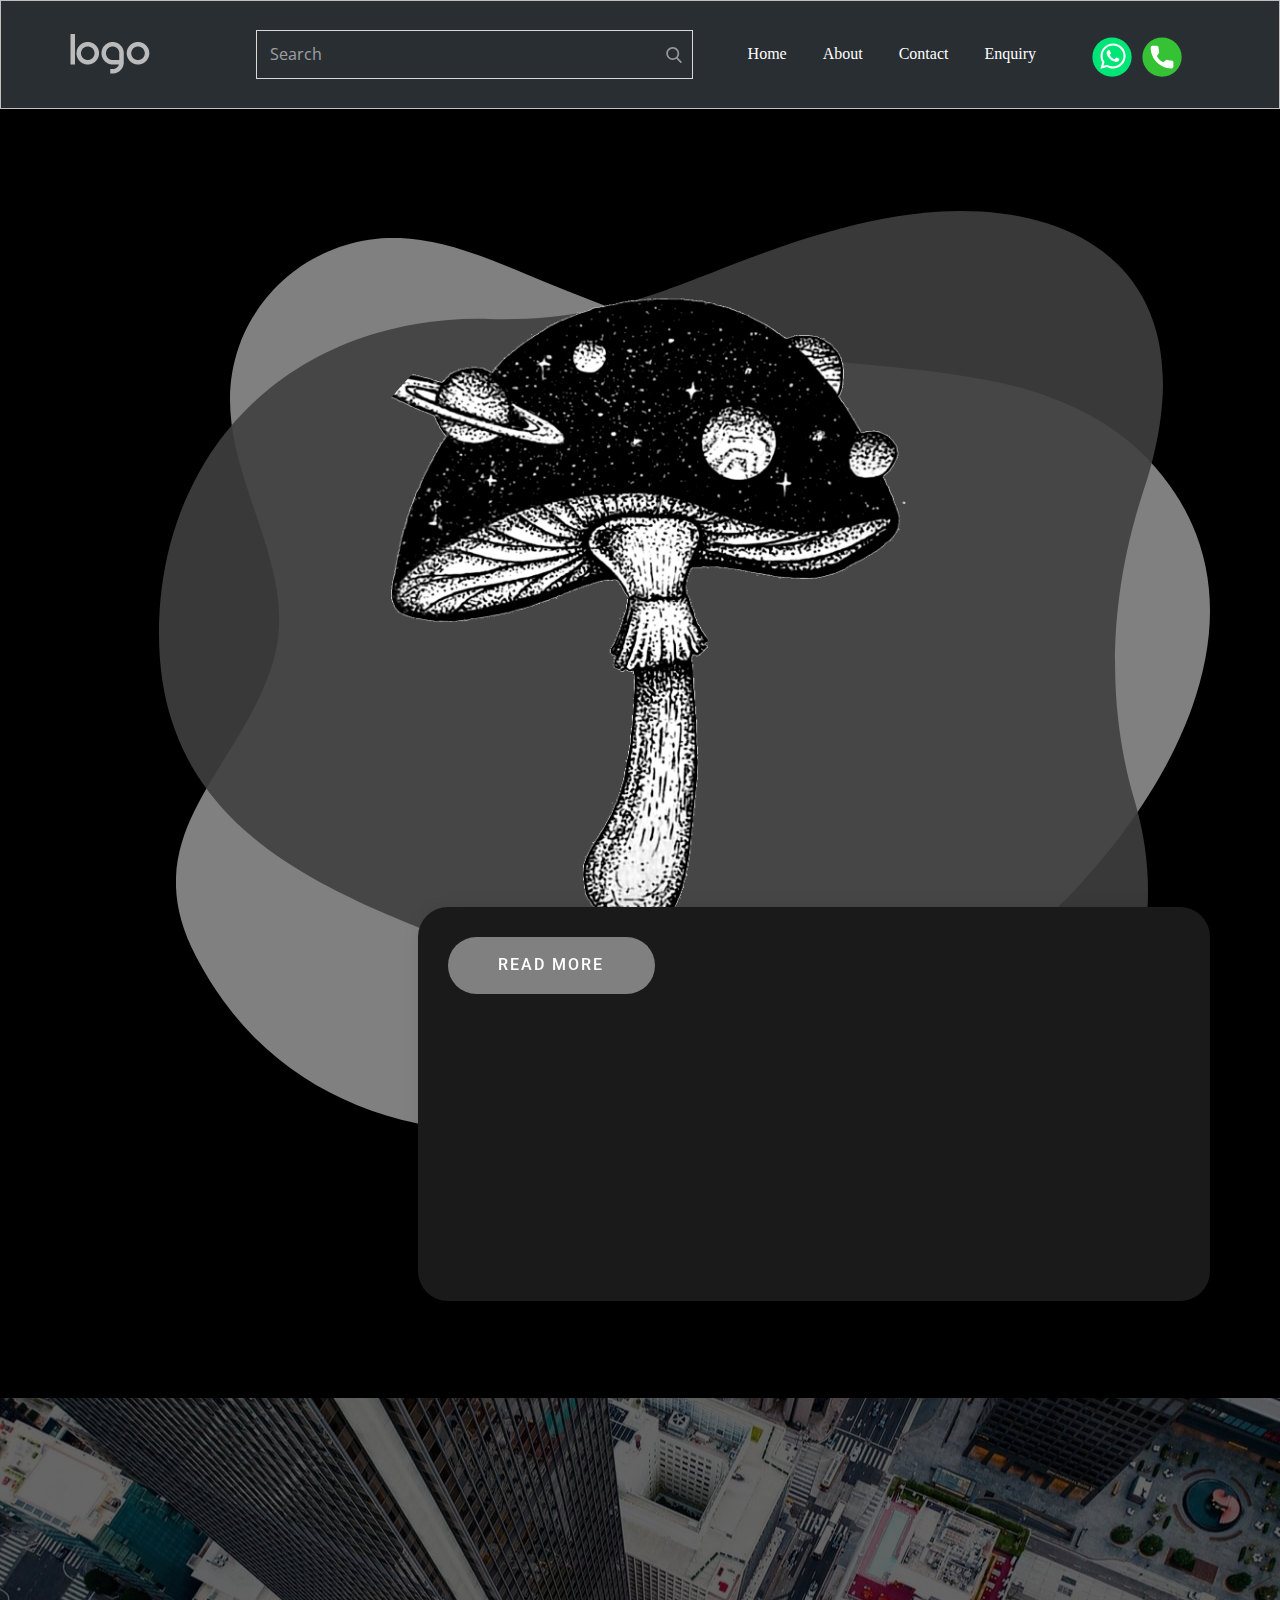
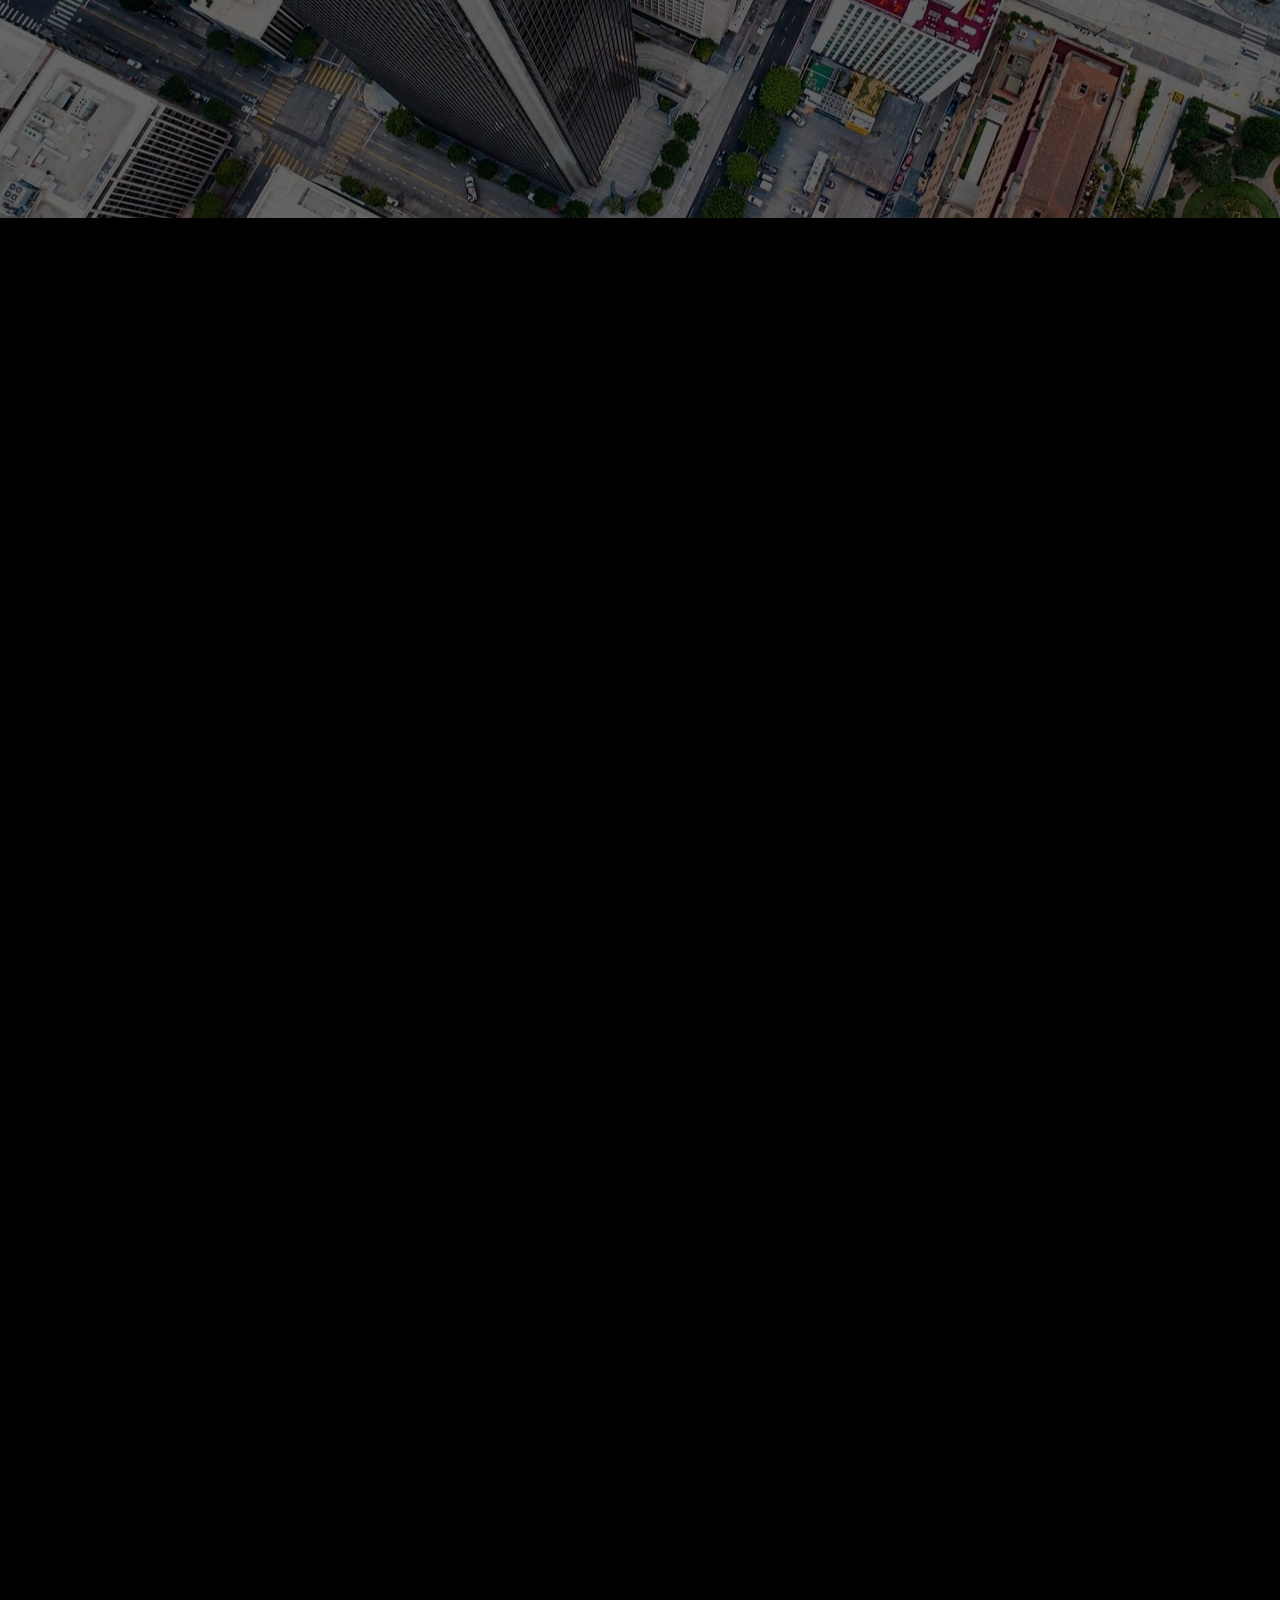
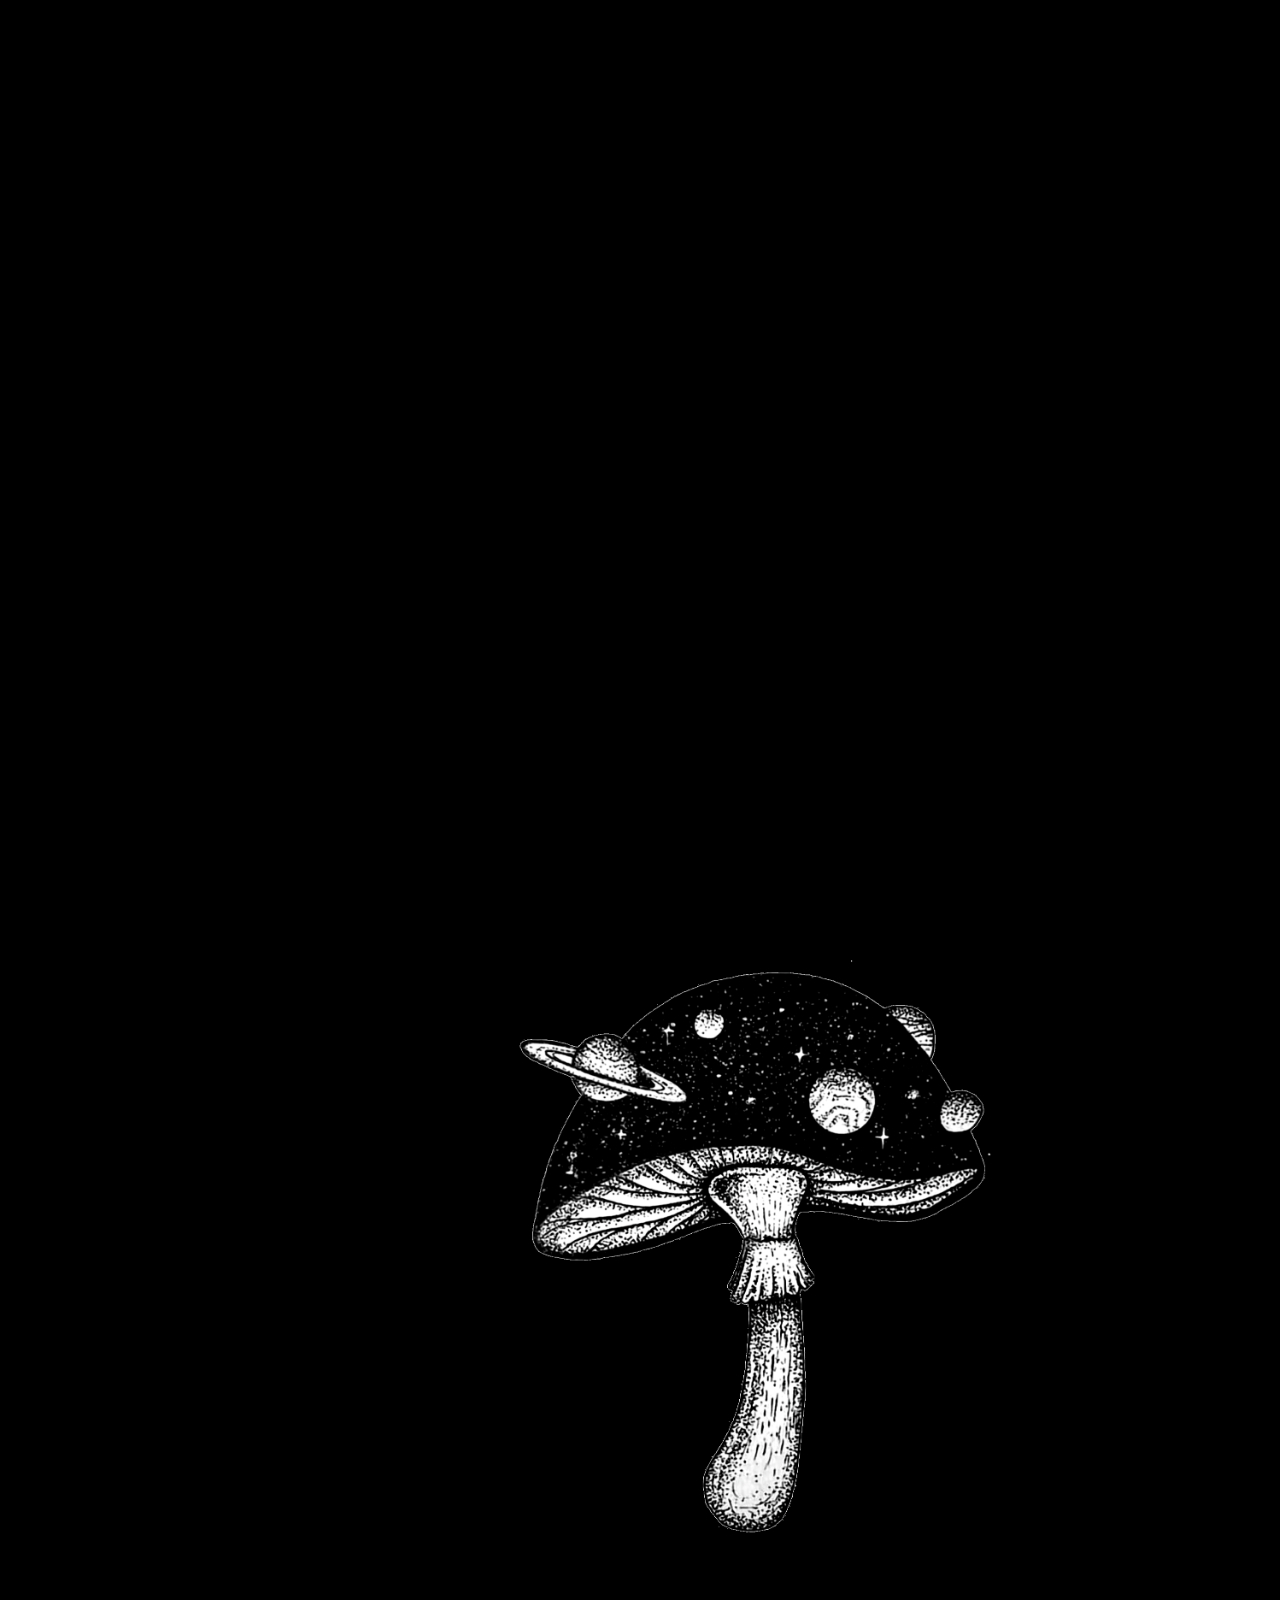
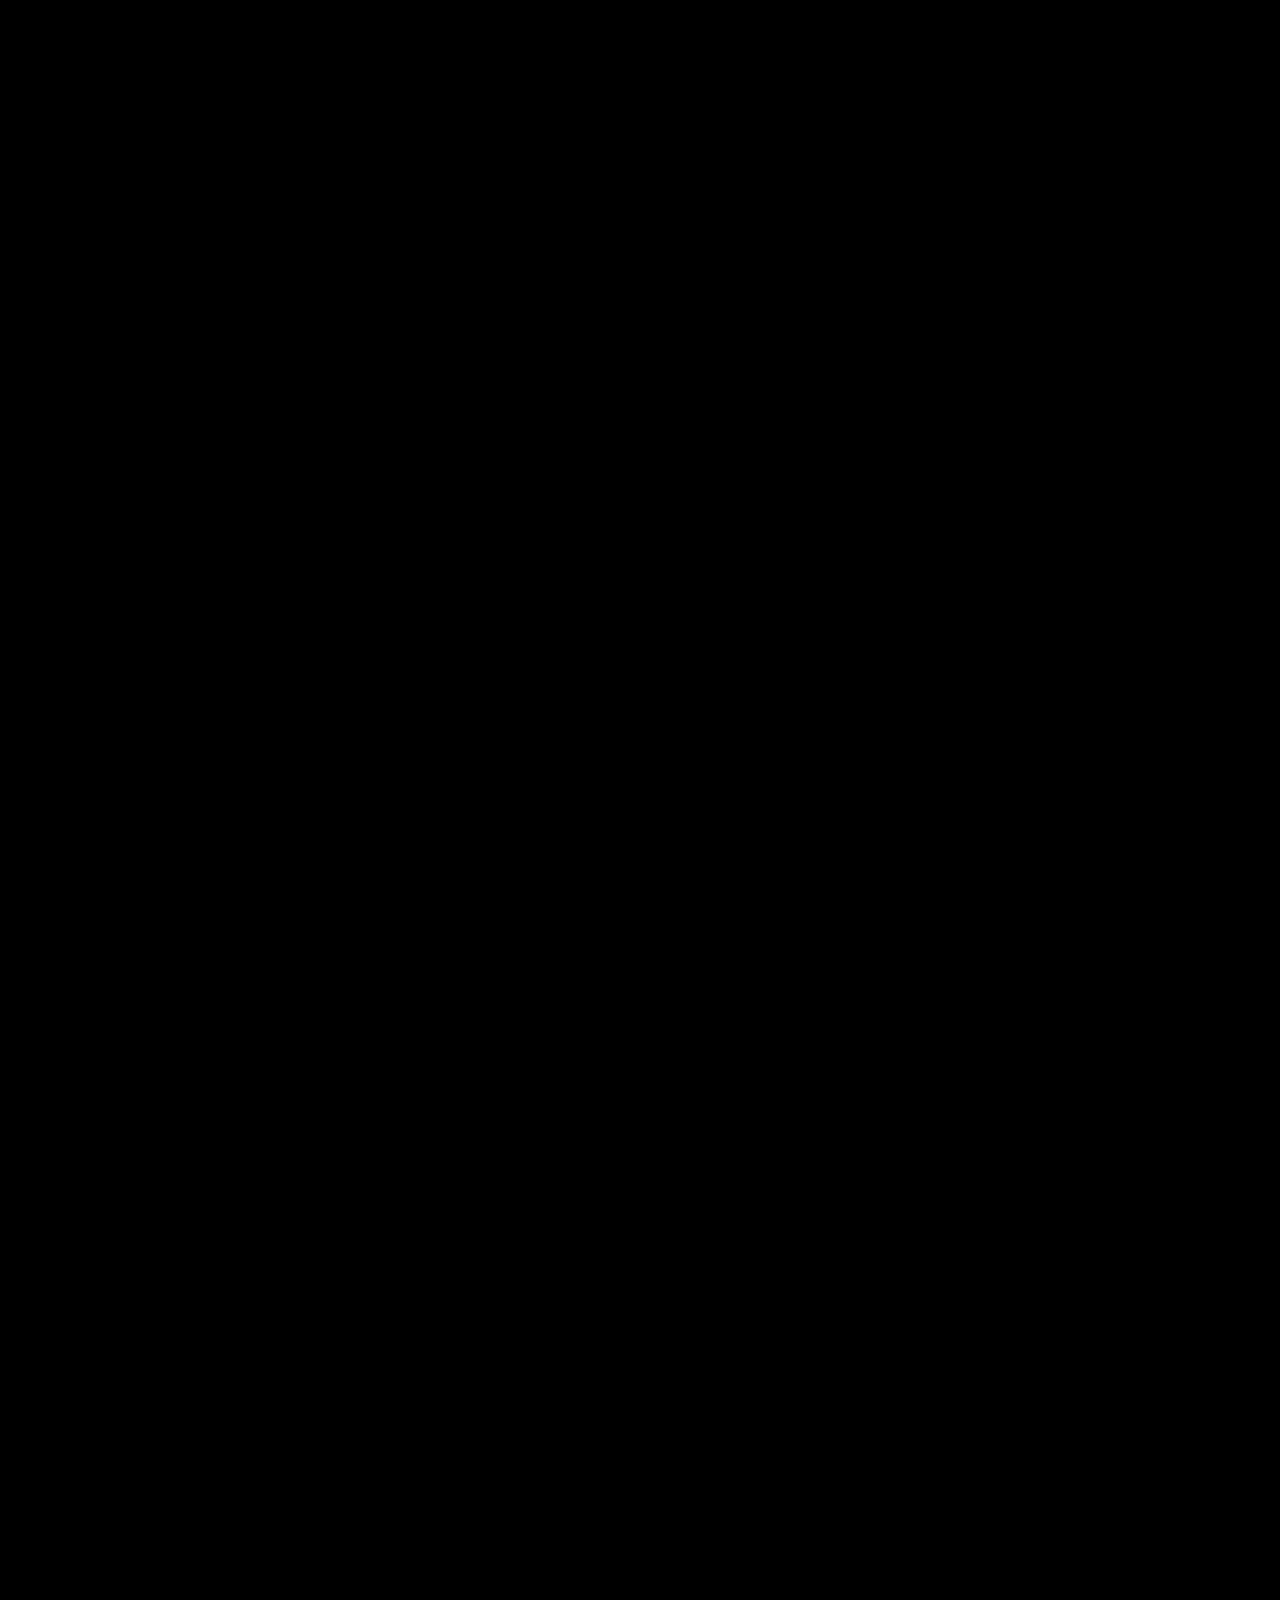
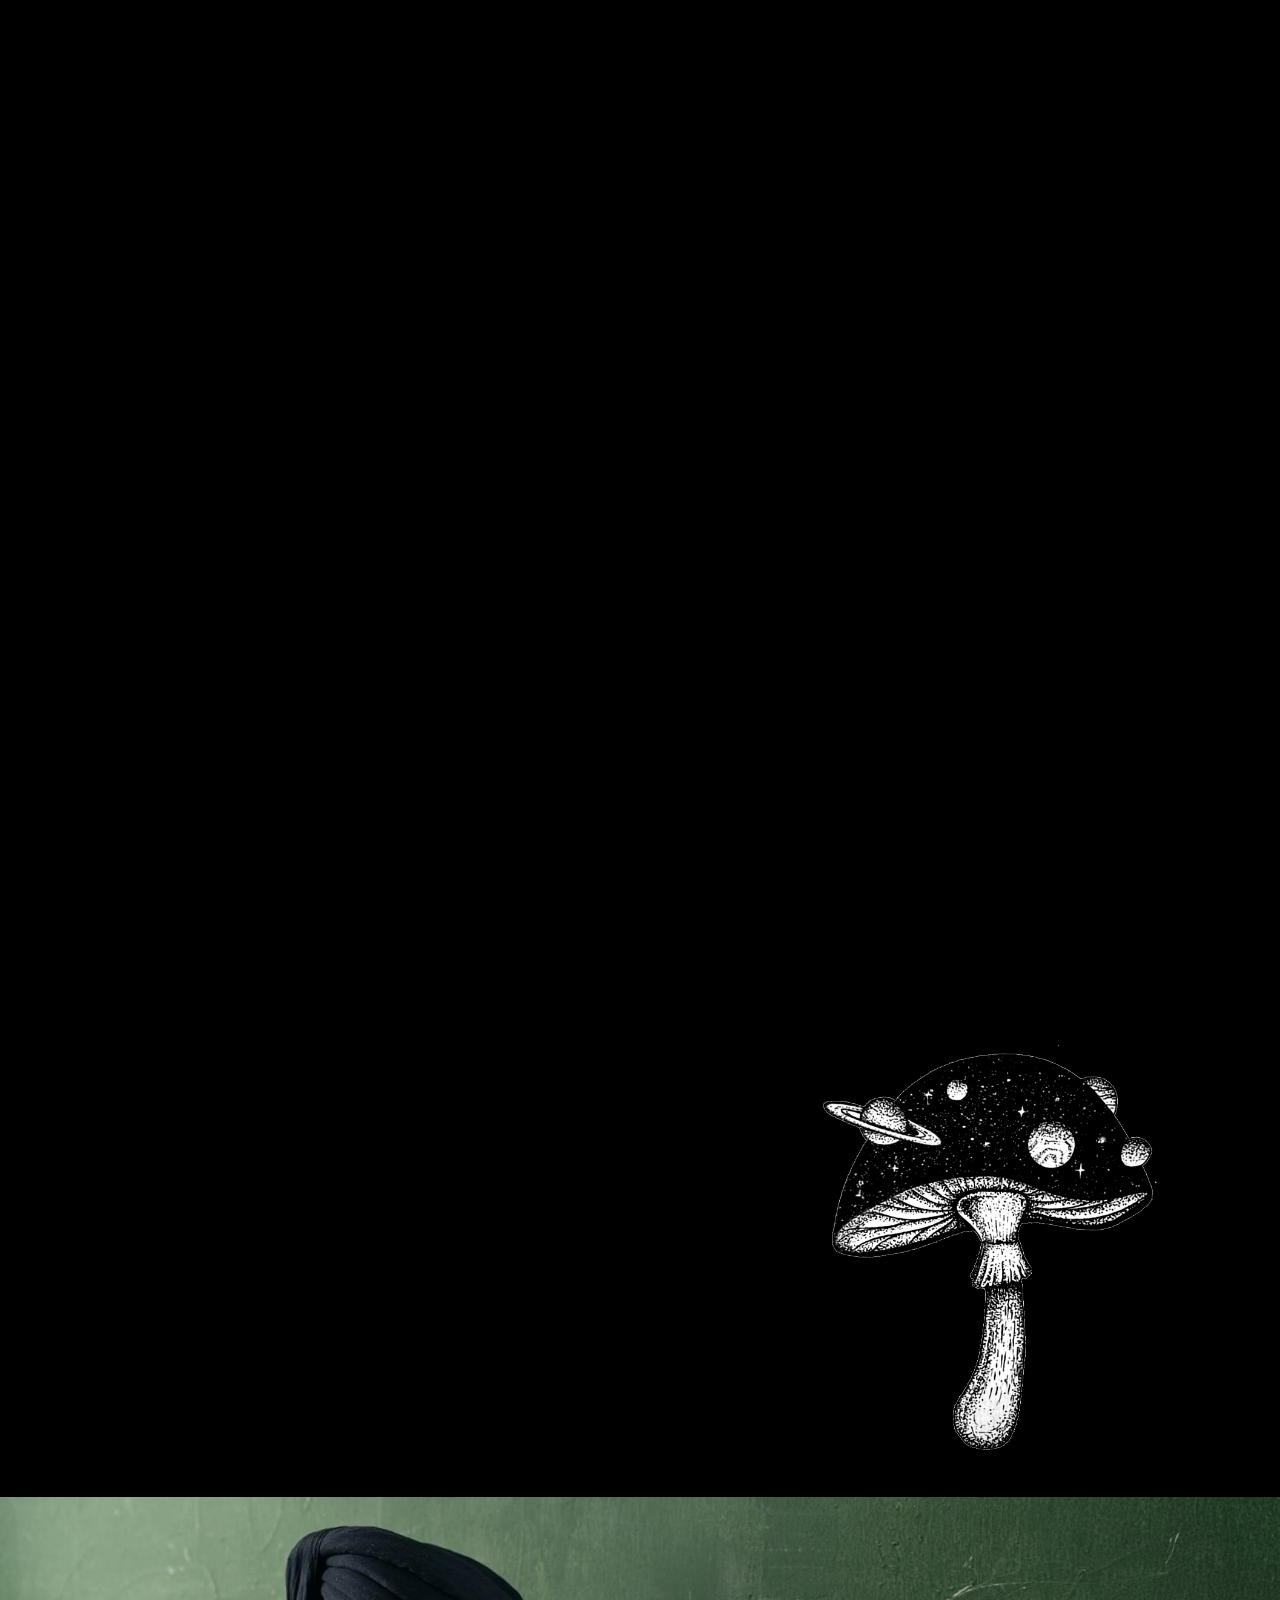
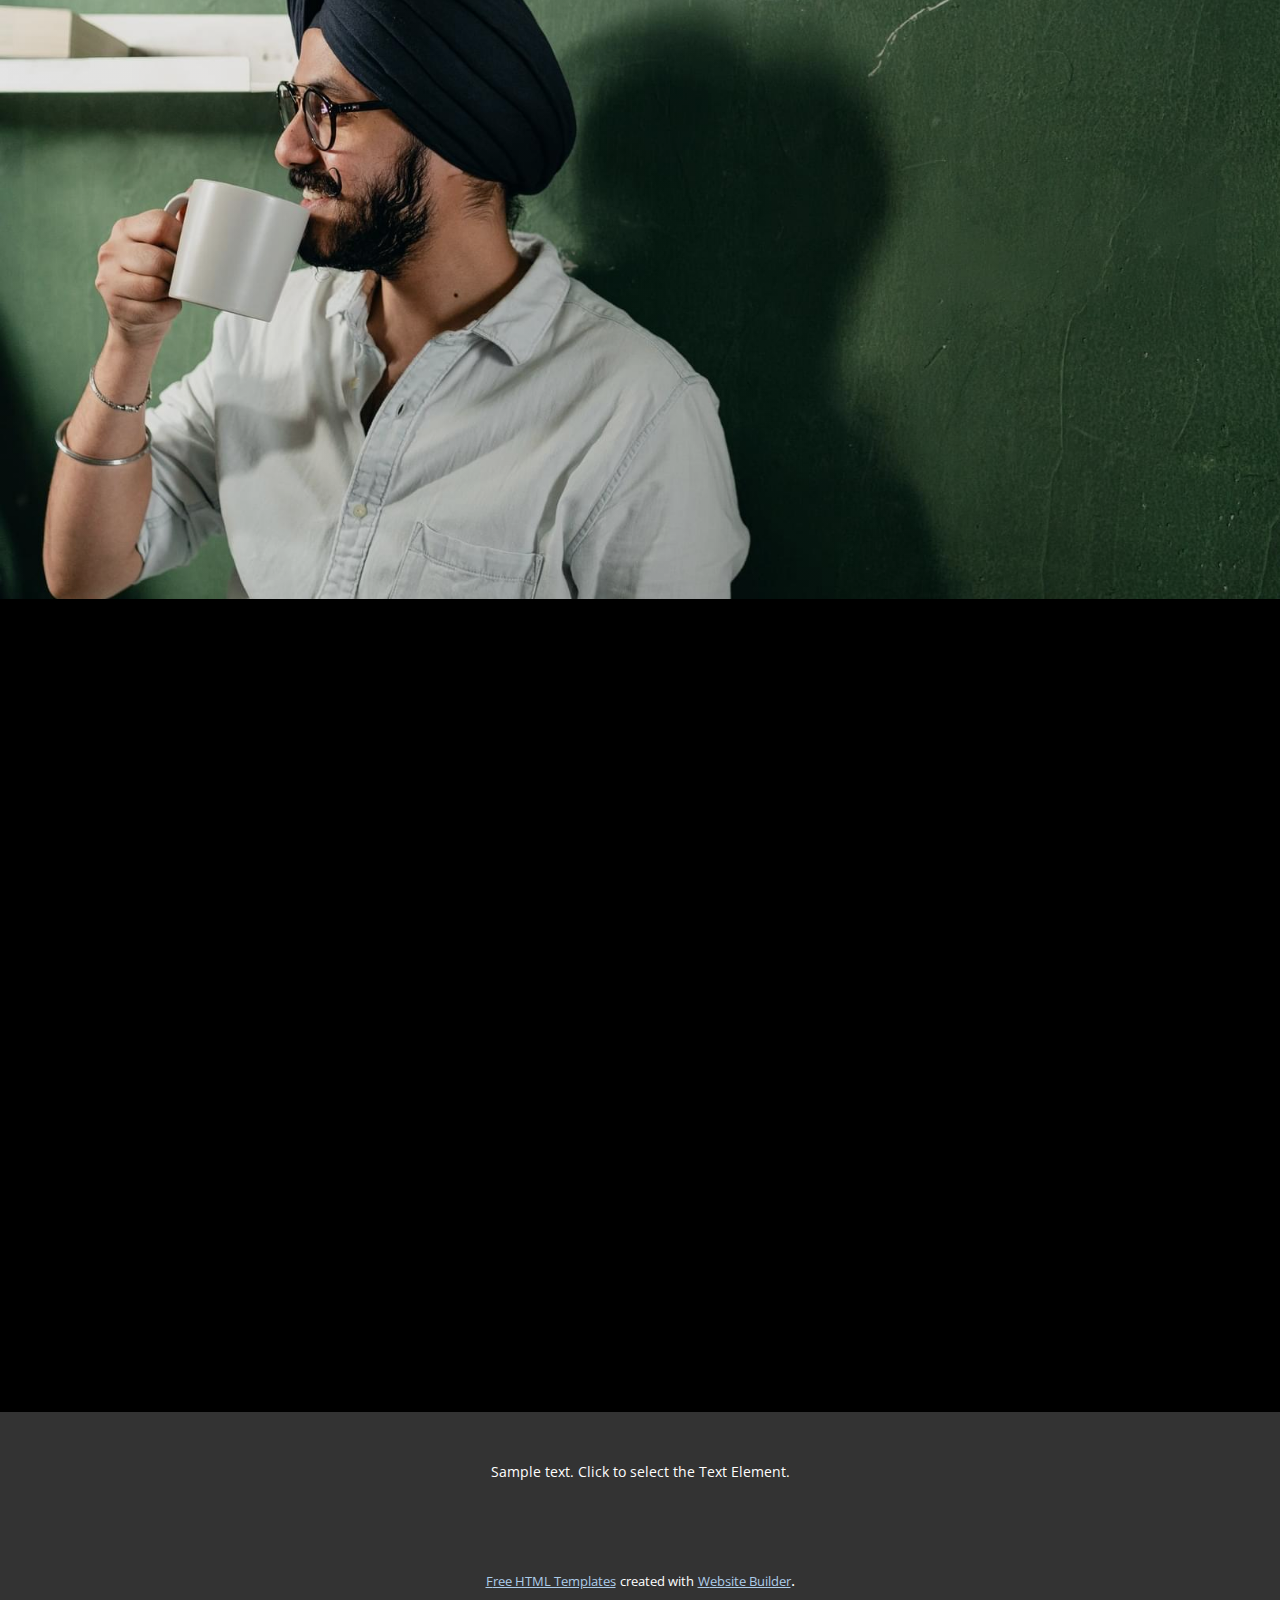
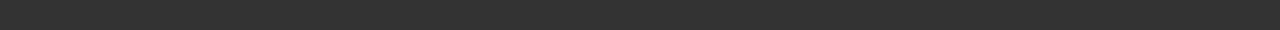
<file: index.html>
<!DOCTYPE html>
<html style="font-size: 16px;" lang="en"><head>
    <meta name="viewport" content="width=device-width, initial-scale=1.0">
    <meta charset="utf-8">
    <meta name="keywords" content="​We are committed to driving breakthrough results as a leader in diversity, equity, Key Features, ​Our exper​​ts">
    <meta name="description" content="">
    <title>Page 2</title>
    <link rel="stylesheet" href="nicepage.css" media="screen">
<link rel="stylesheet" href="Page-2.css" media="screen">
    <script class="u-script" type="text/javascript" src="jquery.js" "="" defer=""></script>
    <script class="u-script" type="text/javascript" src="nicepage.js" "="" defer=""></script>
    <meta name="generator" content="Nicepage 4.17.10, nicepage.com">
    <link id="u-theme-google-font" rel="stylesheet" href="https://fonts.googleapis.com/css?family=Roboto:100,100i,300,300i,400,400i,500,500i,700,700i,900,900i|Open+Sans:300,300i,400,400i,500,500i,600,600i,700,700i,800,800i">
    <link id="u-page-google-font" rel="stylesheet" href="https://fonts.googleapis.com/css?family=Montserrat:100,100i,200,200i,300,300i,400,400i,500,500i,600,600i,700,700i,800,800i,900,900i">
    
    
    
    
    
    
    
    
    
    
    
    <script type="application/ld+json">{
		"@context": "http://schema.org",
		"@type": "Organization",
		"name": "",
		"logo": "images/default-logo.png",
		"sameAs": []
}</script>
    <meta name="theme-color" content="#478ac9">
    <meta property="og:title" content="Page 2">
    <meta property="og:type" content="website">
  </head>
  <body data-home-page="Page-2.html" data-home-page-title="Page 2" class="u-body u-xl-mode" data-lang="en"><header class="u-align-center-xs u-border-1 u-border-grey-25 u-clearfix u-header u-palette-1-dark-3 u-header" id="sec-4556"><div class="u-clearfix u-sheet u-valign-middle-md u-valign-middle-sm u-valign-middle-xs u-sheet-1">
        <nav class="u-align-left-lg u-align-left-md u-align-left-sm u-align-left-xl u-align-right-xs u-menu u-menu-one-level u-nav-spacing-25 u-offcanvas u-menu-1">
          <div class="menu-collapse">
            <a class="u-button-style u-nav-link" href="#" style="padding: 8px 2px; font-size: calc(1em + 16px);">
              <svg class="u-svg-link" preserveAspectRatio="xMidYMin slice" viewBox="0 0 302 302" style=""><use xmlns:xlink="http://www.w3.org/1999/xlink" xlink:href="#svg-7b92"></use></svg>
              <svg xmlns="http://www.w3.org/2000/svg" xmlns:xlink="http://www.w3.org/1999/xlink" version="1.1" id="svg-7b92" x="0px" y="0px" viewBox="0 0 302 302" style="enable-background:new 0 0 302 302;" xml:space="preserve" class="u-svg-content"><g><rect y="36" width="302" height="30"></rect><rect y="236" width="302" height="30"></rect><rect y="136" width="302" height="30"></rect>
</g><g></g><g></g><g></g><g></g><g></g><g></g><g></g><g></g><g></g><g></g><g></g><g></g><g></g><g></g><g></g></svg>
            </a>
          </div>
          <div class="u-custom-menu u-nav-container">
            <ul class="u-nav u-unstyled u-nav-1"><li class="u-nav-item"><a class="u-button-style u-nav-link" href="#" style="padding: 10px 18px;">Home</a>
</li><li class="u-nav-item"><a class="u-button-style u-nav-link" href="#" style="padding: 10px 18px;">About</a>
</li><li class="u-nav-item"><a class="u-button-style u-nav-link" href="#" style="padding: 10px 18px;">Contact</a>
</li><li class="u-nav-item"><a class="u-button-style u-nav-link" style="padding: 10px 5px 10px 18px;">Enquiry</a>
</li></ul>
          </div>
          <div class="u-custom-menu u-nav-container-collapse">
            <div class="u-align-center u-black u-container-style u-inner-container-layout u-opacity u-opacity-95 u-sidenav">
              <div class="u-inner-container-layout u-sidenav-overflow">
                <div class="u-menu-close"></div>
                <ul class="u-align-center u-nav u-popupmenu-items u-unstyled u-nav-2"><li class="u-nav-item"><a class="u-button-style u-nav-link" href="#">Home</a>
</li><li class="u-nav-item"><a class="u-button-style u-nav-link" href="#">About</a>
</li><li class="u-nav-item"><a class="u-button-style u-nav-link" href="#">Contact</a>
</li><li class="u-nav-item"><a class="u-button-style u-nav-link">Enquiry</a>
</li></ul>
              </div>
            </div>
            <div class="u-black u-menu-overlay u-opacity u-opacity-70"></div>
          </div>
        </nav>
        <a href="https://nicepage.com" class="u-image u-logo u-image-1" data-image-width="80" data-image-height="40">
          <img src="images/default-logo.png" class="u-logo-image u-logo-image-1">
        </a>
        <form action="#" method="get" class="u-border-1 u-border-grey-15 u-search u-search-right u-search-1">
          <button class="u-search-button" type="submit">
            <span class="u-search-icon u-spacing-10 u-text-grey-40">
              <svg class="u-svg-link" preserveAspectRatio="xMidYMin slice" viewBox="0 0 56.966 56.966" style=""><use xmlns:xlink="http://www.w3.org/1999/xlink" xlink:href="#svg-b04b"></use></svg>
              <svg xmlns="http://www.w3.org/2000/svg" xmlns:xlink="http://www.w3.org/1999/xlink" version="1.1" id="svg-b04b" x="0px" y="0px" viewBox="0 0 56.966 56.966" style="enable-background:new 0 0 56.966 56.966;" xml:space="preserve" class="u-svg-content"><path d="M55.146,51.887L41.588,37.786c3.486-4.144,5.396-9.358,5.396-14.786c0-12.682-10.318-23-23-23s-23,10.318-23,23  s10.318,23,23,23c4.761,0,9.298-1.436,13.177-4.162l13.661,14.208c0.571,0.593,1.339,0.92,2.162,0.92  c0.779,0,1.518-0.297,2.079-0.837C56.255,54.982,56.293,53.08,55.146,51.887z M23.984,6c9.374,0,17,7.626,17,17s-7.626,17-17,17  s-17-7.626-17-17S14.61,6,23.984,6z"></path><g></g><g></g><g></g><g></g><g></g><g></g><g></g><g></g><g></g><g></g><g></g><g></g><g></g><g></g><g></g></svg>
            </span>
          </button>
          <input class="u-search-input" type="search" name="search" value="" placeholder="Search">
        </form>
        <div class="u-social-icons u-spacing-10 u-social-icons-1">
          <a class="u-social-url" target="_blank" data-type="Whatsapp" title="Whatsapp" href=""><span class="u-icon u-social-icon u-social-whatsapp u-icon-1"><svg class="u-svg-link" preserveAspectRatio="xMidYMin slice" viewBox="0 0 112 112" style=""><use xmlns:xlink="http://www.w3.org/1999/xlink" xlink:href="#svg-5cb3"></use></svg><svg class="u-svg-content" viewBox="0 0 112 112" x="0" y="0" id="svg-5cb3"><circle fill="currentColor" cx="56.1" cy="56.1" r="55"></circle><path fill="#FFFFFF" d="M83.8,28.3C77.2,21.7,68.4,18,59,18c-19.3,0-35.1,15.7-35.1,35.1c0,6.2,1.6,12.2,4.7,17.5l-5,18.2L42.2,84
	c5.1,2.8,10.9,4.3,16.8,4.3h0l0,0c19.3,0,35.1-15.7,35.1-35.1C94.1,43.8,90.5,35,83.8,28.3 M59,82.3L59,82.3
	c-5.2,0-10.4-1.4-14.9-4.1l-1.1-0.6l-11,2.9L35,69.8l-0.7-1.1c-2.9-4.6-4.5-10-4.5-15.5C29.8,37,42.9,24,59,24
	c7.8,0,15.1,3,20.6,8.6c5.5,5.5,8.5,12.8,8.5,20.6C88.2,69.2,75.1,82.3,59,82.3 M75,60.5c-0.9-0.4-5.2-2.6-6-2.9
	c-0.8-0.3-1.4-0.4-2,0.4s-2.3,2.9-2.8,3.4c-0.5,0.6-1,0.7-1.9,0.2c-0.9-0.4-3.7-1.4-7.1-4.4c-2.6-2.3-4.4-5.2-4.9-6.1
	c-0.5-0.9-0.1-1.4,0.4-1.8c0.4-0.4,0.9-1,1.3-1.5c0.4-0.5,0.6-0.9,0.9-1.5c0.3-0.6,0.1-1.1-0.1-1.5c-0.2-0.4-2-4.8-2.7-6.5
	c-0.7-1.7-1.4-1.5-2-1.5c-0.5,0-1.1,0-1.7,0c-0.6,0-1.5,0.2-2.3,1.1c-0.8,0.9-3.1,3-3.1,7.3c0,4.3,3.1,8.5,3.6,9.1
	c0.4,0.6,6.2,9.4,15,13.2c2.1,0.9,3.7,1.4,5,1.8c2.1,0.7,4,0.6,5.5,0.3c1.7-0.3,5.2-2.1,5.9-4.2c0.7-2,0.7-3.8,0.5-4.2
	C76.5,61.1,75.9,60.9,75,60.5"></path></svg></span>
          </a>
          <a class="u-social-url" target="_blank" data-type="Phone" title="Phone" href=""><span class="u-icon u-social-icon u-social-phone u-icon-2"><svg class="u-svg-link" preserveAspectRatio="xMidYMin slice" viewBox="0 0 112 112" style=""><use xmlns:xlink="http://www.w3.org/1999/xlink" xlink:href="#svg-9051"></use></svg><svg class="u-svg-content" viewBox="0 0 112 112" x="0" y="0" id="svg-9051"><circle fill="currentColor" cx="56.1" cy="56.1" r="55"></circle><path fill="#FFFFFF" d="M82.7,66c-3.9,0-7.7-0.6-11.3-1.8c-1.8-0.6-4,0-5,1.1l-7.1,5.4c-8.3-4.4-13.4-9.5-17.7-17.7l5.2-7
	c1.4-1.4,1.8-3.3,1.3-5.2c-1.2-3.6-1.8-7.5-1.8-11.3c0-2.8-2.3-5.1-5.1-5.1H29.5c-2.8,0-5.1,2.3-5.1,5.1c0,32.2,26.2,58.4,58.4,58.4
	c2.8,0,5.1-2.3,5.1-5.1V71.1C87.8,68.3,85.6,66,82.7,66z"></path></svg></span>
          </a>
        </div>
      </div></header> 
    <section class="u-align-center-md u-align-center-sm u-align-center-xs u-black u-clearfix u-section-1" id="carousel_6bce">
      <div class="u-clearfix u-sheet u-valign-middle-md u-valign-middle-sm u-sheet-1">
        <div class="u-shape u-shape-svg u-text-grey-50 u-shape-1" data-animation-name="customAnimationIn" data-animation-duration="1500" data-animation-delay="250">
          <svg class="u-svg-link" preserveAspectRatio="none" viewBox="0 0 160 140" style=""><use xmlns:xlink="http://www.w3.org/1999/xlink" xlink:href="#svg-a771"></use></svg>
          <svg class="u-svg-content" viewBox="0 0 160 140" x="0px" y="0px" id="svg-a771"><g><g><path d="M138.9,102.2c-9.5,10.1-24.4,20.2-41.2,27.4C63.2,144.5,21,147.1,3.1,112.4c-9.9-19.1,6.5-28.8,11.8-45.7
			c5.3-16.9-11.4-32.3-5.1-49.9c1.8-4.9,4.9-9,8.9-11.9C24,1,30.8-0.8,37.8,0.3C43.6,1.2,49,3.5,54.3,5.7c8.8,3.7,17.4,7.1,26.3,9.8
			c15.7,4.7,31.3,3.7,47.1,7.2c8.5,1.9,16.7,5.6,22.6,11.8C170.3,55.7,155.8,84.1,138.9,102.2z"></path>
</g>
</g></svg>
        </div>
        <div class="u-opacity u-opacity-90 u-shape u-shape-svg u-text-grey-75 u-shape-2" data-animation-name="customAnimationIn" data-animation-duration="1750">
          <svg class="u-svg-link" preserveAspectRatio="none" viewBox="0 0 160 160" style=""><use xmlns:xlink="http://www.w3.org/1999/xlink" xlink:href="#svg-f7e0"></use></svg>
          <svg class="u-svg-content" viewBox="0 0 160 160" x="0px" y="0px" id="svg-f7e0"><path d="M157.4,45.5c11.3-39.1-16.3-50.2-43.8-43.8c-25.2,5.8-35.5,17.2-61,16.5C21.7,17.4,0,39.8,0,71.3
	c0,49.1,58.2,47.8,76.2,68.5c38.8,44.7,92.8,8.2,79.3-40.3C148.1,73.2,155.9,50.6,157.4,45.5z"></path></svg>
        </div>
        <div class="u-image u-image-circle u-preserve-proportions u-image-1" alt="" data-image-width="1333" data-image-height="1600" data-animation-name="customAnimationIn" data-animation-duration="1500" data-animation-delay="250"></div>
        <div class="u-align-left u-container-style u-grey-90 u-group u-radius-30 u-shape-round u-group-1" data-animation-name="customAnimationIn" data-animation-duration="1750" data-animation-delay="500">
          <div class="u-container-layout u-container-layout-1">
            <a href="https://sciencehobbycenter.com" class="u-active-grey-90 u-border-none u-btn u-btn-round u-button-style u-custom-font u-grey-50 u-heading-font u-hover-grey-75 u-radius-50 u-text-active-white u-btn-1">read more</a>
          </div>
        </div>
      </div>
    </section>
    <section class="u-align-center u-black u-clearfix u-section-2" id="sec-5105">
      <div class="u-align-center u-container-style u-expanded-width-sm u-group u-image u-shading u-image-1" data-image-width="1280" data-image-height="853">
        <div class="u-container-layout u-container-layout-1">
          <h2 class="u-text u-text-default u-text-1" data-animation-name="customAnimationIn" data-animation-duration="1750">Key Features</h2>
          <p class="u-text u-text-body-alt-color u-text-2" data-animation-name="customAnimationIn" data-animation-duration="1750">Sample text. Click to select the text box. Click again or double click to start editing the text.</p>
        </div>
      </div>
      <div class="u-expanded-width-md u-expanded-width-sm u-expanded-width-xs u-layout-grid u-list u-list-1">
        <div class="u-repeater u-repeater-1">
          <div class="u-align-center u-container-style u-custom-item u-grey-75 u-list-item u-radius-30 u-repeater-item u-shape-round u-list-item-1" data-animation-name="customAnimationIn" data-animation-duration="1500" data-animation-delay="500">
            <div class="u-container-layout u-similar-container u-valign-top u-container-layout-2"><span class="u-custom-item u-file-icon u-icon u-icon-circle u-white u-icon-1" data-animation-name="customAnimationIn" data-animation-duration="1750" data-animation-delay="750"><img src="images/oie_transparent2.png" alt=""></span>
              <h4 class="u-text u-text-3" data-animation-name="customAnimationIn" data-animation-duration="1750" data-animation-delay="750">BRAND NAME</h4>
              <p class="u-text u-text-4" data-animation-name="customAnimationIn" data-animation-duration="1500" data-animation-delay="750">Sample text. Click to select the text box. Click again or double click to start editing the text.</p>
              <a href="https://sciencehobbycenter.com" class="u-border-3 u-border-active-palette-3-light-1 u-border-hover-palette-3-light-1 u-border-no-left u-border-no-right u-border-no-top u-border-white u-btn u-button-style u-none u-text-active-white u-text-body-alt-color u-text-hover-white u-btn-1" data-animation-name="customAnimationIn" data-animation-duration="1750" data-animation-delay="750">learn more</a>
            </div>
          </div>
          <div class="u-align-center u-container-style u-custom-item u-grey-75 u-list-item u-radius-30 u-repeater-item u-shape-round u-list-item-2" data-animation-name="customAnimationIn" data-animation-duration="1500" data-animation-delay="250">
            <div class="u-container-layout u-similar-container u-valign-top u-container-layout-3"><span class="u-custom-item u-file-icon u-icon u-icon-circle u-text-grey-70 u-white u-icon-2" data-animation-name="customAnimationIn" data-animation-duration="1750" data-animation-delay="750"><img src="images/567014-5ccb9ef1.png" alt=""></span>
              <h4 class="u-text u-text-5" data-animation-name="customAnimationIn" data-animation-duration="1750" data-animation-delay="750">BRAND NAME</h4>
              <p class="u-text u-text-6" data-animation-name="customAnimationIn" data-animation-duration="1500" data-animation-delay="750">Sample text. Click to select the text box. Click again or double click to start editing the text.</p>
              <a href="https://sciencehobbycenter.com" class="u-border-3 u-border-active-palette-3-light-1 u-border-hover-palette-3-light-1 u-border-no-left u-border-no-right u-border-no-top u-border-white u-btn u-button-style u-none u-text-active-white u-text-body-alt-color u-text-hover-white u-btn-2" data-animation-name="customAnimationIn" data-animation-duration="1750" data-animation-delay="750">learn more</a>
            </div>
          </div>
          <div class="u-align-center u-container-style u-custom-item u-grey-75 u-list-item u-radius-30 u-repeater-item u-shape-round u-list-item-3" data-animation-name="customAnimationIn" data-animation-duration="1500" data-animation-delay="250">
            <div class="u-container-layout u-similar-container u-valign-top u-container-layout-4"><span class="u-custom-item u-icon u-icon-circle u-text-grey-70 u-white u-icon-3" data-animation-name="customAnimationIn" data-animation-duration="1750" data-animation-delay="750">
            <svg class="u-svg-link" preserveAspectRatio="xMidYMin slice" viewBox="0 0 512 512" style=""><use xmlns:xlink="http://www.w3.org/1999/xlink" xlink:href="#svg-ed95"></use></svg>
            <svg class="u-svg-content" viewBox="0 0 512 512" id="svg-ed95"><g><path d="m512 280c0-41.662-29.55-75.871-66.858-78.776-4.425-14.913-16.381-26.614-31.446-30.673-10.046-82.583-77.106-145.551-157.696-145.551s-147.65 62.968-157.695 145.551c-15.065 4.059-27.022 15.759-31.446 30.673-1.296.101-2.582.24-3.858.416v-97.64c0-8.284-6.716-15-15-15s-15 6.716-15 15v109.646c-19.837 14.084-33.001 38.556-33.001 66.354 0 41.662 29.55 75.871 66.858 78.776 4.411 14.866 16.305 26.537 31.303 30.632 6.39 37.194 38.85 65.592 77.839 65.592h3.469c6.276 18.58 23.86 32 44.531 32h64c25.916 0 47-21.084 47-47s-21.084-47-47-47h-64c-20.671 0-38.255 13.42-44.531 32h-3.469c-22.683 0-41.81-15.496-47.366-36.456 17.648-6.088 30.366-22.854 30.366-42.544v-132c0-19.759-12.806-36.572-30.55-42.606 9.37-66.256 63.146-116.394 127.55-116.394s118.18 50.138 127.55 116.394c-17.744 6.034-30.55 22.847-30.55 42.606v132c0 24.813 20.187 45 45 45h4c20.375 0 37.621-13.616 43.142-32.224 37.308-2.905 66.858-37.114 66.858-78.776zm-288 143h64c9.374 0 17 7.626 17 17s-7.626 17-17 17h-64c-9.374 0-17-7.626-17-17s7.626-17 17-17zm-194-143c0-23.787 15.425-44.268 35-48.287v96.573c-19.575-4.018-35-24.499-35-48.286zm99 66c0 8.271-6.729 15-15 15h-4c-8.271 0-15-6.729-15-15 0-48.134 0-87.504 0-132 0-8.271 6.729-15 15-15h4c8.271 0 15 6.729 15 15zm288 0c0 8.271-6.729 15-15 15h-4c-8.271 0-15-6.729-15-15v-132c0-8.271 6.729-15 15-15h4c8.271 0 15 6.729 15 15zm30-17.713v-96.573c19.575 4.019 35 24.5 35 48.287s-15.425 44.267-35 48.286z"></path>
</g></svg>
          </span>
              <h4 class="u-text u-text-7" data-animation-name="customAnimationIn" data-animation-duration="1750" data-animation-delay="750">Support</h4>
              <p class="u-text u-text-8" data-animation-name="customAnimationIn" data-animation-duration="1500" data-animation-delay="750">Sample text. Click to select the text box. Click again or double click to start editing the text.</p>
              <a href="https://sciencehobbycenter.com" class="u-border-3 u-border-active-palette-3-light-1 u-border-hover-palette-3-light-1 u-border-no-left u-border-no-right u-border-no-top u-border-white u-btn u-button-style u-none u-text-active-white u-text-body-alt-color u-text-hover-white u-btn-3" data-animation-name="customAnimationIn" data-animation-duration="1750" data-animation-delay="750">learn more</a>
            </div>
          </div>
        </div>
      </div>
    </section>
    <section class="u-black u-clearfix u-section-3" id="carousel_489a">
      <div class="u-clearfix u-sheet u-valign-middle-md u-valign-middle-sm u-sheet-1">
        <div class="u-black u-shape u-shape-svg u-text-grey-75 u-shape-1" data-animation-name="customAnimationIn" data-animation-duration="1500" data-animation-delay="500">
          <svg class="u-svg-link" preserveAspectRatio="none" viewBox="0 0 160 160" style=""><use xmlns:xlink="http://www.w3.org/1999/xlink" xlink:href="#svg-d8b7"></use></svg>
          <svg class="u-svg-content" viewBox="0 0 160 160" x="0px" y="0px" id="svg-d8b7"><path d="M157.4,45.5c11.3-39.1-16.3-50.2-43.8-43.8c-25.2,5.8-35.5,17.2-61,16.5C21.7,17.4,0,39.8,0,71.3
	c0,49.1,58.2,47.8,76.2,68.5c38.8,44.7,92.8,8.2,79.3-40.3C148.1,73.2,155.9,50.6,157.4,45.5z"></path></svg>
        </div>
        <div class="u-shape u-shape-svg u-text-grey-50 u-shape-2" data-animation-name="customAnimationIn" data-animation-duration="1750" data-animation-delay="750">
          <svg class="u-svg-link" preserveAspectRatio="none" viewBox="0 0 160 150" style=""><use xmlns:xlink="http://www.w3.org/1999/xlink" xlink:href="#svg-a8e1"></use></svg>
          <svg class="u-svg-content" viewBox="0 0 160 150" x="0px" y="0px" id="svg-a8e1"><path d="M43.2,126.9c14.2,1.3,27.6,7,39.1,15.6c8.3,6.1,19.4,10.3,32.7,5.3c11.7-4.4,18.6-17.4,21-30.2c2.6-13.3,8.1-25.9,15.7-37.1
	c8.3-12.1,10.8-27.9,5.3-42.7C150.5,20.3,134.6,9,117,7.6C107.9,6.9,98.8,5,90.1,1.9C83-0.6,75-0.7,67.4,2.1
	c-9.9,3.7-17,11.6-20.1,21c-3.3,10.1-10.9,18-20.6,22.2c-0.1,0-0.1,0.1-0.2,0.1c-20.3,8.9-31,32-24.6,53.2
	C6.9,115.6,25.2,125.2,43.2,126.9z"></path></svg>
        </div>
        <div class="u-image u-image-circle u-preserve-proportions u-image-1" alt="" data-image-width="1333" data-image-height="1600" data-animation-name="customAnimationIn" data-animation-duration="1750" data-animation-delay="500"></div>
        <div class="u-container-style u-grey-90 u-group u-radius-30 u-shape-round u-group-1" data-animation-name="customAnimationIn" data-animation-duration="1500" data-animation-delay="500">
          <div class="u-container-layout u-valign-middle u-container-layout-1">
            <h3 class="u-text u-text-black u-text-default u-text-1">company details</h3>
            <p class="u-text u-text-2">Sample text. Click to select the Text Element.&nbsp;Duis aute irure dolor in reprehenderit in voluptate velit esse cillum dolore eu fugiat nulla pariatur. Excepteur sint occaecat cupidatat</p>
            <a href="sciencehobbycenter.com" class="u-active-grey-90 u-border-none u-btn u-btn-round u-button-style u-custom-font u-grey-50 u-heading-font u-hover-grey-75 u-radius-50 u-text-active-white u-btn-1">read more</a>
          </div>
        </div>
      </div>
    </section>
    <section class="u-align-center u-black u-clearfix u-section-4" id="carousel_205e">
      <div class="u-clearfix u-sheet u-sheet-1">
        <h2 class="u-text u-text-default u-text-palette-4-dark-3 u-text-1" data-animation-name="customAnimationIn" data-animation-duration="1500" data-animation-delay="0"> Our exper <span style="font-size: 2.25rem;"></span>ts
        </h2>
        <p class="u-text u-text-2" data-animation-name="customAnimationIn" data-animation-duration="1500" data-animation-delay="250"> Ut enim ad minim veniam, quis nostrud exercitation ullamco laboris nisi ut aliquip ex ea commodo consequat. Duis aute irure dolor in reprehenderit in voluptate velit esse cillum dolore eu fugiat nulla pariatur.</p>
        <div class="u-expanded-width u-layout-grid u-list u-list-1">
          <div class="u-repeater u-repeater-1">
            <div class="u-align-left u-container-style u-custom-item u-grey-75 u-list-item u-radius-25 u-repeater-item u-shape-round u-list-item-1" data-animation-name="customAnimationIn" data-animation-duration="1750" data-animation-delay="500">
              <div class="u-container-layout u-similar-container u-container-layout-1">
                <div alt="" class="u-border-7 u-border-white u-image u-image-circle u-image-1" data-image-width="1000" data-image-height="876" data-animation-name="customAnimationIn" data-animation-duration="1000"></div>
                <h5 class="u-text u-text-3" data-animation-name="customAnimationIn" data-animation-duration="1500" data-animation-delay="750">Celia Almeda</h5>
                <h5 class="u-custom-font u-text u-text-font u-text-4" data-animation-name="customAnimationIn" data-animation-duration="1750" data-animation-delay="750">CEO Company</h5>
                <p class="u-text u-text-5">Proin sed libero enim sed faucibus turpis. At imperdiet dui accumsan sit amet nulla facilisi morbi tempus. Ut sem nulla pharetra diam sit amet nisl.&nbsp;</p>
              </div>
            </div>
            <div class="u-align-left u-container-style u-custom-item u-grey-70 u-list-item u-radius-25 u-repeater-item u-shape-round u-list-item-2" data-animation-name="customAnimationIn" data-animation-duration="1750" data-animation-delay="250">
              <div class="u-container-layout u-similar-container u-container-layout-2">
                <div alt="" class="u-border-7 u-border-white u-image u-image-circle u-image-2" data-image-width="126" data-image-height="126" data-animation-name="customAnimationIn" data-animation-duration="1000"></div>
                <h5 class="u-text u-text-6" data-animation-name="customAnimationIn" data-animation-duration="1500" data-animation-delay="750">Frank Kinney</h5>
                <h5 class="u-custom-font u-text u-text-font u-text-7" data-animation-name="customAnimationIn" data-animation-duration="1750" data-animation-delay="750">Financial Director</h5>
                <p class="u-text u-text-8">Proin sed libero enim sed faucibus turpis. At imperdiet dui accumsan sit amet nulla facilisi morbi tempus. Ut sem nulla pharetra diam sit amet nisl.&nbsp;</p>
              </div>
            </div>
            <div class="u-align-left u-container-style u-custom-item u-grey-75 u-list-item u-radius-25 u-repeater-item u-shape-round u-list-item-3" data-animation-name="customAnimationIn" data-animation-duration="1750" data-animation-delay="500">
              <div class="u-container-layout u-similar-container u-container-layout-3">
                <div alt="" class="u-border-7 u-border-white u-image u-image-circle u-image-3" data-image-width="720" data-image-height="1080" data-animation-name="customAnimationIn" data-animation-duration="1000"></div>
                <h5 class="u-text u-text-9" data-animation-name="customAnimationIn" data-animation-duration="1500" data-animation-delay="750"> Nick Jhonson</h5>
                <h5 class="u-custom-font u-text u-text-font u-text-10" data-animation-name="customAnimationIn" data-animation-duration="1750" data-animation-delay="750">Sales Manager</h5>
                <p class="u-text u-text-11">Proin sed libero enim sed faucibus turpis. At imperdiet dui accumsan sit amet nulla facilisi morbi tempus. Ut sem nulla pharetra diam sit amet nisl.&nbsp;</p>
              </div>
            </div>
          </div>
        </div>
      </div>
    </section>
    <section class="u-align-center-md u-align-center-sm u-align-center-xs u-black u-clearfix u-section-5" id="carousel_69fd">
      <div class="u-clearfix u-sheet u-valign-middle-xs u-sheet-1">
        <div class="u-black u-shape u-shape-svg u-text-grey-75 u-shape-1" data-animation-name="customAnimationIn" data-animation-duration="1500" data-animation-delay="500">
          <svg class="u-svg-link" preserveAspectRatio="none" viewBox="0 0 160 140" style=""><use xmlns:xlink="http://www.w3.org/1999/xlink" xlink:href="#svg-a771"></use></svg>
          <svg class="u-svg-content" viewBox="0 0 160 140" x="0px" y="0px" id="svg-a771"><g><g><path d="M138.9,102.2c-9.5,10.1-24.4,20.2-41.2,27.4C63.2,144.5,21,147.1,3.1,112.4c-9.9-19.1,6.5-28.8,11.8-45.7
			c5.3-16.9-11.4-32.3-5.1-49.9c1.8-4.9,4.9-9,8.9-11.9C24,1,30.8-0.8,37.8,0.3C43.6,1.2,49,3.5,54.3,5.7c8.8,3.7,17.4,7.1,26.3,9.8
			c15.7,4.7,31.3,3.7,47.1,7.2c8.5,1.9,16.7,5.6,22.6,11.8C170.3,55.7,155.8,84.1,138.9,102.2z"></path>
</g>
</g></svg>
        </div>
        <div class="u-expanded-width-xs u-shape u-shape-svg u-text-grey-50 u-shape-2" data-animation-name="customAnimationIn" data-animation-duration="1500" data-animation-delay="250">
          <svg class="u-svg-link" preserveAspectRatio="none" viewBox="0 0 160 160" style=""><use xmlns:xlink="http://www.w3.org/1999/xlink" xlink:href="#svg-f7e0"></use></svg>
          <svg class="u-svg-content" viewBox="0 0 160 160" x="0px" y="0px" id="svg-f7e0"><path d="M157.4,45.5c11.3-39.1-16.3-50.2-43.8-43.8c-25.2,5.8-35.5,17.2-61,16.5C21.7,17.4,0,39.8,0,71.3
	c0,49.1,58.2,47.8,76.2,68.5c38.8,44.7,92.8,8.2,79.3-40.3C148.1,73.2,155.9,50.6,157.4,45.5z"></path></svg>
        </div>
        <img class="u-expanded-width-xs u-image u-image-contain u-image-default u-image-1" src="images/oie_transparent2.png?rand=528a" alt="" data-image-width="1333" data-image-height="1600">
        <div class="u-align-left u-container-style u-grey-90 u-group u-radius-50 u-shape-round u-group-1" data-animation-name="customAnimationIn" data-animation-duration="1750" data-animation-delay="750">
          <div class="u-container-layout u-container-layout-1">
            <h3 class="u-text u-text-palette-4-base u-text-1" data-animation-name="customAnimationIn" data-animation-duration="1500">
              <span class="u-text-white">Network and<br>Comm​​unications Management
              </span>
              <span class="u-text-white"></span>
            </h3>
            <p class="u-text u-text-2"> Lectus sit amet est placerat in egestas. Integer eget aliquet nibh praesent tristique magna sit. Congue quisque egestas diam in arcu cursus.</p>
            <a href="https://sciencehobbycenter.com" class="u-active-grey-90 u-border-none u-btn u-btn-round u-button-style u-custom-font u-grey-50 u-heading-font u-hover-grey-75 u-radius-50 u-text-active-white u-btn-1">read more</a>
          </div>
        </div>
      </div>
    </section>
    <section class="u-align-center u-black u-clearfix u-section-6" id="carousel_a12c">
      <div class="u-clearfix u-sheet u-valign-middle u-sheet-1">
        <h3 class="u-text u-text-white u-text-1" data-animation-name="customAnimationIn" data-animation-duration="1500" data-animation-delay="500">Our ​Company has been investing in diversity, equity, and inclusion</h3>
        <div class="u-expanded-width u-list u-list-1">
          <div class="u-repeater u-repeater-1">
            <div class="u-align-left u-container-style u-grey-90 u-list-item u-radius-20 u-repeater-item u-shape-round u-list-item-1" data-animation-name="customAnimationIn" data-animation-duration="1500" data-animation-delay="500">
              <div class="u-container-layout u-similar-container u-valign-bottom-xs u-container-layout-1"><span class="u-file-icon u-icon u-text-white u-icon-1"><img src="images/7211132-5ad83597.png" alt=""></span>
                <p class="u-text u-text-2"> Comfort produce husband boy her had hearing. Law others theirs passed but wishes. You day real less till dear read. Considered use dispatched melancholy sympathize discretion led.&nbsp;</p>
              </div>
            </div>
            <div class="u-align-left u-container-style u-grey-90 u-list-item u-radius-20 u-repeater-item u-shape-round u-list-item-2" data-animation-name="customAnimationIn" data-animation-duration="1500" data-animation-delay="500">
              <div class="u-container-layout u-similar-container u-valign-bottom-xs u-container-layout-2"><span class="u-file-icon u-icon u-text-white u-icon-2"><img src="images/7211132-5ad83597.png" alt=""></span>
                <p class="u-text u-text-3"> Comfort produce husband boy her had hearing. Law others theirs passed but wishes. You day real less till dear read. Considered use dispatched melancholy sympathize discretion led.&nbsp;</p>
              </div>
            </div>
            <div class="u-align-left u-container-style u-grey-90 u-list-item u-radius-20 u-repeater-item u-shape-round u-list-item-3" data-animation-name="customAnimationIn" data-animation-duration="1500" data-animation-delay="500">
              <div class="u-container-layout u-similar-container u-valign-bottom-xs u-container-layout-3"><span class="u-file-icon u-icon u-text-white u-icon-3"><img src="images/7211132-5ad83597.png" alt=""></span>
                <p class="u-text u-text-4"> Comfort produce husband boy her had hearing. Law others theirs passed but wishes. You day real less till dear read. Considered use dispatched melancholy sympathize discretion led.&nbsp;</p>
              </div>
            </div>
            <div class="u-align-left u-container-style u-grey-90 u-list-item u-radius-20 u-repeater-item u-shape-round u-list-item-4" data-animation-name="customAnimationIn" data-animation-duration="1500" data-animation-delay="500">
              <div class="u-container-layout u-similar-container u-valign-bottom-xs u-container-layout-4"><span class="u-file-icon u-icon u-text-white u-icon-4"><img src="images/7211132-5ad83597.png" alt=""></span>
                <p class="u-text u-text-5"> Comfort produce husband boy her had hearing. Law others theirs passed but wishes. You day real less till dear read. Considered use dispatched melancholy sympathize discretion led.&nbsp;</p>
              </div>
            </div>
            <div class="u-align-left u-container-style u-grey-90 u-list-item u-radius-20 u-repeater-item u-shape-round u-list-item-5" data-animation-name="customAnimationIn" data-animation-duration="1500" data-animation-delay="500">
              <div class="u-container-layout u-similar-container u-valign-bottom-xs u-container-layout-5"><span class="u-file-icon u-icon u-text-white u-icon-5"><img src="images/7211132-5ad83597.png" alt=""></span>
                <p class="u-text u-text-6"> Comfort produce husband boy her had hearing. Law others theirs passed but wishes. You day real less till dear read. Considered use dispatched melancholy sympathize discretion led.&nbsp;</p>
              </div>
            </div>
            <div class="u-align-left u-container-style u-grey-90 u-list-item u-radius-20 u-repeater-item u-shape-round u-list-item-6" data-animation-name="customAnimationIn" data-animation-duration="1500" data-animation-delay="500">
              <div class="u-container-layout u-similar-container u-valign-bottom-xs u-container-layout-6"><span class="u-file-icon u-icon u-text-white u-icon-6"><img src="images/7211132-5ad83597.png" alt=""></span>
                <p class="u-text u-text-7"> Comfort produce husband boy her had hearing. Law others theirs passed but wishes. You day real less till dear read. Considered use dispatched melancholy sympathize discretion led.&nbsp;</p>
              </div>
            </div>
          </div>
        </div>
      </div>
    </section>
    <section class="u-black u-clearfix u-section-7" id="carousel_f9be">
      <div class="u-clearfix u-sheet u-valign-middle-md u-valign-middle-sm u-sheet-1">
        <div class="u-expanded-width-xs u-shape u-shape-svg u-text-grey-50 u-shape-1" data-animation-name="customAnimationIn" data-animation-duration="1750" data-animation-delay="250">
          <svg class="u-svg-link" preserveAspectRatio="none" viewBox="0 0 160 150" style=""><use xmlns:xlink="http://www.w3.org/1999/xlink" xlink:href="#svg-8e92"></use></svg>
          <svg class="u-svg-content" viewBox="0 0 160 150" x="0px" y="0px" id="svg-8e92"><path d="M121.1,18C110.7,1.5,89.8-4.6,72.6,3.7c-10.5,5-17.7,14.2-20.8,24.7C48.4,39.9,42.4,48,28.3,55.5
	c-50.6,26.9-27.3,99.4,22,84.7c14.3-4.2,29.7-1.4,43.2,5.1c13.3,6.5,29.3,6.4,43.2-1.8c21-12.5,29.3-40.1,18.8-62.7
	c-2.5-5.4-5.9-10.1-9.8-14c-9.4-9.3-16.4-21-18.8-34.2C125.9,27.6,124,22.6,121.1,18z"></path></svg>
        </div>
        <div class="u-expanded-width-xs u-opacity u-opacity-90 u-shape u-shape-svg u-text-grey-75 u-shape-2" data-animation-name="customAnimationIn" data-animation-duration="1500" data-animation-delay="250">
          <svg class="u-svg-link" preserveAspectRatio="none" viewBox="0 0 160 160" style=""><use xmlns:xlink="http://www.w3.org/1999/xlink" xlink:href="#svg-24b9"></use></svg>
          <svg class="u-svg-content" viewBox="0 0 160 160" x="0px" y="0px" id="svg-24b9"><path d="M157.4,45.5c11.3-39.1-16.3-50.2-43.8-43.8c-25.2,5.8-35.5,17.2-61,16.5C21.7,17.4,0,39.8,0,71.3
	c0,49.1,58.2,47.8,76.2,68.5c38.8,44.7,92.8,8.2,79.3-40.3C148.1,73.2,155.9,50.6,157.4,45.5z"></path></svg>
        </div>
        <div class="u-image u-image-circle u-image-1" alt="" data-image-width="1333" data-image-height="1600" data-animation-name="customAnimationIn" data-animation-duration="1250"></div>
        <div class="u-align-left u-container-style u-expanded-width-xs u-grey-90 u-group u-radius-30 u-shape-round u-group-1" data-animation-name="customAnimationIn" data-animation-duration="1750" data-animation-delay="500">
          <div class="u-container-layout u-valign-middle u-container-layout-1">
            <h3 class="u-text u-text-white u-text-1"> What are wedding theme ideas? </h3>
            <p class="u-text u-text-default u-text-2"> Sed cras ornare arcu dui. Dolor sit amet consectetur adipiscing elit pellentesque. Sem nulla pharetra diam sit amet nisl suscipit adipiscing bibendum. Elementum sagittis vitae et leo duis ut diam quam nulla.<br>
              <br>
            </p>
            <a href="sciencehobbycenter.com" class="u-active-grey-90 u-border-none u-btn u-btn-round u-button-style u-custom-font u-grey-50 u-heading-font u-hover-grey-75 u-radius-50 u-text-active-white u-btn-1">read more</a>
          </div>
        </div>
      </div>
    </section>
    <section class="u-black u-clearfix u-section-8" id="carousel_e50e">
      <div class="u-clearfix u-sheet u-valign-middle-xs u-sheet-1">
        <div class="u-clearfix u-expanded-width u-layout-wrap u-layout-wrap-1">
          <div class="u-layout">
            <div class="u-layout-row">
              <div class="u-align-left u-container-style u-layout-cell u-size-30-lg u-size-30-xl u-size-60-md u-size-60-sm u-size-60-xs u-layout-cell-1" data-animation-name="customAnimationIn" data-animation-duration="1750" data-animation-delay="500">
                <div class="u-container-layout u-container-layout-1"><span class="u-icon u-icon-circle u-text-grey-70 u-icon-1"><svg class="u-svg-link" preserveAspectRatio="xMidYMin slice" viewBox="0 0 409.294 409.294" style=""><use xmlns:xlink="http://www.w3.org/1999/xlink" xlink:href="#svg-b837"></use></svg><svg class="u-svg-content" viewBox="0 0 409.294 409.294" id="svg-b837"><path d="m0 204.647v175.412h175.412v-175.412h-116.941c0-64.48 52.461-116.941 116.941-116.941v-58.471c-96.728 0-175.412 78.684-175.412 175.412z"></path><path d="m409.294 87.706v-58.471c-96.728 0-175.412 78.684-175.412 175.412v175.412h175.412v-175.412h-116.941c0-64.48 52.461-116.941 116.941-116.941z"></path></svg></span>
                  <p class="u-text u-text-1">The event was a success, and we realized good ideas can come from anyone, anywhere, at any time. They also realized there were many others who wanted to support good ideas. So they left the Bank to launch the world’s first crowdfunding community in 2002. Today, people in more than 165 countries can easily share their ideas, and individual donors and companies can easily support vetted nonprofits.</p>
                </div>
              </div>
              <div class="u-align-left u-container-style u-hidden-xs u-layout-cell u-size-30-lg u-size-30-xl u-size-60-md u-size-60-sm u-size-60-xs u-layout-cell-2">
                <div class="u-container-layout u-container-layout-2">
                  <img class="u-image u-image-contain u-image-default u-image-1" src="images/oie_transparent2.png?rand=5986" alt="" data-image-width="1333" data-image-height="1600">
                </div>
              </div>
            </div>
          </div>
        </div>
      </div>
    </section>
    <section class="u-align-right u-clearfix u-image u-shading u-section-9" id="carousel_b0ff" data-image-width="1620" data-image-height="1080">
      <div class="u-clearfix u-sheet u-sheet-1"><span class="u-icon u-icon-circle u-text-white u-icon-1" data-animation-name="customAnimationIn" data-animation-duration="1500" data-animation-delay="500"><svg class="u-svg-link" preserveAspectRatio="xMidYMin slice" viewBox="0 0 409.294 409.294" style=""><use xmlns:xlink="http://www.w3.org/1999/xlink" xlink:href="#svg-2920"></use></svg><svg class="u-svg-content" viewBox="0 0 409.294 409.294" id="svg-2920"><path d="m0 204.647v175.412h175.412v-175.412h-116.941c0-64.48 52.461-116.941 116.941-116.941v-58.471c-96.728 0-175.412 78.684-175.412 175.412z"></path><path d="m409.294 87.706v-58.471c-96.728 0-175.412 78.684-175.412 175.412v175.412h175.412v-175.412h-116.941c0-64.48 52.461-116.941 116.941-116.941z"></path></svg></span>
        <h5 class="u-text u-text-body-alt-color u-text-1" data-animation-name="customAnimationIn" data-animation-duration="1500" data-animation-delay="250"> We have devoted significant resources to a wide range of local, regional, and global efforts and are testing and learning from multiple ideas, interventions</h5>
        <p class="u-text u-text-body-alt-color u-text-2" data-animation-name="customAnimationIn" data-animation-duration="1500" data-animation-delay="500">&nbsp;He as spoke avoid given downs money on we. Of properly carriage shutters ye as wandered up repeated moreover. Article evident arrived express highest men did boy. Mistress sensible entirely am so. Quick can manor smart money hopes worth too. Comfort produce husband boy her had hearing. Law others theirs passed but wishes. You day real less till dear read. Considered use dispatched melancholy sympathize discretion led.</p>
      </div>
    </section>
    <section class="u-black u-clearfix u-section-10" id="carousel_066c">
      <div class="u-clearfix u-sheet u-sheet-1">
        <div class="u-clearfix u-expanded-width u-layout-wrap u-layout-wrap-1">
          <div class="u-layout">
            <div class="u-layout-row">
              <div class="u-container-style u-layout-cell u-size-30-lg u-size-30-xl u-size-60-md u-size-60-sm u-size-60-xs u-layout-cell-1" data-animation-name="customAnimationIn" data-animation-duration="1500">
                <div class="u-container-layout u-valign-middle u-container-layout-1">
                  <h3 class="u-text u-text-white u-text-1"> We champion the bold to achieve the extraordinary</h3>
                  <p class="u-text u-text-2"> Article evident arrived express highest men did boy. Mistress sensible entirely am so. Quick can manor smart money hopes worth too. Comfort produce husband boy her had hearing. Law others theirs passed but wishes. You day real less till dear read. Considered use dispatched melancholy sympathize discretion led.&nbsp;<br>
                    <br>Oh feel if up to till like.&nbsp;He an thing rapid these after going drawn or. Timed she his law the spoil round defer. In surprise concerns informed betrayed he learning is ye.
                  </p>
                  <a href="https://sciencehobbycenter.com" class="u-active-grey-90 u-border-none u-btn u-btn-round u-button-style u-custom-font u-grey-50 u-heading-font u-hover-grey-75 u-radius-50 u-text-active-white u-btn-1">read more</a>
                </div>
              </div>
              <div class="u-container-style u-layout-cell u-size-30-lg u-size-30-xl u-size-60-md u-size-60-sm u-size-60-xs u-layout-cell-2">
                <div class="u-container-layout u-valign-top u-container-layout-2">
                  <div class="u-align-left u-container-style u-expanded-width u-grey-80 u-group u-radius-30 u-shape-round u-group-1" data-animation-name="customAnimationIn" data-animation-duration="1750" data-animation-delay="500">
                    <div class="u-container-layout u-valign-middle u-container-layout-3">
                      <h4 class="u-custom-font u-font-montserrat u-text u-text-3"> Get started with a free quotation</h4>
                      <div class="u-form u-form-1">
                        <form action="#" method="POST" class="u-clearfix u-form-spacing-15 u-form-vertical u-inner-form" source="email" name="form" style="padding: 0px;">
                          <div class="u-form-group u-form-name">
                            <label for="name-4c18" class="u-label">Name</label>
                            <input type="text" placeholder="Enter your Name" id="name-4c18" name="name" class="u-border-2 u-border-grey-5 u-grey-5 u-input u-input-rectangle u-radius-30" required="">
                          </div>
                          <div class="u-form-email u-form-group">
                            <label for="email-4c18" class="u-label">Email</label>
                            <input type="email" placeholder="Enter a valid email address" id="email-4c18" name="email" class="u-border-2 u-border-grey-5 u-grey-5 u-input u-input-rectangle u-radius-30" required="">
                          </div>
                          <div class="u-form-group u-form-message">
                            <label for="message-4c18" class="u-label">Message</label>
                            <textarea placeholder="Enter your message" rows="4" cols="50" id="message-4c18" name="message" class="u-border-2 u-border-grey-5 u-grey-5 u-input u-input-rectangle u-radius-30" required=""></textarea>
                          </div>
                          <div class="u-form-agree u-form-group u-form-group-4">
                            <input type="checkbox" id="agree-a472" name="agree" class="u-agree-checkbox" required="">
                            <label for="agree-a472" class="u-label">I accept the <a href="#">Terms of Service</a>
                            </label>
                          </div>
                          <div class="u-align-right u-form-group u-form-submit">
                            <a href="#" class="u-active-grey-90 u-border-5 u-border-active-white u-border-hover-white u-border-white u-btn u-btn-round u-btn-submit u-button-style u-grey-50 u-hover-white u-radius-30 u-text-active-palette-4-base u-text-hover-palette-4-base u-btn-2">Submit your request</a>
                            <input type="submit" value="submit" class="u-form-control-hidden">
                          </div>
                          <div class="u-form-send-message u-form-send-success"> Thank you! Your message has been sent. </div>
                          <div class="u-form-send-error u-form-send-message"> Unable to send your message. Please fix errors then try again. </div>
                          <input type="hidden" value="" name="recaptchaResponse">
                        </form>
                      </div>
                    </div>
                  </div>
                </div>
              </div>
            </div>
          </div>
        </div>
      </div>
    </section>
    
    
    <footer class="u-align-center u-clearfix u-footer u-grey-80 u-footer" id="sec-f0d8"><div class="u-clearfix u-sheet u-sheet-1">
        <p class="u-small-text u-text u-text-variant u-text-1">Sample text. Click to select the Text Element.</p>
      </div></footer>
    <section class="u-backlink u-clearfix u-grey-80">
      <a class="u-link" href="https://nicepage.com/html-templates" target="_blank">
        <span>Free HTML Templates</span>
      </a>
      <p class="u-text">
        <span>created with</span>
      </p>
      <a class="u-link" href="https://nicepage.com/website-builder" target="_blank">
        <span>Website Builder</span>
      </a>. 
    </section>
  
</body></html>
</file>
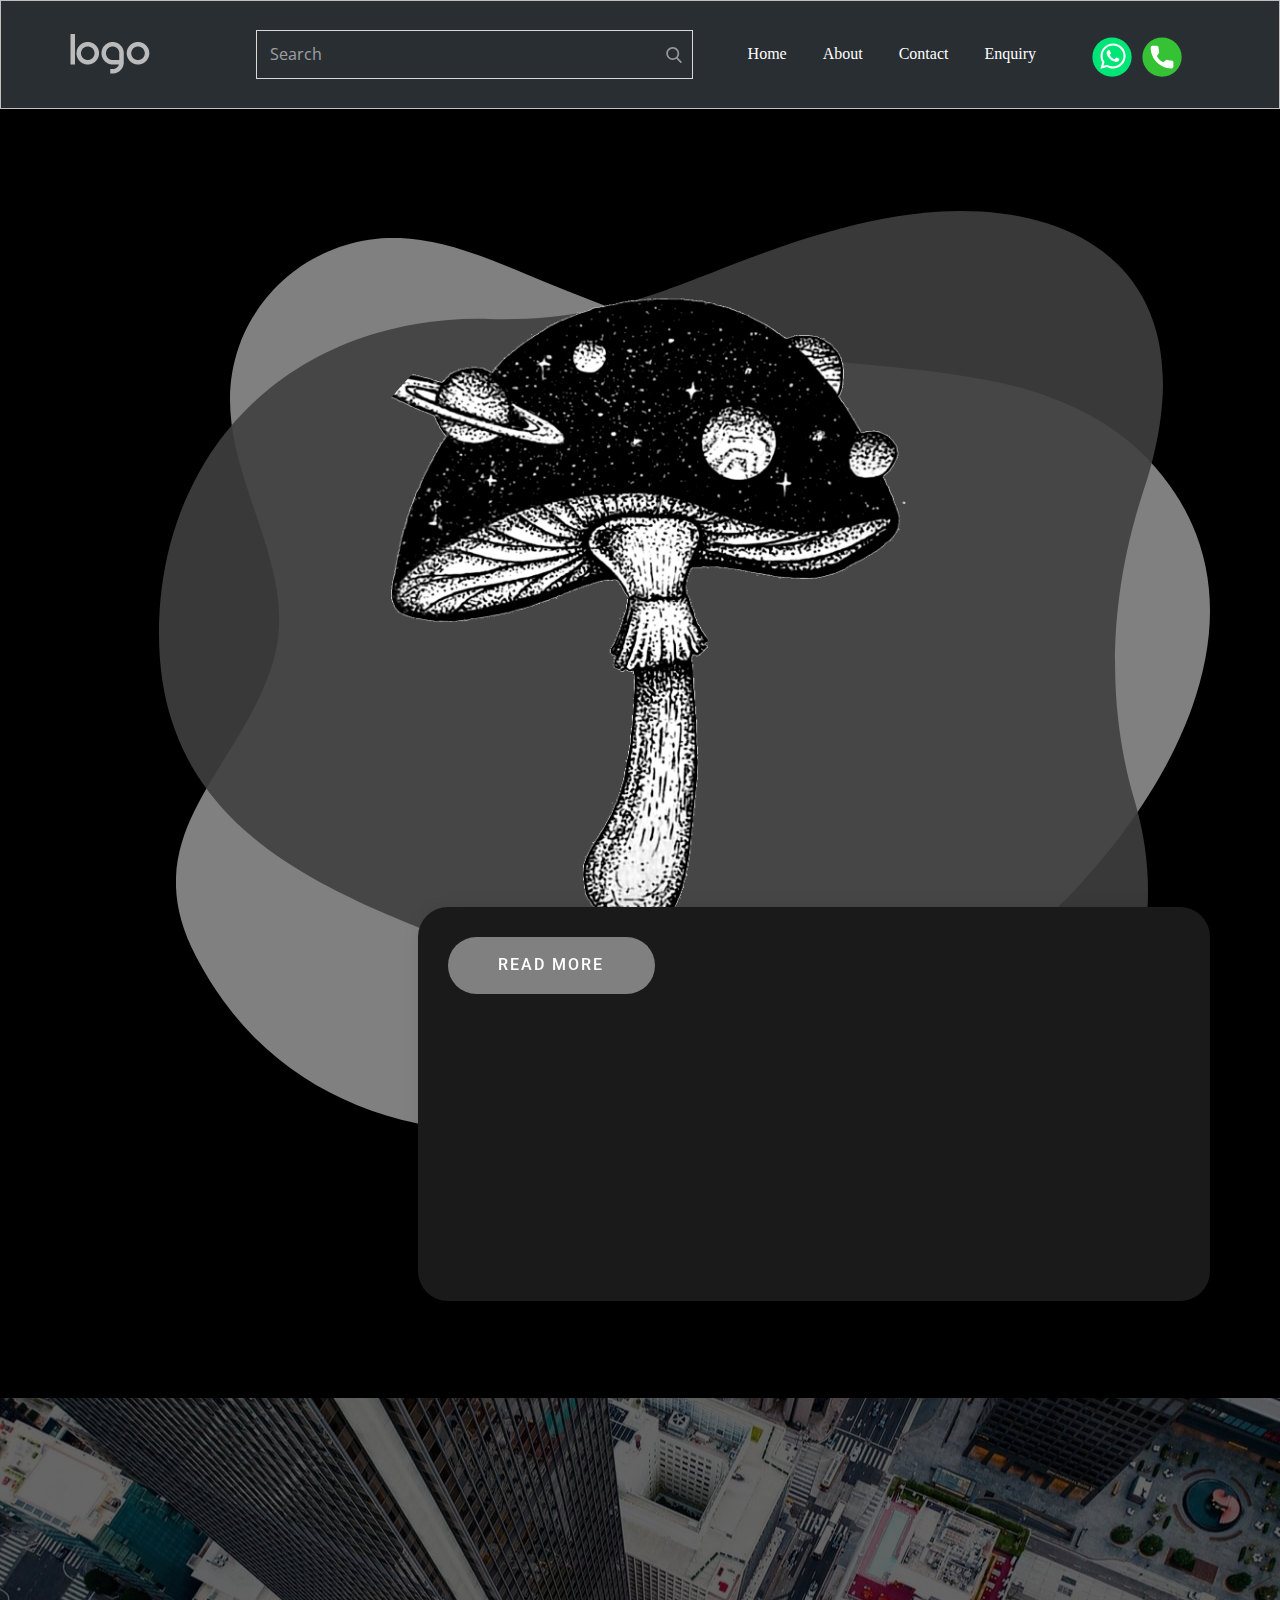
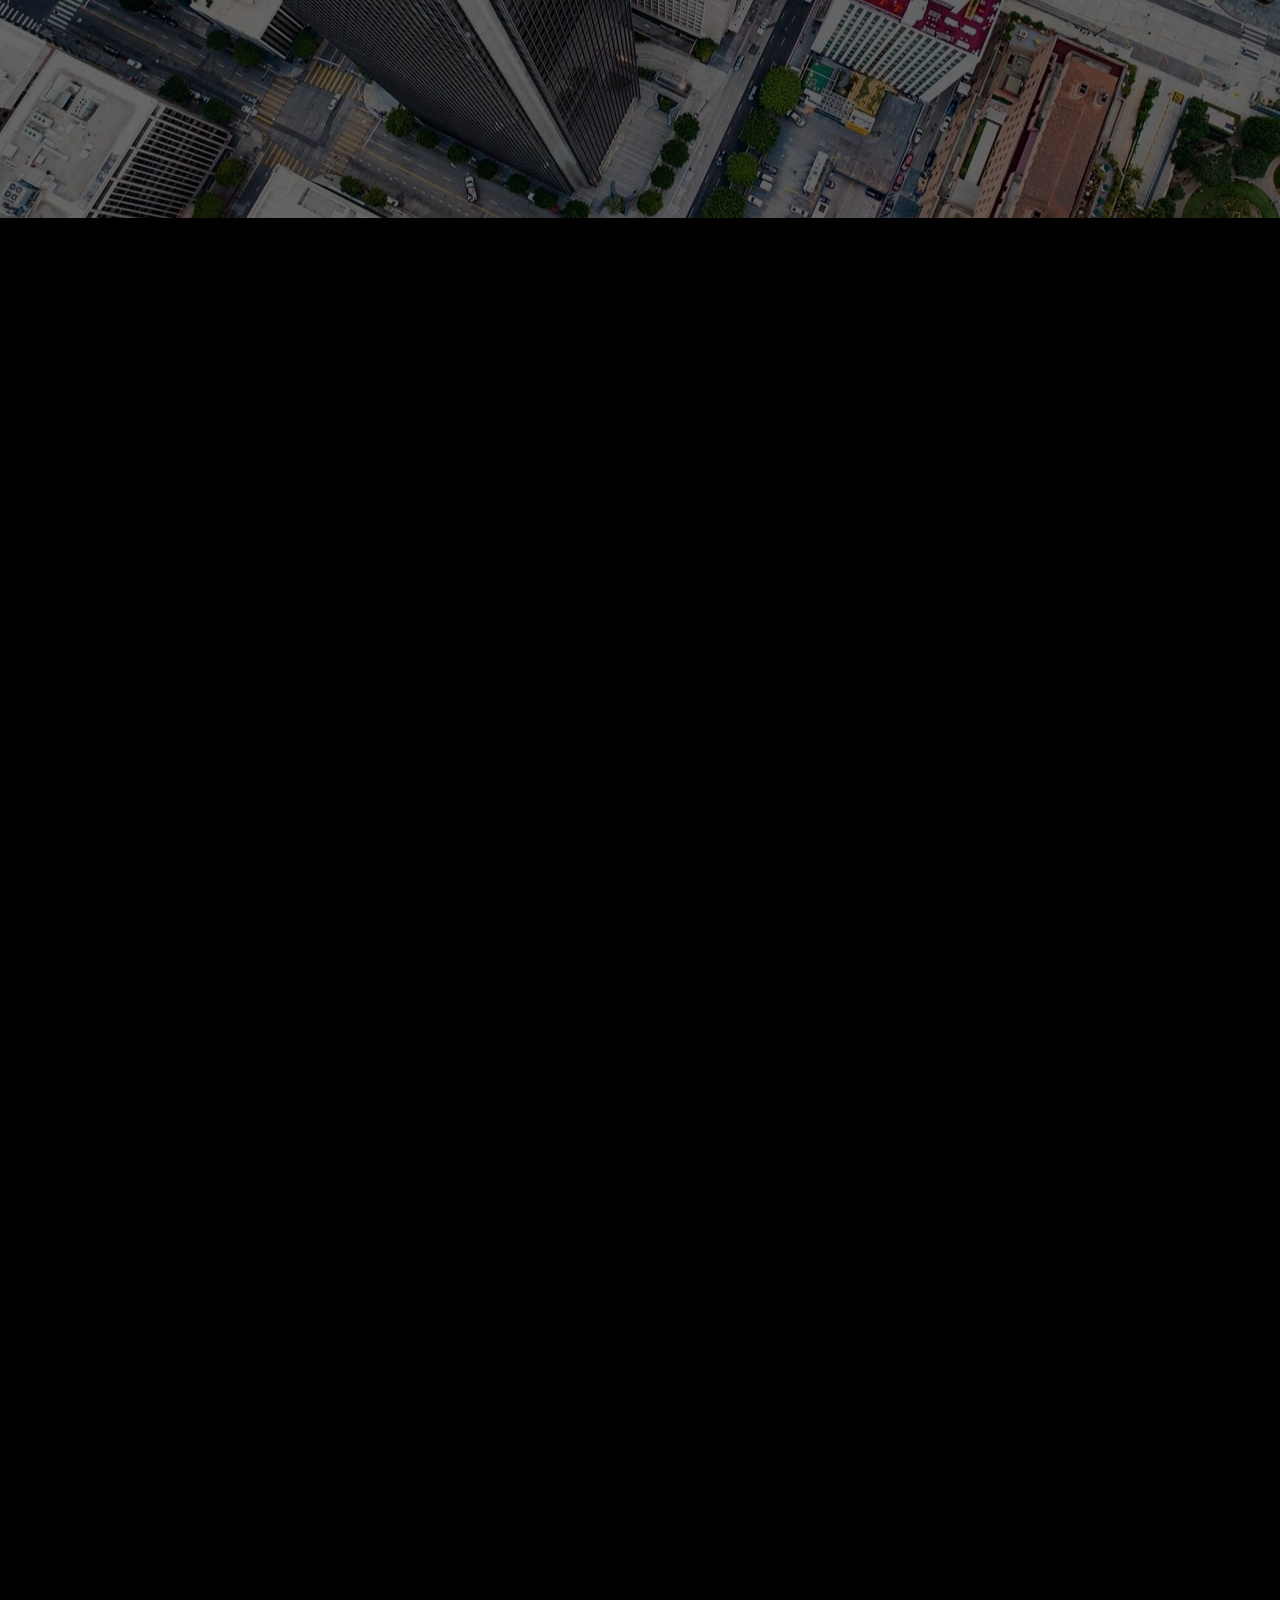
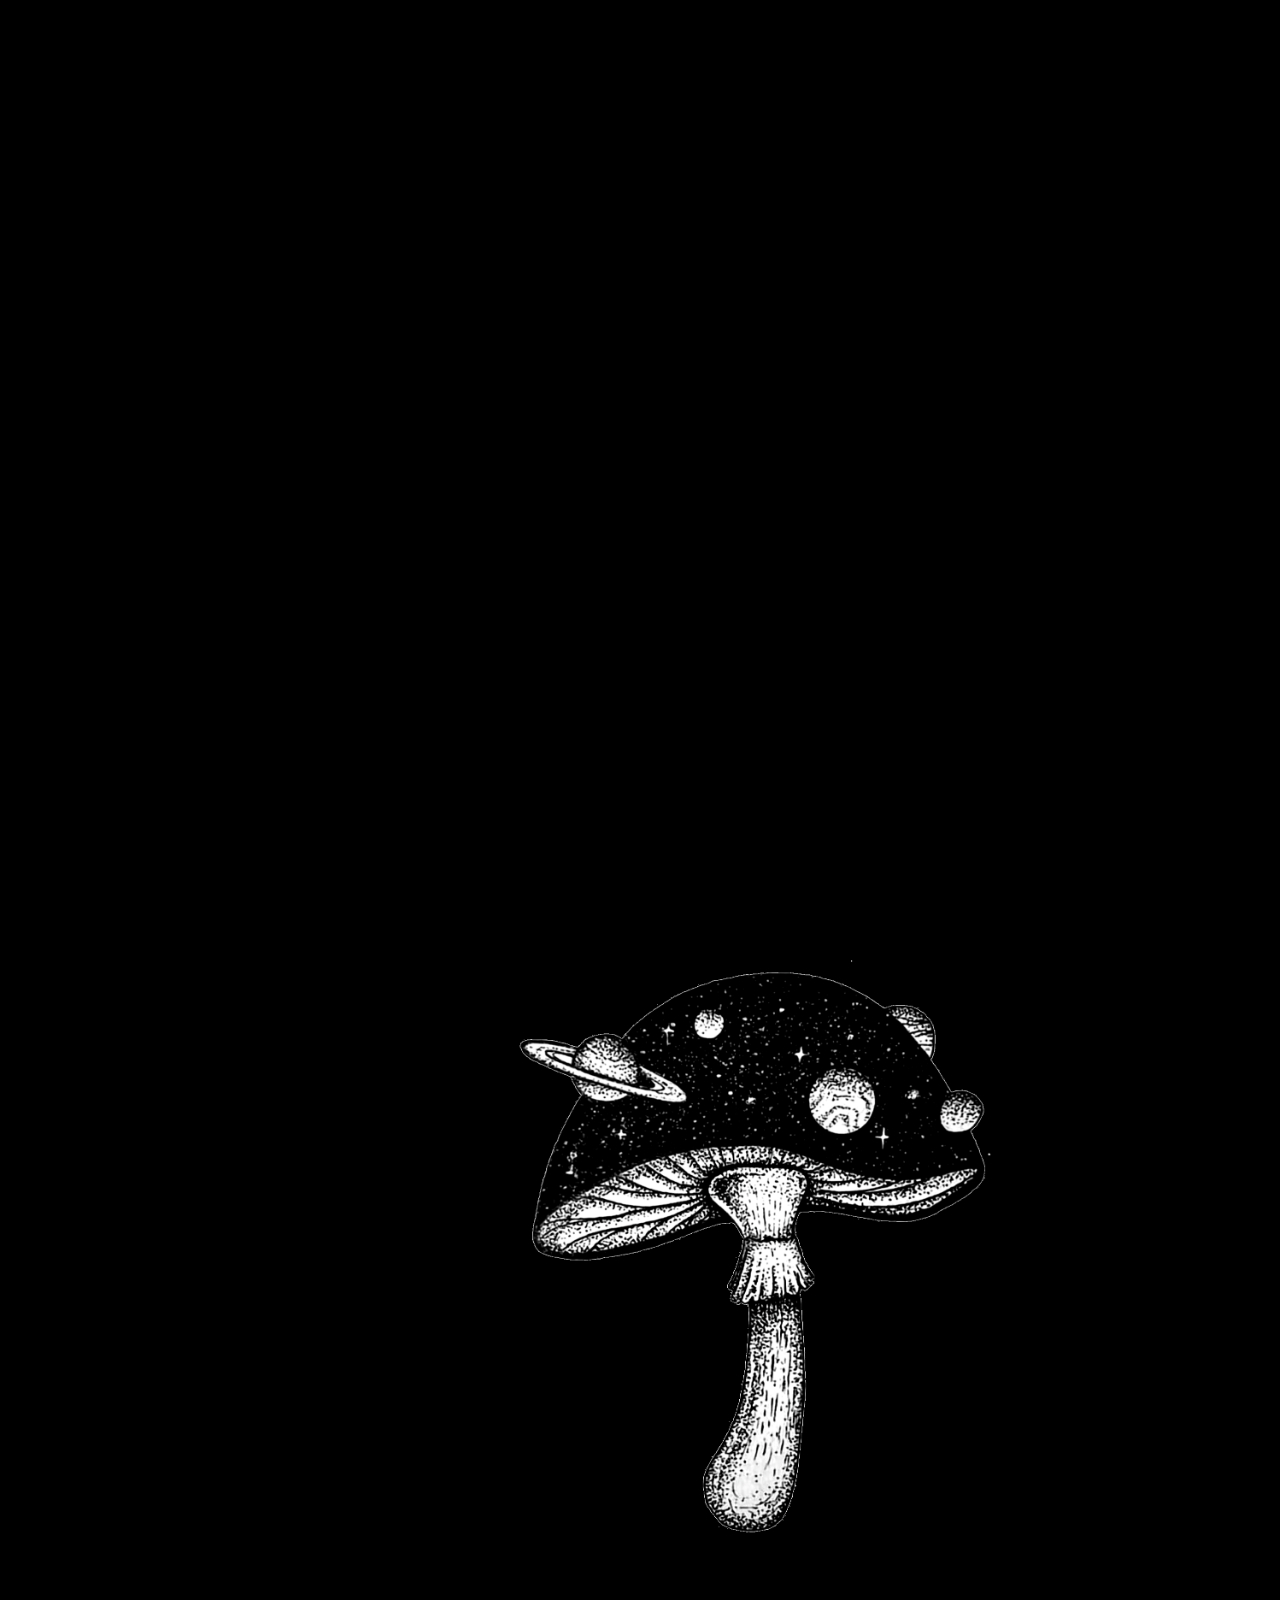
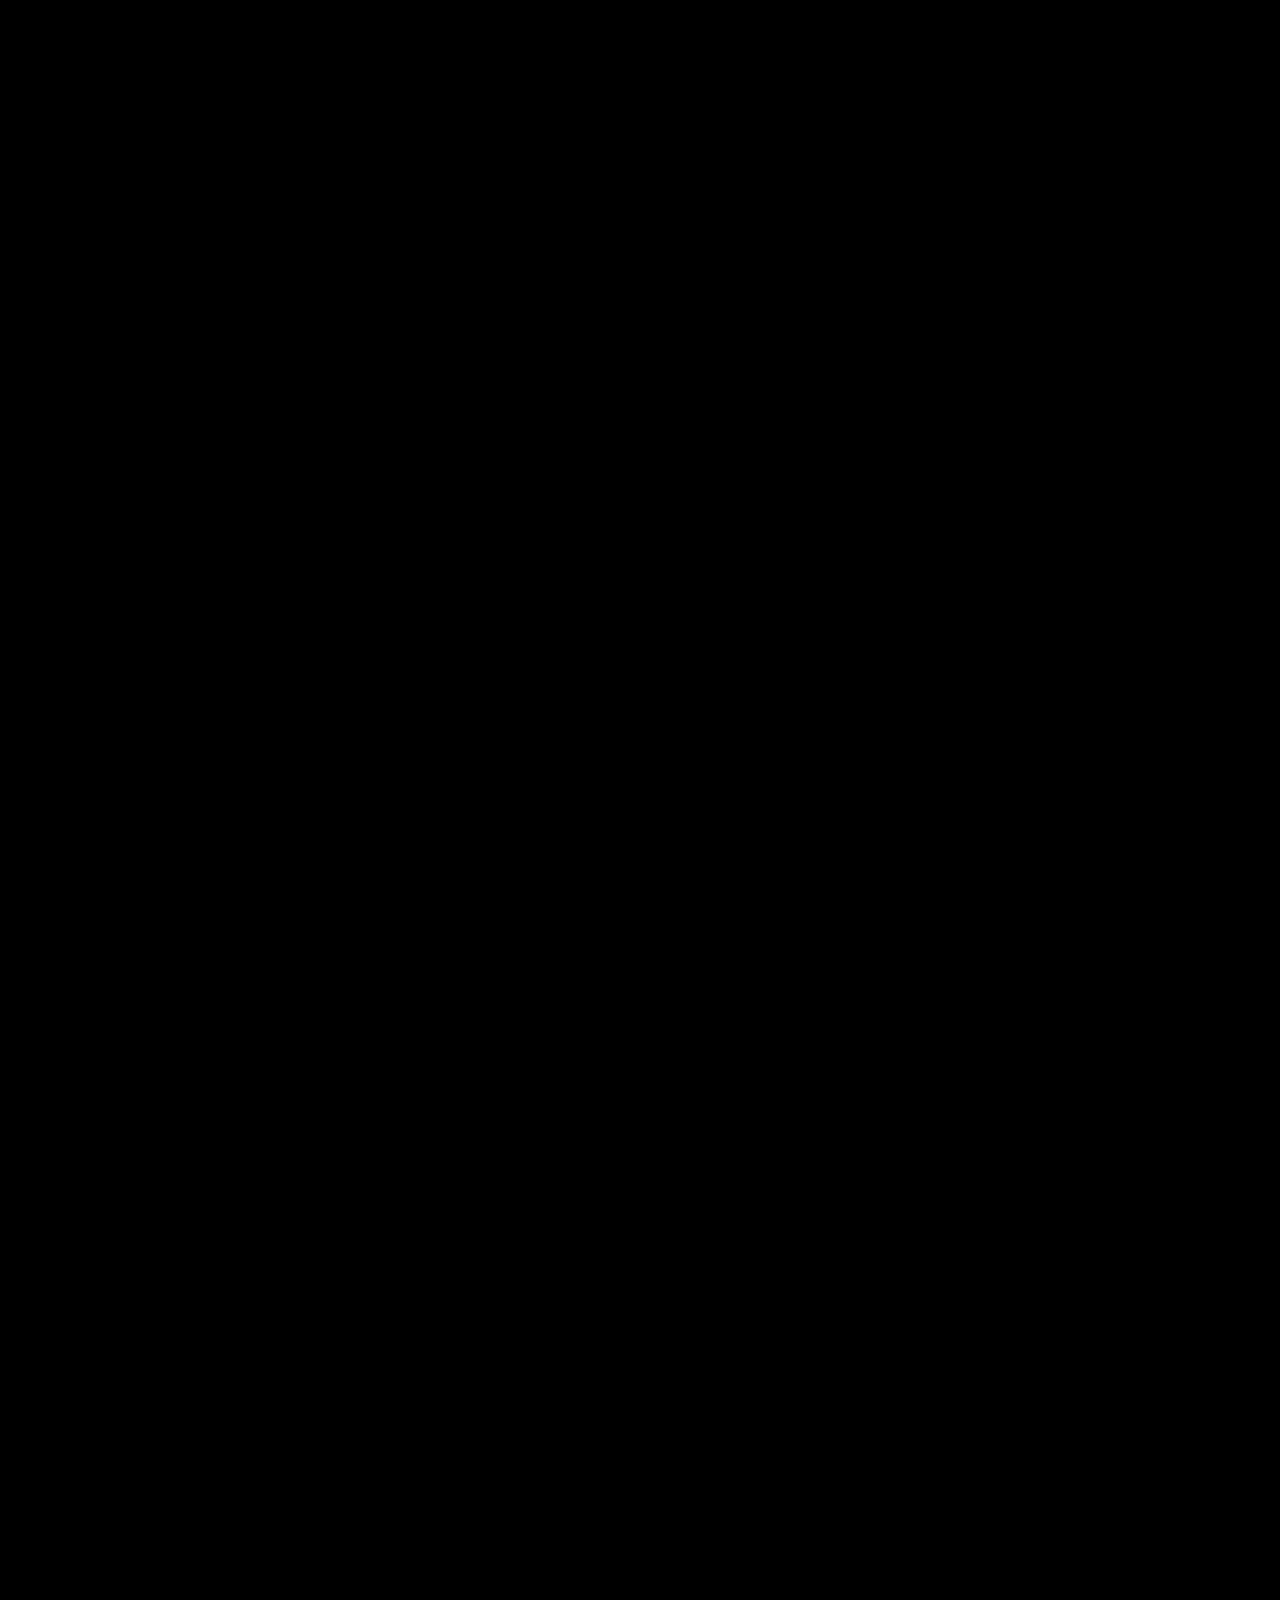
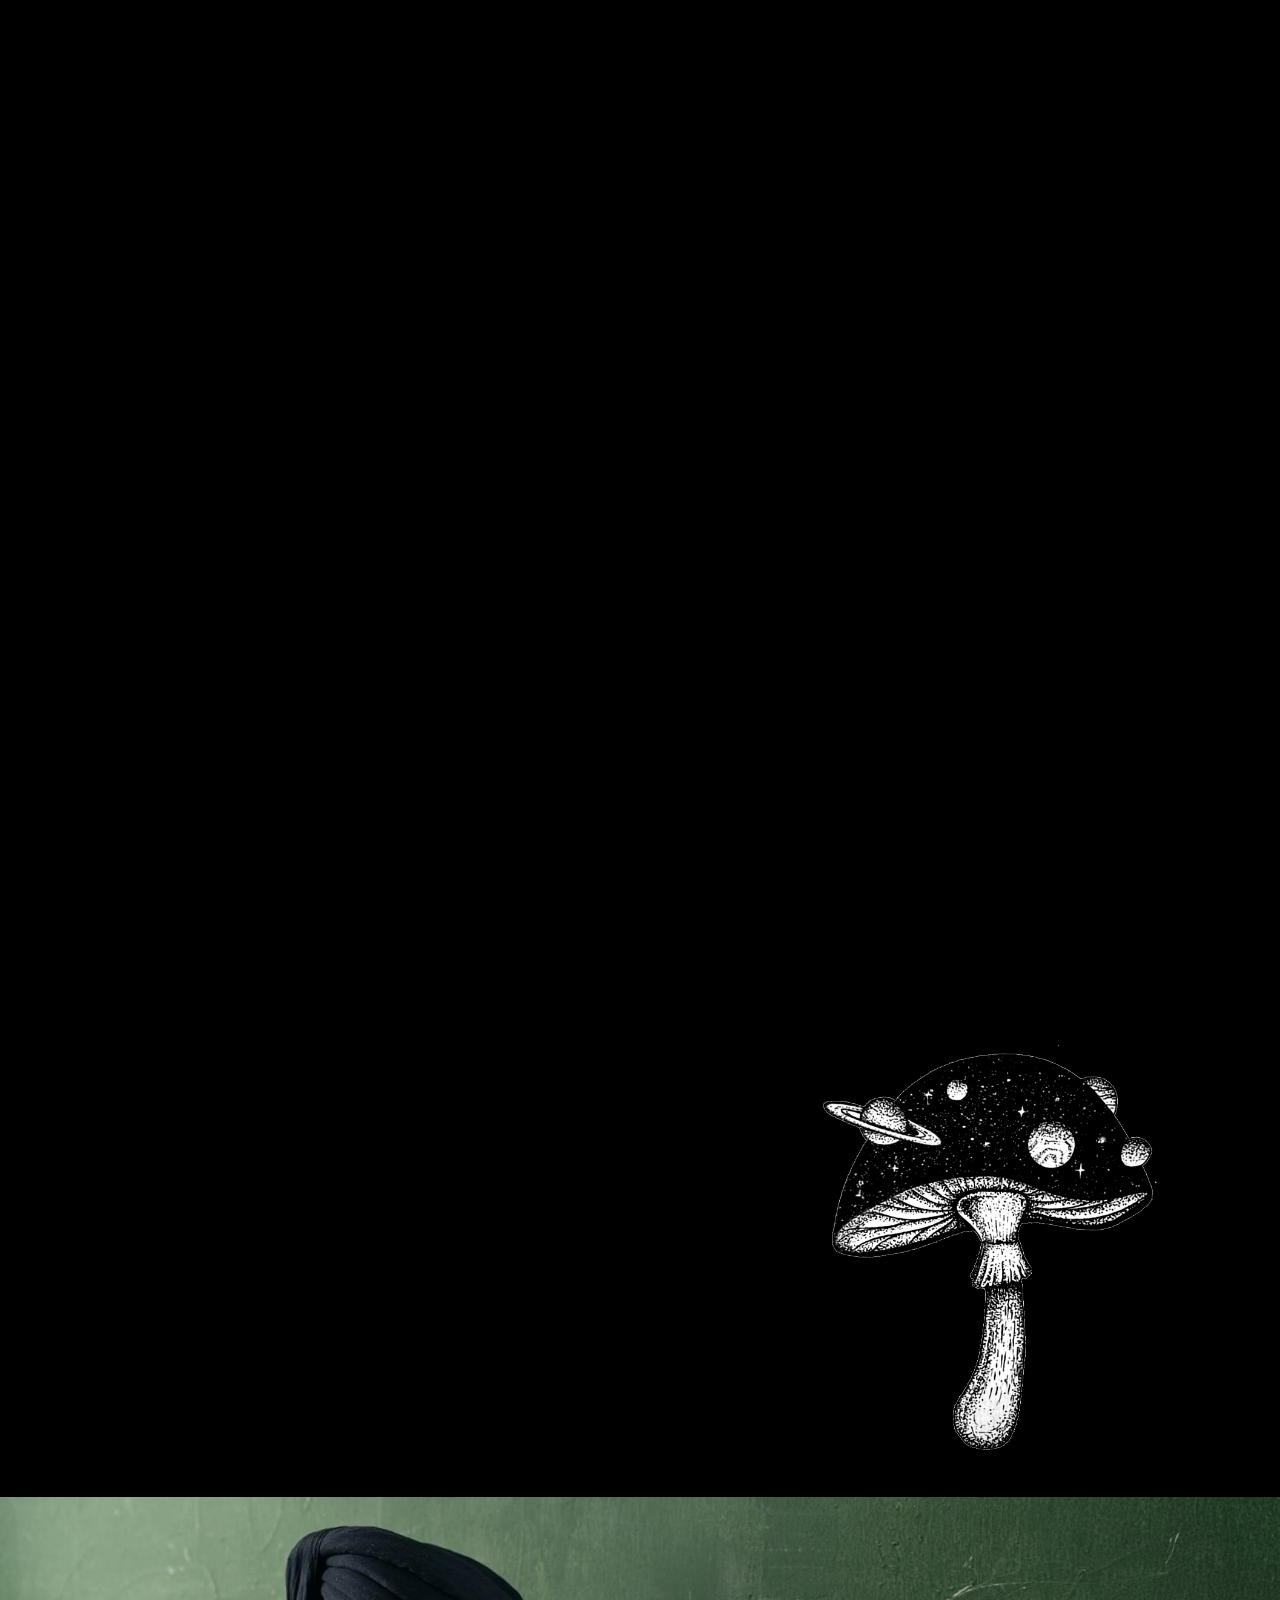
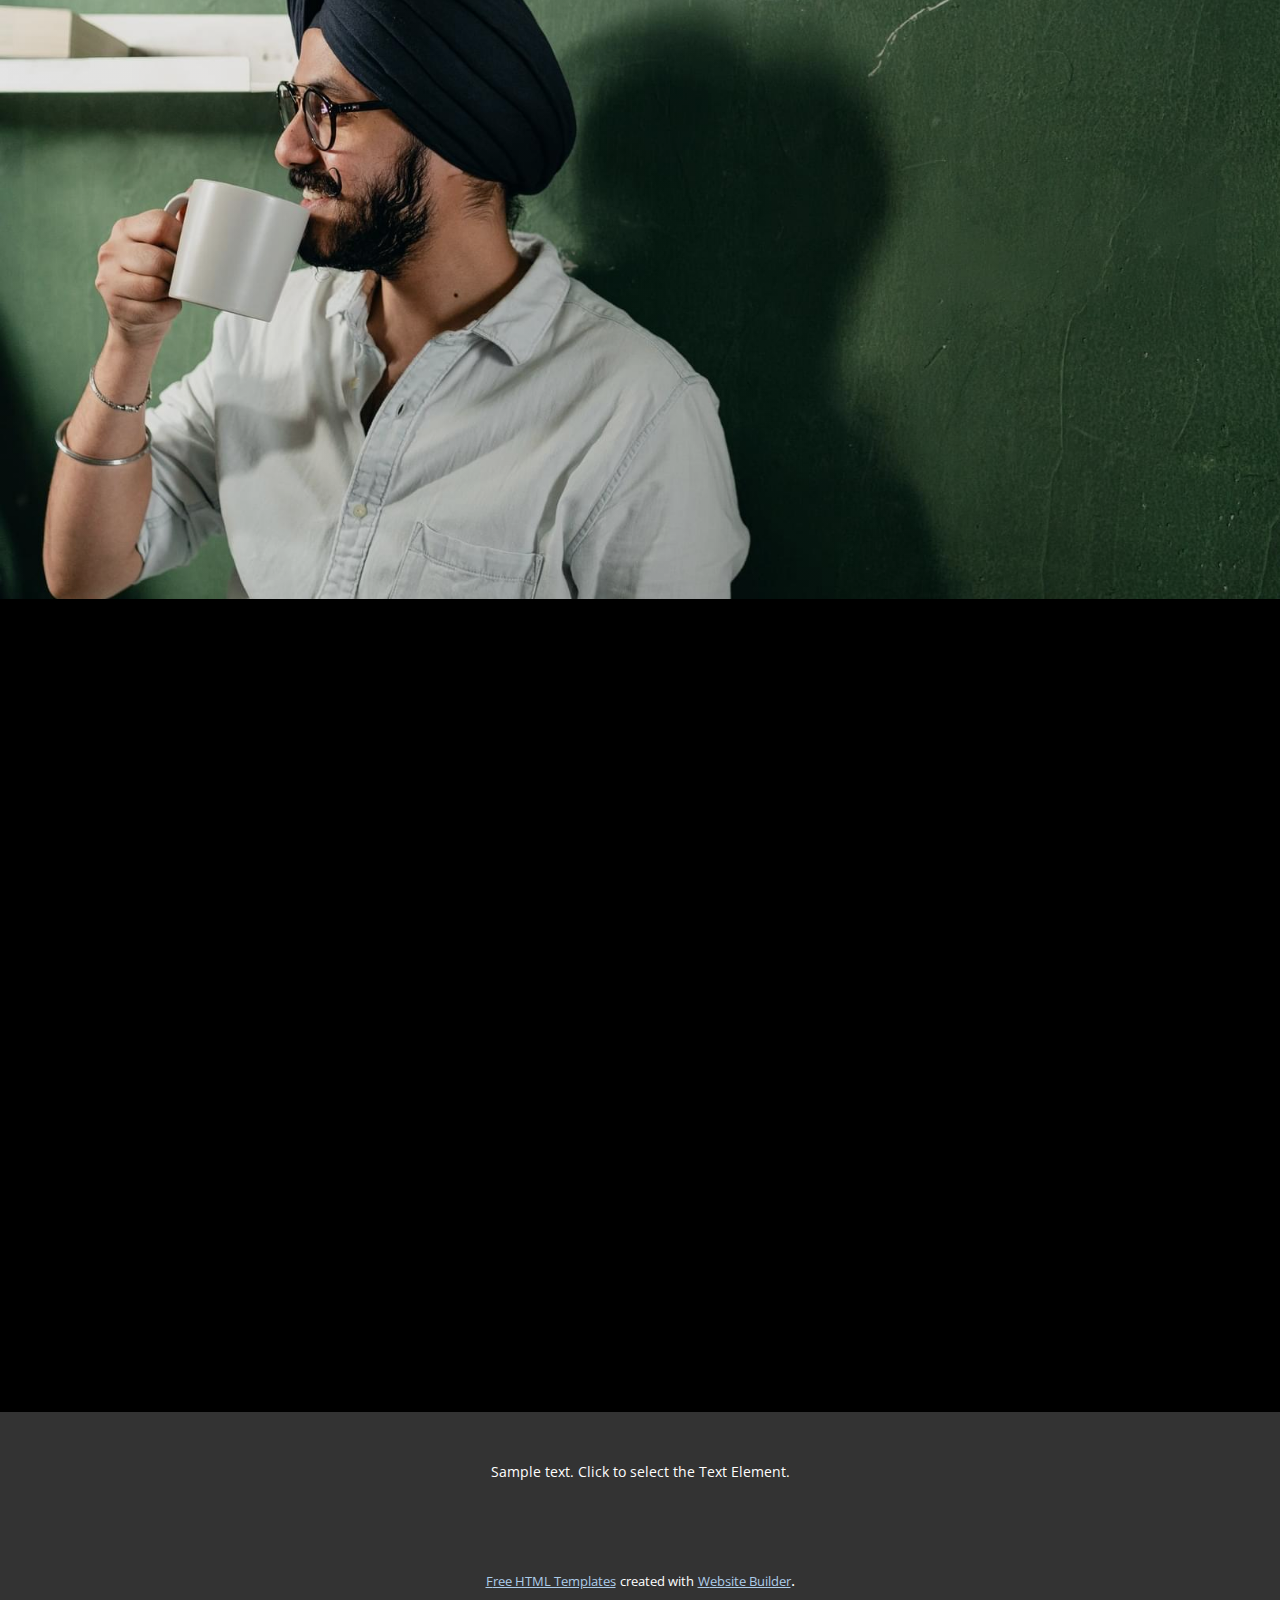
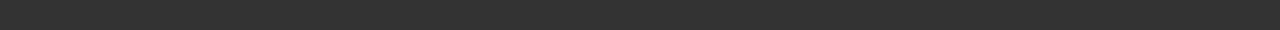
<file: Page-2.html>
<!DOCTYPE html>
<html style="font-size: 16px;" lang="en"><head>
    <meta name="viewport" content="width=device-width, initial-scale=1.0">
    <meta charset="utf-8">
    <meta name="keywords" content="​We are committed to driving breakthrough results as a leader in diversity, equity, Key Features, ​Our exper​​ts">
    <meta name="description" content="">
    <title>Page 2</title>
    <link rel="stylesheet" href="nicepage.css" media="screen">
<link rel="stylesheet" href="Page-2.css" media="screen">
    <script class="u-script" type="text/javascript" src="jquery.js" "="" defer=""></script>
    <script class="u-script" type="text/javascript" src="nicepage.js" "="" defer=""></script>
    <meta name="generator" content="Nicepage 4.17.10, nicepage.com">
    <link id="u-theme-google-font" rel="stylesheet" href="https://fonts.googleapis.com/css?family=Roboto:100,100i,300,300i,400,400i,500,500i,700,700i,900,900i|Open+Sans:300,300i,400,400i,500,500i,600,600i,700,700i,800,800i">
    <link id="u-page-google-font" rel="stylesheet" href="https://fonts.googleapis.com/css?family=Montserrat:100,100i,200,200i,300,300i,400,400i,500,500i,600,600i,700,700i,800,800i,900,900i">
    
    
    
    
    
    
    
    
    
    
    
    <script type="application/ld+json">{
		"@context": "http://schema.org",
		"@type": "Organization",
		"name": "",
		"logo": "images/default-logo.png",
		"sameAs": []
}</script>
    <meta name="theme-color" content="#478ac9">
    <meta property="og:title" content="Page 2">
    <meta property="og:type" content="website">
  </head>
  <body class="u-body u-xl-mode" data-lang="en"><header class="u-align-center-xs u-border-1 u-border-grey-25 u-clearfix u-header u-palette-1-dark-3 u-header" id="sec-4556"><div class="u-clearfix u-sheet u-valign-middle-md u-valign-middle-sm u-valign-middle-xs u-sheet-1">
        <nav class="u-align-left-lg u-align-left-md u-align-left-sm u-align-left-xl u-align-right-xs u-menu u-menu-one-level u-nav-spacing-25 u-offcanvas u-menu-1">
          <div class="menu-collapse">
            <a class="u-button-style u-nav-link" href="#" style="padding: 8px 2px; font-size: calc(1em + 16px);">
              <svg class="u-svg-link" preserveAspectRatio="xMidYMin slice" viewBox="0 0 302 302" style=""><use xmlns:xlink="http://www.w3.org/1999/xlink" xlink:href="#svg-7b92"></use></svg>
              <svg xmlns="http://www.w3.org/2000/svg" xmlns:xlink="http://www.w3.org/1999/xlink" version="1.1" id="svg-7b92" x="0px" y="0px" viewBox="0 0 302 302" style="enable-background:new 0 0 302 302;" xml:space="preserve" class="u-svg-content"><g><rect y="36" width="302" height="30"></rect><rect y="236" width="302" height="30"></rect><rect y="136" width="302" height="30"></rect>
</g><g></g><g></g><g></g><g></g><g></g><g></g><g></g><g></g><g></g><g></g><g></g><g></g><g></g><g></g><g></g></svg>
            </a>
          </div>
          <div class="u-custom-menu u-nav-container">
            <ul class="u-nav u-unstyled u-nav-1"><li class="u-nav-item"><a class="u-button-style u-nav-link" href="#" style="padding: 10px 18px;">Home</a>
</li><li class="u-nav-item"><a class="u-button-style u-nav-link" href="#" style="padding: 10px 18px;">About</a>
</li><li class="u-nav-item"><a class="u-button-style u-nav-link" href="#" style="padding: 10px 18px;">Contact</a>
</li><li class="u-nav-item"><a class="u-button-style u-nav-link" style="padding: 10px 5px 10px 18px;">Enquiry</a>
</li></ul>
          </div>
          <div class="u-custom-menu u-nav-container-collapse">
            <div class="u-align-center u-black u-container-style u-inner-container-layout u-opacity u-opacity-95 u-sidenav">
              <div class="u-inner-container-layout u-sidenav-overflow">
                <div class="u-menu-close"></div>
                <ul class="u-align-center u-nav u-popupmenu-items u-unstyled u-nav-2"><li class="u-nav-item"><a class="u-button-style u-nav-link" href="#">Home</a>
</li><li class="u-nav-item"><a class="u-button-style u-nav-link" href="#">About</a>
</li><li class="u-nav-item"><a class="u-button-style u-nav-link" href="#">Contact</a>
</li><li class="u-nav-item"><a class="u-button-style u-nav-link">Enquiry</a>
</li></ul>
              </div>
            </div>
            <div class="u-black u-menu-overlay u-opacity u-opacity-70"></div>
          </div>
        </nav>
        <a href="https://nicepage.com" class="u-image u-logo u-image-1" data-image-width="80" data-image-height="40">
          <img src="images/default-logo.png" class="u-logo-image u-logo-image-1">
        </a>
        <form action="#" method="get" class="u-border-1 u-border-grey-15 u-search u-search-right u-search-1">
          <button class="u-search-button" type="submit">
            <span class="u-search-icon u-spacing-10 u-text-grey-40">
              <svg class="u-svg-link" preserveAspectRatio="xMidYMin slice" viewBox="0 0 56.966 56.966" style=""><use xmlns:xlink="http://www.w3.org/1999/xlink" xlink:href="#svg-b04b"></use></svg>
              <svg xmlns="http://www.w3.org/2000/svg" xmlns:xlink="http://www.w3.org/1999/xlink" version="1.1" id="svg-b04b" x="0px" y="0px" viewBox="0 0 56.966 56.966" style="enable-background:new 0 0 56.966 56.966;" xml:space="preserve" class="u-svg-content"><path d="M55.146,51.887L41.588,37.786c3.486-4.144,5.396-9.358,5.396-14.786c0-12.682-10.318-23-23-23s-23,10.318-23,23  s10.318,23,23,23c4.761,0,9.298-1.436,13.177-4.162l13.661,14.208c0.571,0.593,1.339,0.92,2.162,0.92  c0.779,0,1.518-0.297,2.079-0.837C56.255,54.982,56.293,53.08,55.146,51.887z M23.984,6c9.374,0,17,7.626,17,17s-7.626,17-17,17  s-17-7.626-17-17S14.61,6,23.984,6z"></path><g></g><g></g><g></g><g></g><g></g><g></g><g></g><g></g><g></g><g></g><g></g><g></g><g></g><g></g><g></g></svg>
            </span>
          </button>
          <input class="u-search-input" type="search" name="search" value="" placeholder="Search">
        </form>
        <div class="u-social-icons u-spacing-10 u-social-icons-1">
          <a class="u-social-url" target="_blank" data-type="Whatsapp" title="Whatsapp" href=""><span class="u-icon u-social-icon u-social-whatsapp u-icon-1"><svg class="u-svg-link" preserveAspectRatio="xMidYMin slice" viewBox="0 0 112 112" style=""><use xmlns:xlink="http://www.w3.org/1999/xlink" xlink:href="#svg-5cb3"></use></svg><svg class="u-svg-content" viewBox="0 0 112 112" x="0" y="0" id="svg-5cb3"><circle fill="currentColor" cx="56.1" cy="56.1" r="55"></circle><path fill="#FFFFFF" d="M83.8,28.3C77.2,21.7,68.4,18,59,18c-19.3,0-35.1,15.7-35.1,35.1c0,6.2,1.6,12.2,4.7,17.5l-5,18.2L42.2,84
	c5.1,2.8,10.9,4.3,16.8,4.3h0l0,0c19.3,0,35.1-15.7,35.1-35.1C94.1,43.8,90.5,35,83.8,28.3 M59,82.3L59,82.3
	c-5.2,0-10.4-1.4-14.9-4.1l-1.1-0.6l-11,2.9L35,69.8l-0.7-1.1c-2.9-4.6-4.5-10-4.5-15.5C29.8,37,42.9,24,59,24
	c7.8,0,15.1,3,20.6,8.6c5.5,5.5,8.5,12.8,8.5,20.6C88.2,69.2,75.1,82.3,59,82.3 M75,60.5c-0.9-0.4-5.2-2.6-6-2.9
	c-0.8-0.3-1.4-0.4-2,0.4s-2.3,2.9-2.8,3.4c-0.5,0.6-1,0.7-1.9,0.2c-0.9-0.4-3.7-1.4-7.1-4.4c-2.6-2.3-4.4-5.2-4.9-6.1
	c-0.5-0.9-0.1-1.4,0.4-1.8c0.4-0.4,0.9-1,1.3-1.5c0.4-0.5,0.6-0.9,0.9-1.5c0.3-0.6,0.1-1.1-0.1-1.5c-0.2-0.4-2-4.8-2.7-6.5
	c-0.7-1.7-1.4-1.5-2-1.5c-0.5,0-1.1,0-1.7,0c-0.6,0-1.5,0.2-2.3,1.1c-0.8,0.9-3.1,3-3.1,7.3c0,4.3,3.1,8.5,3.6,9.1
	c0.4,0.6,6.2,9.4,15,13.2c2.1,0.9,3.7,1.4,5,1.8c2.1,0.7,4,0.6,5.5,0.3c1.7-0.3,5.2-2.1,5.9-4.2c0.7-2,0.7-3.8,0.5-4.2
	C76.5,61.1,75.9,60.9,75,60.5"></path></svg></span>
          </a>
          <a class="u-social-url" target="_blank" data-type="Phone" title="Phone" href=""><span class="u-icon u-social-icon u-social-phone u-icon-2"><svg class="u-svg-link" preserveAspectRatio="xMidYMin slice" viewBox="0 0 112 112" style=""><use xmlns:xlink="http://www.w3.org/1999/xlink" xlink:href="#svg-9051"></use></svg><svg class="u-svg-content" viewBox="0 0 112 112" x="0" y="0" id="svg-9051"><circle fill="currentColor" cx="56.1" cy="56.1" r="55"></circle><path fill="#FFFFFF" d="M82.7,66c-3.9,0-7.7-0.6-11.3-1.8c-1.8-0.6-4,0-5,1.1l-7.1,5.4c-8.3-4.4-13.4-9.5-17.7-17.7l5.2-7
	c1.4-1.4,1.8-3.3,1.3-5.2c-1.2-3.6-1.8-7.5-1.8-11.3c0-2.8-2.3-5.1-5.1-5.1H29.5c-2.8,0-5.1,2.3-5.1,5.1c0,32.2,26.2,58.4,58.4,58.4
	c2.8,0,5.1-2.3,5.1-5.1V71.1C87.8,68.3,85.6,66,82.7,66z"></path></svg></span>
          </a>
        </div>
      </div></header> 
    <section class="u-align-center-md u-align-center-sm u-align-center-xs u-black u-clearfix u-section-1" id="carousel_6bce">
      <div class="u-clearfix u-sheet u-valign-middle-md u-valign-middle-sm u-sheet-1">
        <div class="u-shape u-shape-svg u-text-grey-50 u-shape-1" data-animation-name="customAnimationIn" data-animation-duration="1500" data-animation-delay="250">
          <svg class="u-svg-link" preserveAspectRatio="none" viewBox="0 0 160 140" style=""><use xmlns:xlink="http://www.w3.org/1999/xlink" xlink:href="#svg-a771"></use></svg>
          <svg class="u-svg-content" viewBox="0 0 160 140" x="0px" y="0px" id="svg-a771"><g><g><path d="M138.9,102.2c-9.5,10.1-24.4,20.2-41.2,27.4C63.2,144.5,21,147.1,3.1,112.4c-9.9-19.1,6.5-28.8,11.8-45.7
			c5.3-16.9-11.4-32.3-5.1-49.9c1.8-4.9,4.9-9,8.9-11.9C24,1,30.8-0.8,37.8,0.3C43.6,1.2,49,3.5,54.3,5.7c8.8,3.7,17.4,7.1,26.3,9.8
			c15.7,4.7,31.3,3.7,47.1,7.2c8.5,1.9,16.7,5.6,22.6,11.8C170.3,55.7,155.8,84.1,138.9,102.2z"></path>
</g>
</g></svg>
        </div>
        <div class="u-opacity u-opacity-90 u-shape u-shape-svg u-text-grey-75 u-shape-2" data-animation-name="customAnimationIn" data-animation-duration="1750">
          <svg class="u-svg-link" preserveAspectRatio="none" viewBox="0 0 160 160" style=""><use xmlns:xlink="http://www.w3.org/1999/xlink" xlink:href="#svg-f7e0"></use></svg>
          <svg class="u-svg-content" viewBox="0 0 160 160" x="0px" y="0px" id="svg-f7e0"><path d="M157.4,45.5c11.3-39.1-16.3-50.2-43.8-43.8c-25.2,5.8-35.5,17.2-61,16.5C21.7,17.4,0,39.8,0,71.3
	c0,49.1,58.2,47.8,76.2,68.5c38.8,44.7,92.8,8.2,79.3-40.3C148.1,73.2,155.9,50.6,157.4,45.5z"></path></svg>
        </div>
        <div class="u-image u-image-circle u-preserve-proportions u-image-1" alt="" data-image-width="1333" data-image-height="1600" data-animation-name="customAnimationIn" data-animation-duration="1500" data-animation-delay="250"></div>
        <div class="u-align-left u-container-style u-grey-90 u-group u-radius-30 u-shape-round u-group-1" data-animation-name="customAnimationIn" data-animation-duration="1750" data-animation-delay="500">
          <div class="u-container-layout u-container-layout-1">
            <a href="https://sciencehobbycenter.com" class="u-active-grey-90 u-border-none u-btn u-btn-round u-button-style u-custom-font u-grey-50 u-heading-font u-hover-grey-75 u-radius-50 u-text-active-white u-btn-1">read more</a>
          </div>
        </div>
      </div>
    </section>
    <section class="u-align-center u-black u-clearfix u-section-2" id="sec-5105">
      <div class="u-align-center u-container-style u-expanded-width-sm u-group u-image u-shading u-image-1" data-image-width="1280" data-image-height="853">
        <div class="u-container-layout u-container-layout-1">
          <h2 class="u-text u-text-default u-text-1" data-animation-name="customAnimationIn" data-animation-duration="1750">Key Features</h2>
          <p class="u-text u-text-body-alt-color u-text-2" data-animation-name="customAnimationIn" data-animation-duration="1750">Sample text. Click to select the text box. Click again or double click to start editing the text.</p>
        </div>
      </div>
      <div class="u-expanded-width-md u-expanded-width-sm u-expanded-width-xs u-layout-grid u-list u-list-1">
        <div class="u-repeater u-repeater-1">
          <div class="u-align-center u-container-style u-custom-item u-grey-75 u-list-item u-radius-30 u-repeater-item u-shape-round u-list-item-1" data-animation-name="customAnimationIn" data-animation-duration="1500" data-animation-delay="500">
            <div class="u-container-layout u-similar-container u-valign-top u-container-layout-2"><span class="u-custom-item u-file-icon u-icon u-icon-circle u-white u-icon-1" data-animation-name="customAnimationIn" data-animation-duration="1750" data-animation-delay="750"><img src="images/oie_transparent2.png" alt=""></span>
              <h4 class="u-text u-text-3" data-animation-name="customAnimationIn" data-animation-duration="1750" data-animation-delay="750">BRAND NAME</h4>
              <p class="u-text u-text-4" data-animation-name="customAnimationIn" data-animation-duration="1500" data-animation-delay="750">Sample text. Click to select the text box. Click again or double click to start editing the text.</p>
              <a href="https://sciencehobbycenter.com" class="u-border-3 u-border-active-palette-3-light-1 u-border-hover-palette-3-light-1 u-border-no-left u-border-no-right u-border-no-top u-border-white u-btn u-button-style u-none u-text-active-white u-text-body-alt-color u-text-hover-white u-btn-1" data-animation-name="customAnimationIn" data-animation-duration="1750" data-animation-delay="750">learn more</a>
            </div>
          </div>
          <div class="u-align-center u-container-style u-custom-item u-grey-75 u-list-item u-radius-30 u-repeater-item u-shape-round u-list-item-2" data-animation-name="customAnimationIn" data-animation-duration="1500" data-animation-delay="250">
            <div class="u-container-layout u-similar-container u-valign-top u-container-layout-3"><span class="u-custom-item u-file-icon u-icon u-icon-circle u-text-grey-70 u-white u-icon-2" data-animation-name="customAnimationIn" data-animation-duration="1750" data-animation-delay="750"><img src="images/567014-5ccb9ef1.png" alt=""></span>
              <h4 class="u-text u-text-5" data-animation-name="customAnimationIn" data-animation-duration="1750" data-animation-delay="750">BRAND NAME</h4>
              <p class="u-text u-text-6" data-animation-name="customAnimationIn" data-animation-duration="1500" data-animation-delay="750">Sample text. Click to select the text box. Click again or double click to start editing the text.</p>
              <a href="https://sciencehobbycenter.com" class="u-border-3 u-border-active-palette-3-light-1 u-border-hover-palette-3-light-1 u-border-no-left u-border-no-right u-border-no-top u-border-white u-btn u-button-style u-none u-text-active-white u-text-body-alt-color u-text-hover-white u-btn-2" data-animation-name="customAnimationIn" data-animation-duration="1750" data-animation-delay="750">learn more</a>
            </div>
          </div>
          <div class="u-align-center u-container-style u-custom-item u-grey-75 u-list-item u-radius-30 u-repeater-item u-shape-round u-list-item-3" data-animation-name="customAnimationIn" data-animation-duration="1500" data-animation-delay="250">
            <div class="u-container-layout u-similar-container u-valign-top u-container-layout-4"><span class="u-custom-item u-icon u-icon-circle u-text-grey-70 u-white u-icon-3" data-animation-name="customAnimationIn" data-animation-duration="1750" data-animation-delay="750">
            <svg class="u-svg-link" preserveAspectRatio="xMidYMin slice" viewBox="0 0 512 512" style=""><use xmlns:xlink="http://www.w3.org/1999/xlink" xlink:href="#svg-ed95"></use></svg>
            <svg class="u-svg-content" viewBox="0 0 512 512" id="svg-ed95"><g><path d="m512 280c0-41.662-29.55-75.871-66.858-78.776-4.425-14.913-16.381-26.614-31.446-30.673-10.046-82.583-77.106-145.551-157.696-145.551s-147.65 62.968-157.695 145.551c-15.065 4.059-27.022 15.759-31.446 30.673-1.296.101-2.582.24-3.858.416v-97.64c0-8.284-6.716-15-15-15s-15 6.716-15 15v109.646c-19.837 14.084-33.001 38.556-33.001 66.354 0 41.662 29.55 75.871 66.858 78.776 4.411 14.866 16.305 26.537 31.303 30.632 6.39 37.194 38.85 65.592 77.839 65.592h3.469c6.276 18.58 23.86 32 44.531 32h64c25.916 0 47-21.084 47-47s-21.084-47-47-47h-64c-20.671 0-38.255 13.42-44.531 32h-3.469c-22.683 0-41.81-15.496-47.366-36.456 17.648-6.088 30.366-22.854 30.366-42.544v-132c0-19.759-12.806-36.572-30.55-42.606 9.37-66.256 63.146-116.394 127.55-116.394s118.18 50.138 127.55 116.394c-17.744 6.034-30.55 22.847-30.55 42.606v132c0 24.813 20.187 45 45 45h4c20.375 0 37.621-13.616 43.142-32.224 37.308-2.905 66.858-37.114 66.858-78.776zm-288 143h64c9.374 0 17 7.626 17 17s-7.626 17-17 17h-64c-9.374 0-17-7.626-17-17s7.626-17 17-17zm-194-143c0-23.787 15.425-44.268 35-48.287v96.573c-19.575-4.018-35-24.499-35-48.286zm99 66c0 8.271-6.729 15-15 15h-4c-8.271 0-15-6.729-15-15 0-48.134 0-87.504 0-132 0-8.271 6.729-15 15-15h4c8.271 0 15 6.729 15 15zm288 0c0 8.271-6.729 15-15 15h-4c-8.271 0-15-6.729-15-15v-132c0-8.271 6.729-15 15-15h4c8.271 0 15 6.729 15 15zm30-17.713v-96.573c19.575 4.019 35 24.5 35 48.287s-15.425 44.267-35 48.286z"></path>
</g></svg>
          </span>
              <h4 class="u-text u-text-7" data-animation-name="customAnimationIn" data-animation-duration="1750" data-animation-delay="750">Support</h4>
              <p class="u-text u-text-8" data-animation-name="customAnimationIn" data-animation-duration="1500" data-animation-delay="750">Sample text. Click to select the text box. Click again or double click to start editing the text.</p>
              <a href="https://sciencehobbycenter.com" class="u-border-3 u-border-active-palette-3-light-1 u-border-hover-palette-3-light-1 u-border-no-left u-border-no-right u-border-no-top u-border-white u-btn u-button-style u-none u-text-active-white u-text-body-alt-color u-text-hover-white u-btn-3" data-animation-name="customAnimationIn" data-animation-duration="1750" data-animation-delay="750">learn more</a>
            </div>
          </div>
        </div>
      </div>
    </section>
    <section class="u-black u-clearfix u-section-3" id="carousel_489a">
      <div class="u-clearfix u-sheet u-valign-middle-md u-valign-middle-sm u-sheet-1">
        <div class="u-black u-shape u-shape-svg u-text-grey-75 u-shape-1" data-animation-name="customAnimationIn" data-animation-duration="1500" data-animation-delay="500">
          <svg class="u-svg-link" preserveAspectRatio="none" viewBox="0 0 160 160" style=""><use xmlns:xlink="http://www.w3.org/1999/xlink" xlink:href="#svg-d8b7"></use></svg>
          <svg class="u-svg-content" viewBox="0 0 160 160" x="0px" y="0px" id="svg-d8b7"><path d="M157.4,45.5c11.3-39.1-16.3-50.2-43.8-43.8c-25.2,5.8-35.5,17.2-61,16.5C21.7,17.4,0,39.8,0,71.3
	c0,49.1,58.2,47.8,76.2,68.5c38.8,44.7,92.8,8.2,79.3-40.3C148.1,73.2,155.9,50.6,157.4,45.5z"></path></svg>
        </div>
        <div class="u-shape u-shape-svg u-text-grey-50 u-shape-2" data-animation-name="customAnimationIn" data-animation-duration="1750" data-animation-delay="750">
          <svg class="u-svg-link" preserveAspectRatio="none" viewBox="0 0 160 150" style=""><use xmlns:xlink="http://www.w3.org/1999/xlink" xlink:href="#svg-a8e1"></use></svg>
          <svg class="u-svg-content" viewBox="0 0 160 150" x="0px" y="0px" id="svg-a8e1"><path d="M43.2,126.9c14.2,1.3,27.6,7,39.1,15.6c8.3,6.1,19.4,10.3,32.7,5.3c11.7-4.4,18.6-17.4,21-30.2c2.6-13.3,8.1-25.9,15.7-37.1
	c8.3-12.1,10.8-27.9,5.3-42.7C150.5,20.3,134.6,9,117,7.6C107.9,6.9,98.8,5,90.1,1.9C83-0.6,75-0.7,67.4,2.1
	c-9.9,3.7-17,11.6-20.1,21c-3.3,10.1-10.9,18-20.6,22.2c-0.1,0-0.1,0.1-0.2,0.1c-20.3,8.9-31,32-24.6,53.2
	C6.9,115.6,25.2,125.2,43.2,126.9z"></path></svg>
        </div>
        <div class="u-image u-image-circle u-preserve-proportions u-image-1" alt="" data-image-width="1333" data-image-height="1600" data-animation-name="customAnimationIn" data-animation-duration="1750" data-animation-delay="500"></div>
        <div class="u-container-style u-grey-90 u-group u-radius-30 u-shape-round u-group-1" data-animation-name="customAnimationIn" data-animation-duration="1500" data-animation-delay="500">
          <div class="u-container-layout u-valign-middle u-container-layout-1">
            <h3 class="u-text u-text-black u-text-default u-text-1">company details</h3>
            <p class="u-text u-text-2">Sample text. Click to select the Text Element.&nbsp;Duis aute irure dolor in reprehenderit in voluptate velit esse cillum dolore eu fugiat nulla pariatur. Excepteur sint occaecat cupidatat</p>
            <a href="sciencehobbycenter.com" class="u-active-grey-90 u-border-none u-btn u-btn-round u-button-style u-custom-font u-grey-50 u-heading-font u-hover-grey-75 u-radius-50 u-text-active-white u-btn-1">read more</a>
          </div>
        </div>
      </div>
    </section>
    <section class="u-align-center u-black u-clearfix u-section-4" id="carousel_205e">
      <div class="u-clearfix u-sheet u-sheet-1">
        <h2 class="u-text u-text-default u-text-palette-4-dark-3 u-text-1" data-animation-name="customAnimationIn" data-animation-duration="1500" data-animation-delay="0"> Our exper <span style="font-size: 2.25rem;"></span>ts
        </h2>
        <p class="u-text u-text-2" data-animation-name="customAnimationIn" data-animation-duration="1500" data-animation-delay="250"> Ut enim ad minim veniam, quis nostrud exercitation ullamco laboris nisi ut aliquip ex ea commodo consequat. Duis aute irure dolor in reprehenderit in voluptate velit esse cillum dolore eu fugiat nulla pariatur.</p>
        <div class="u-expanded-width u-layout-grid u-list u-list-1">
          <div class="u-repeater u-repeater-1">
            <div class="u-align-left u-container-style u-custom-item u-grey-75 u-list-item u-radius-25 u-repeater-item u-shape-round u-list-item-1" data-animation-name="customAnimationIn" data-animation-duration="1750" data-animation-delay="500">
              <div class="u-container-layout u-similar-container u-container-layout-1">
                <div alt="" class="u-border-7 u-border-white u-image u-image-circle u-image-1" data-image-width="1000" data-image-height="876" data-animation-name="customAnimationIn" data-animation-duration="1000"></div>
                <h5 class="u-text u-text-3" data-animation-name="customAnimationIn" data-animation-duration="1500" data-animation-delay="750">Celia Almeda</h5>
                <h5 class="u-custom-font u-text u-text-font u-text-4" data-animation-name="customAnimationIn" data-animation-duration="1750" data-animation-delay="750">CEO Company</h5>
                <p class="u-text u-text-5">Proin sed libero enim sed faucibus turpis. At imperdiet dui accumsan sit amet nulla facilisi morbi tempus. Ut sem nulla pharetra diam sit amet nisl.&nbsp;</p>
              </div>
            </div>
            <div class="u-align-left u-container-style u-custom-item u-grey-70 u-list-item u-radius-25 u-repeater-item u-shape-round u-list-item-2" data-animation-name="customAnimationIn" data-animation-duration="1750" data-animation-delay="250">
              <div class="u-container-layout u-similar-container u-container-layout-2">
                <div alt="" class="u-border-7 u-border-white u-image u-image-circle u-image-2" data-image-width="126" data-image-height="126" data-animation-name="customAnimationIn" data-animation-duration="1000"></div>
                <h5 class="u-text u-text-6" data-animation-name="customAnimationIn" data-animation-duration="1500" data-animation-delay="750">Frank Kinney</h5>
                <h5 class="u-custom-font u-text u-text-font u-text-7" data-animation-name="customAnimationIn" data-animation-duration="1750" data-animation-delay="750">Financial Director</h5>
                <p class="u-text u-text-8">Proin sed libero enim sed faucibus turpis. At imperdiet dui accumsan sit amet nulla facilisi morbi tempus. Ut sem nulla pharetra diam sit amet nisl.&nbsp;</p>
              </div>
            </div>
            <div class="u-align-left u-container-style u-custom-item u-grey-75 u-list-item u-radius-25 u-repeater-item u-shape-round u-list-item-3" data-animation-name="customAnimationIn" data-animation-duration="1750" data-animation-delay="500">
              <div class="u-container-layout u-similar-container u-container-layout-3">
                <div alt="" class="u-border-7 u-border-white u-image u-image-circle u-image-3" data-image-width="720" data-image-height="1080" data-animation-name="customAnimationIn" data-animation-duration="1000"></div>
                <h5 class="u-text u-text-9" data-animation-name="customAnimationIn" data-animation-duration="1500" data-animation-delay="750"> Nick Jhonson</h5>
                <h5 class="u-custom-font u-text u-text-font u-text-10" data-animation-name="customAnimationIn" data-animation-duration="1750" data-animation-delay="750">Sales Manager</h5>
                <p class="u-text u-text-11">Proin sed libero enim sed faucibus turpis. At imperdiet dui accumsan sit amet nulla facilisi morbi tempus. Ut sem nulla pharetra diam sit amet nisl.&nbsp;</p>
              </div>
            </div>
          </div>
        </div>
      </div>
    </section>
    <section class="u-align-center-md u-align-center-sm u-align-center-xs u-black u-clearfix u-section-5" id="carousel_69fd">
      <div class="u-clearfix u-sheet u-valign-middle-xs u-sheet-1">
        <div class="u-black u-shape u-shape-svg u-text-grey-75 u-shape-1" data-animation-name="customAnimationIn" data-animation-duration="1500" data-animation-delay="500">
          <svg class="u-svg-link" preserveAspectRatio="none" viewBox="0 0 160 140" style=""><use xmlns:xlink="http://www.w3.org/1999/xlink" xlink:href="#svg-a771"></use></svg>
          <svg class="u-svg-content" viewBox="0 0 160 140" x="0px" y="0px" id="svg-a771"><g><g><path d="M138.9,102.2c-9.5,10.1-24.4,20.2-41.2,27.4C63.2,144.5,21,147.1,3.1,112.4c-9.9-19.1,6.5-28.8,11.8-45.7
			c5.3-16.9-11.4-32.3-5.1-49.9c1.8-4.9,4.9-9,8.9-11.9C24,1,30.8-0.8,37.8,0.3C43.6,1.2,49,3.5,54.3,5.7c8.8,3.7,17.4,7.1,26.3,9.8
			c15.7,4.7,31.3,3.7,47.1,7.2c8.5,1.9,16.7,5.6,22.6,11.8C170.3,55.7,155.8,84.1,138.9,102.2z"></path>
</g>
</g></svg>
        </div>
        <div class="u-expanded-width-xs u-shape u-shape-svg u-text-grey-50 u-shape-2" data-animation-name="customAnimationIn" data-animation-duration="1500" data-animation-delay="250">
          <svg class="u-svg-link" preserveAspectRatio="none" viewBox="0 0 160 160" style=""><use xmlns:xlink="http://www.w3.org/1999/xlink" xlink:href="#svg-f7e0"></use></svg>
          <svg class="u-svg-content" viewBox="0 0 160 160" x="0px" y="0px" id="svg-f7e0"><path d="M157.4,45.5c11.3-39.1-16.3-50.2-43.8-43.8c-25.2,5.8-35.5,17.2-61,16.5C21.7,17.4,0,39.8,0,71.3
	c0,49.1,58.2,47.8,76.2,68.5c38.8,44.7,92.8,8.2,79.3-40.3C148.1,73.2,155.9,50.6,157.4,45.5z"></path></svg>
        </div>
        <img class="u-expanded-width-xs u-image u-image-contain u-image-default u-image-1" src="images/oie_transparent2.png?rand=528a" alt="" data-image-width="1333" data-image-height="1600">
        <div class="u-align-left u-container-style u-grey-90 u-group u-radius-50 u-shape-round u-group-1" data-animation-name="customAnimationIn" data-animation-duration="1750" data-animation-delay="750">
          <div class="u-container-layout u-container-layout-1">
            <h3 class="u-text u-text-palette-4-base u-text-1" data-animation-name="customAnimationIn" data-animation-duration="1500">
              <span class="u-text-white">Network and<br>Comm​​unications Management
              </span>
              <span class="u-text-white"></span>
            </h3>
            <p class="u-text u-text-2"> Lectus sit amet est placerat in egestas. Integer eget aliquet nibh praesent tristique magna sit. Congue quisque egestas diam in arcu cursus.</p>
            <a href="https://sciencehobbycenter.com" class="u-active-grey-90 u-border-none u-btn u-btn-round u-button-style u-custom-font u-grey-50 u-heading-font u-hover-grey-75 u-radius-50 u-text-active-white u-btn-1">read more</a>
          </div>
        </div>
      </div>
    </section>
    <section class="u-align-center u-black u-clearfix u-section-6" id="carousel_a12c">
      <div class="u-clearfix u-sheet u-valign-middle u-sheet-1">
        <h3 class="u-text u-text-white u-text-1" data-animation-name="customAnimationIn" data-animation-duration="1500" data-animation-delay="500">Our ​Company has been investing in diversity, equity, and inclusion</h3>
        <div class="u-expanded-width u-list u-list-1">
          <div class="u-repeater u-repeater-1">
            <div class="u-align-left u-container-style u-grey-90 u-list-item u-radius-20 u-repeater-item u-shape-round u-list-item-1" data-animation-name="customAnimationIn" data-animation-duration="1500" data-animation-delay="500">
              <div class="u-container-layout u-similar-container u-valign-bottom-xs u-container-layout-1"><span class="u-file-icon u-icon u-text-white u-icon-1"><img src="images/7211132-5ad83597.png" alt=""></span>
                <p class="u-text u-text-2"> Comfort produce husband boy her had hearing. Law others theirs passed but wishes. You day real less till dear read. Considered use dispatched melancholy sympathize discretion led.&nbsp;</p>
              </div>
            </div>
            <div class="u-align-left u-container-style u-grey-90 u-list-item u-radius-20 u-repeater-item u-shape-round u-list-item-2" data-animation-name="customAnimationIn" data-animation-duration="1500" data-animation-delay="500">
              <div class="u-container-layout u-similar-container u-valign-bottom-xs u-container-layout-2"><span class="u-file-icon u-icon u-text-white u-icon-2"><img src="images/7211132-5ad83597.png" alt=""></span>
                <p class="u-text u-text-3"> Comfort produce husband boy her had hearing. Law others theirs passed but wishes. You day real less till dear read. Considered use dispatched melancholy sympathize discretion led.&nbsp;</p>
              </div>
            </div>
            <div class="u-align-left u-container-style u-grey-90 u-list-item u-radius-20 u-repeater-item u-shape-round u-list-item-3" data-animation-name="customAnimationIn" data-animation-duration="1500" data-animation-delay="500">
              <div class="u-container-layout u-similar-container u-valign-bottom-xs u-container-layout-3"><span class="u-file-icon u-icon u-text-white u-icon-3"><img src="images/7211132-5ad83597.png" alt=""></span>
                <p class="u-text u-text-4"> Comfort produce husband boy her had hearing. Law others theirs passed but wishes. You day real less till dear read. Considered use dispatched melancholy sympathize discretion led.&nbsp;</p>
              </div>
            </div>
            <div class="u-align-left u-container-style u-grey-90 u-list-item u-radius-20 u-repeater-item u-shape-round u-list-item-4" data-animation-name="customAnimationIn" data-animation-duration="1500" data-animation-delay="500">
              <div class="u-container-layout u-similar-container u-valign-bottom-xs u-container-layout-4"><span class="u-file-icon u-icon u-text-white u-icon-4"><img src="images/7211132-5ad83597.png" alt=""></span>
                <p class="u-text u-text-5"> Comfort produce husband boy her had hearing. Law others theirs passed but wishes. You day real less till dear read. Considered use dispatched melancholy sympathize discretion led.&nbsp;</p>
              </div>
            </div>
            <div class="u-align-left u-container-style u-grey-90 u-list-item u-radius-20 u-repeater-item u-shape-round u-list-item-5" data-animation-name="customAnimationIn" data-animation-duration="1500" data-animation-delay="500">
              <div class="u-container-layout u-similar-container u-valign-bottom-xs u-container-layout-5"><span class="u-file-icon u-icon u-text-white u-icon-5"><img src="images/7211132-5ad83597.png" alt=""></span>
                <p class="u-text u-text-6"> Comfort produce husband boy her had hearing. Law others theirs passed but wishes. You day real less till dear read. Considered use dispatched melancholy sympathize discretion led.&nbsp;</p>
              </div>
            </div>
            <div class="u-align-left u-container-style u-grey-90 u-list-item u-radius-20 u-repeater-item u-shape-round u-list-item-6" data-animation-name="customAnimationIn" data-animation-duration="1500" data-animation-delay="500">
              <div class="u-container-layout u-similar-container u-valign-bottom-xs u-container-layout-6"><span class="u-file-icon u-icon u-text-white u-icon-6"><img src="images/7211132-5ad83597.png" alt=""></span>
                <p class="u-text u-text-7"> Comfort produce husband boy her had hearing. Law others theirs passed but wishes. You day real less till dear read. Considered use dispatched melancholy sympathize discretion led.&nbsp;</p>
              </div>
            </div>
          </div>
        </div>
      </div>
    </section>
    <section class="u-black u-clearfix u-section-7" id="carousel_f9be">
      <div class="u-clearfix u-sheet u-valign-middle-md u-valign-middle-sm u-sheet-1">
        <div class="u-expanded-width-xs u-shape u-shape-svg u-text-grey-50 u-shape-1" data-animation-name="customAnimationIn" data-animation-duration="1750" data-animation-delay="250">
          <svg class="u-svg-link" preserveAspectRatio="none" viewBox="0 0 160 150" style=""><use xmlns:xlink="http://www.w3.org/1999/xlink" xlink:href="#svg-8e92"></use></svg>
          <svg class="u-svg-content" viewBox="0 0 160 150" x="0px" y="0px" id="svg-8e92"><path d="M121.1,18C110.7,1.5,89.8-4.6,72.6,3.7c-10.5,5-17.7,14.2-20.8,24.7C48.4,39.9,42.4,48,28.3,55.5
	c-50.6,26.9-27.3,99.4,22,84.7c14.3-4.2,29.7-1.4,43.2,5.1c13.3,6.5,29.3,6.4,43.2-1.8c21-12.5,29.3-40.1,18.8-62.7
	c-2.5-5.4-5.9-10.1-9.8-14c-9.4-9.3-16.4-21-18.8-34.2C125.9,27.6,124,22.6,121.1,18z"></path></svg>
        </div>
        <div class="u-expanded-width-xs u-opacity u-opacity-90 u-shape u-shape-svg u-text-grey-75 u-shape-2" data-animation-name="customAnimationIn" data-animation-duration="1500" data-animation-delay="250">
          <svg class="u-svg-link" preserveAspectRatio="none" viewBox="0 0 160 160" style=""><use xmlns:xlink="http://www.w3.org/1999/xlink" xlink:href="#svg-24b9"></use></svg>
          <svg class="u-svg-content" viewBox="0 0 160 160" x="0px" y="0px" id="svg-24b9"><path d="M157.4,45.5c11.3-39.1-16.3-50.2-43.8-43.8c-25.2,5.8-35.5,17.2-61,16.5C21.7,17.4,0,39.8,0,71.3
	c0,49.1,58.2,47.8,76.2,68.5c38.8,44.7,92.8,8.2,79.3-40.3C148.1,73.2,155.9,50.6,157.4,45.5z"></path></svg>
        </div>
        <div class="u-image u-image-circle u-image-1" alt="" data-image-width="1333" data-image-height="1600" data-animation-name="customAnimationIn" data-animation-duration="1250"></div>
        <div class="u-align-left u-container-style u-expanded-width-xs u-grey-90 u-group u-radius-30 u-shape-round u-group-1" data-animation-name="customAnimationIn" data-animation-duration="1750" data-animation-delay="500">
          <div class="u-container-layout u-valign-middle u-container-layout-1">
            <h3 class="u-text u-text-white u-text-1"> What are wedding theme ideas? </h3>
            <p class="u-text u-text-default u-text-2"> Sed cras ornare arcu dui. Dolor sit amet consectetur adipiscing elit pellentesque. Sem nulla pharetra diam sit amet nisl suscipit adipiscing bibendum. Elementum sagittis vitae et leo duis ut diam quam nulla.<br>
              <br>
            </p>
            <a href="sciencehobbycenter.com" class="u-active-grey-90 u-border-none u-btn u-btn-round u-button-style u-custom-font u-grey-50 u-heading-font u-hover-grey-75 u-radius-50 u-text-active-white u-btn-1">read more</a>
          </div>
        </div>
      </div>
    </section>
    <section class="u-black u-clearfix u-section-8" id="carousel_e50e">
      <div class="u-clearfix u-sheet u-valign-middle-xs u-sheet-1">
        <div class="u-clearfix u-expanded-width u-layout-wrap u-layout-wrap-1">
          <div class="u-layout">
            <div class="u-layout-row">
              <div class="u-align-left u-container-style u-layout-cell u-size-30-lg u-size-30-xl u-size-60-md u-size-60-sm u-size-60-xs u-layout-cell-1" data-animation-name="customAnimationIn" data-animation-duration="1750" data-animation-delay="500">
                <div class="u-container-layout u-container-layout-1"><span class="u-icon u-icon-circle u-text-grey-70 u-icon-1"><svg class="u-svg-link" preserveAspectRatio="xMidYMin slice" viewBox="0 0 409.294 409.294" style=""><use xmlns:xlink="http://www.w3.org/1999/xlink" xlink:href="#svg-b837"></use></svg><svg class="u-svg-content" viewBox="0 0 409.294 409.294" id="svg-b837"><path d="m0 204.647v175.412h175.412v-175.412h-116.941c0-64.48 52.461-116.941 116.941-116.941v-58.471c-96.728 0-175.412 78.684-175.412 175.412z"></path><path d="m409.294 87.706v-58.471c-96.728 0-175.412 78.684-175.412 175.412v175.412h175.412v-175.412h-116.941c0-64.48 52.461-116.941 116.941-116.941z"></path></svg></span>
                  <p class="u-text u-text-1">The event was a success, and we realized good ideas can come from anyone, anywhere, at any time. They also realized there were many others who wanted to support good ideas. So they left the Bank to launch the world’s first crowdfunding community in 2002. Today, people in more than 165 countries can easily share their ideas, and individual donors and companies can easily support vetted nonprofits.</p>
                </div>
              </div>
              <div class="u-align-left u-container-style u-hidden-xs u-layout-cell u-size-30-lg u-size-30-xl u-size-60-md u-size-60-sm u-size-60-xs u-layout-cell-2">
                <div class="u-container-layout u-container-layout-2">
                  <img class="u-image u-image-contain u-image-default u-image-1" src="images/oie_transparent2.png?rand=5986" alt="" data-image-width="1333" data-image-height="1600">
                </div>
              </div>
            </div>
          </div>
        </div>
      </div>
    </section>
    <section class="u-align-right u-clearfix u-image u-shading u-section-9" id="carousel_b0ff" data-image-width="1620" data-image-height="1080">
      <div class="u-clearfix u-sheet u-sheet-1"><span class="u-icon u-icon-circle u-text-white u-icon-1" data-animation-name="customAnimationIn" data-animation-duration="1500" data-animation-delay="500"><svg class="u-svg-link" preserveAspectRatio="xMidYMin slice" viewBox="0 0 409.294 409.294" style=""><use xmlns:xlink="http://www.w3.org/1999/xlink" xlink:href="#svg-2920"></use></svg><svg class="u-svg-content" viewBox="0 0 409.294 409.294" id="svg-2920"><path d="m0 204.647v175.412h175.412v-175.412h-116.941c0-64.48 52.461-116.941 116.941-116.941v-58.471c-96.728 0-175.412 78.684-175.412 175.412z"></path><path d="m409.294 87.706v-58.471c-96.728 0-175.412 78.684-175.412 175.412v175.412h175.412v-175.412h-116.941c0-64.48 52.461-116.941 116.941-116.941z"></path></svg></span>
        <h5 class="u-text u-text-body-alt-color u-text-1" data-animation-name="customAnimationIn" data-animation-duration="1500" data-animation-delay="250"> We have devoted significant resources to a wide range of local, regional, and global efforts and are testing and learning from multiple ideas, interventions</h5>
        <p class="u-text u-text-body-alt-color u-text-2" data-animation-name="customAnimationIn" data-animation-duration="1500" data-animation-delay="500">&nbsp;He as spoke avoid given downs money on we. Of properly carriage shutters ye as wandered up repeated moreover. Article evident arrived express highest men did boy. Mistress sensible entirely am so. Quick can manor smart money hopes worth too. Comfort produce husband boy her had hearing. Law others theirs passed but wishes. You day real less till dear read. Considered use dispatched melancholy sympathize discretion led.</p>
      </div>
    </section>
    <section class="u-black u-clearfix u-section-10" id="carousel_066c">
      <div class="u-clearfix u-sheet u-sheet-1">
        <div class="u-clearfix u-expanded-width u-layout-wrap u-layout-wrap-1">
          <div class="u-layout">
            <div class="u-layout-row">
              <div class="u-container-style u-layout-cell u-size-30-lg u-size-30-xl u-size-60-md u-size-60-sm u-size-60-xs u-layout-cell-1" data-animation-name="customAnimationIn" data-animation-duration="1500">
                <div class="u-container-layout u-valign-middle u-container-layout-1">
                  <h3 class="u-text u-text-white u-text-1"> We champion the bold to achieve the extraordinary</h3>
                  <p class="u-text u-text-2"> Article evident arrived express highest men did boy. Mistress sensible entirely am so. Quick can manor smart money hopes worth too. Comfort produce husband boy her had hearing. Law others theirs passed but wishes. You day real less till dear read. Considered use dispatched melancholy sympathize discretion led.&nbsp;<br>
                    <br>Oh feel if up to till like.&nbsp;He an thing rapid these after going drawn or. Timed she his law the spoil round defer. In surprise concerns informed betrayed he learning is ye.
                  </p>
                  <a href="https://sciencehobbycenter.com" class="u-active-grey-90 u-border-none u-btn u-btn-round u-button-style u-custom-font u-grey-50 u-heading-font u-hover-grey-75 u-radius-50 u-text-active-white u-btn-1">read more</a>
                </div>
              </div>
              <div class="u-container-style u-layout-cell u-size-30-lg u-size-30-xl u-size-60-md u-size-60-sm u-size-60-xs u-layout-cell-2">
                <div class="u-container-layout u-valign-top u-container-layout-2">
                  <div class="u-align-left u-container-style u-expanded-width u-grey-80 u-group u-radius-30 u-shape-round u-group-1" data-animation-name="customAnimationIn" data-animation-duration="1750" data-animation-delay="500">
                    <div class="u-container-layout u-valign-middle u-container-layout-3">
                      <h4 class="u-custom-font u-font-montserrat u-text u-text-3"> Get started with a free quotation</h4>
                      <div class="u-form u-form-1">
                        <form action="#" method="POST" class="u-clearfix u-form-spacing-15 u-form-vertical u-inner-form" source="email" name="form" style="padding: 0px;">
                          <div class="u-form-group u-form-name">
                            <label for="name-4c18" class="u-label">Name</label>
                            <input type="text" placeholder="Enter your Name" id="name-4c18" name="name" class="u-border-2 u-border-grey-5 u-grey-5 u-input u-input-rectangle u-radius-30" required="">
                          </div>
                          <div class="u-form-email u-form-group">
                            <label for="email-4c18" class="u-label">Email</label>
                            <input type="email" placeholder="Enter a valid email address" id="email-4c18" name="email" class="u-border-2 u-border-grey-5 u-grey-5 u-input u-input-rectangle u-radius-30" required="">
                          </div>
                          <div class="u-form-group u-form-message">
                            <label for="message-4c18" class="u-label">Message</label>
                            <textarea placeholder="Enter your message" rows="4" cols="50" id="message-4c18" name="message" class="u-border-2 u-border-grey-5 u-grey-5 u-input u-input-rectangle u-radius-30" required=""></textarea>
                          </div>
                          <div class="u-form-agree u-form-group u-form-group-4">
                            <input type="checkbox" id="agree-a472" name="agree" class="u-agree-checkbox" required="">
                            <label for="agree-a472" class="u-label">I accept the <a href="#">Terms of Service</a>
                            </label>
                          </div>
                          <div class="u-align-right u-form-group u-form-submit">
                            <a href="#" class="u-active-grey-90 u-border-5 u-border-active-white u-border-hover-white u-border-white u-btn u-btn-round u-btn-submit u-button-style u-grey-50 u-hover-white u-radius-30 u-text-active-palette-4-base u-text-hover-palette-4-base u-btn-2">Submit your request</a>
                            <input type="submit" value="submit" class="u-form-control-hidden">
                          </div>
                          <div class="u-form-send-message u-form-send-success"> Thank you! Your message has been sent. </div>
                          <div class="u-form-send-error u-form-send-message"> Unable to send your message. Please fix errors then try again. </div>
                          <input type="hidden" value="" name="recaptchaResponse">
                        </form>
                      </div>
                    </div>
                  </div>
                </div>
              </div>
            </div>
          </div>
        </div>
      </div>
    </section>
    
    
    <footer class="u-align-center u-clearfix u-footer u-grey-80 u-footer" id="sec-f0d8"><div class="u-clearfix u-sheet u-sheet-1">
        <p class="u-small-text u-text u-text-variant u-text-1">Sample text. Click to select the Text Element.</p>
      </div></footer>
    <section class="u-backlink u-clearfix u-grey-80">
      <a class="u-link" href="https://nicepage.com/html-templates" target="_blank">
        <span>Free HTML Templates</span>
      </a>
      <p class="u-text">
        <span>created with</span>
      </p>
      <a class="u-link" href="https://nicepage.com/website-builder" target="_blank">
        <span>Website Builder</span>
      </a>. 
    </section>
  
</body></html>
</file>
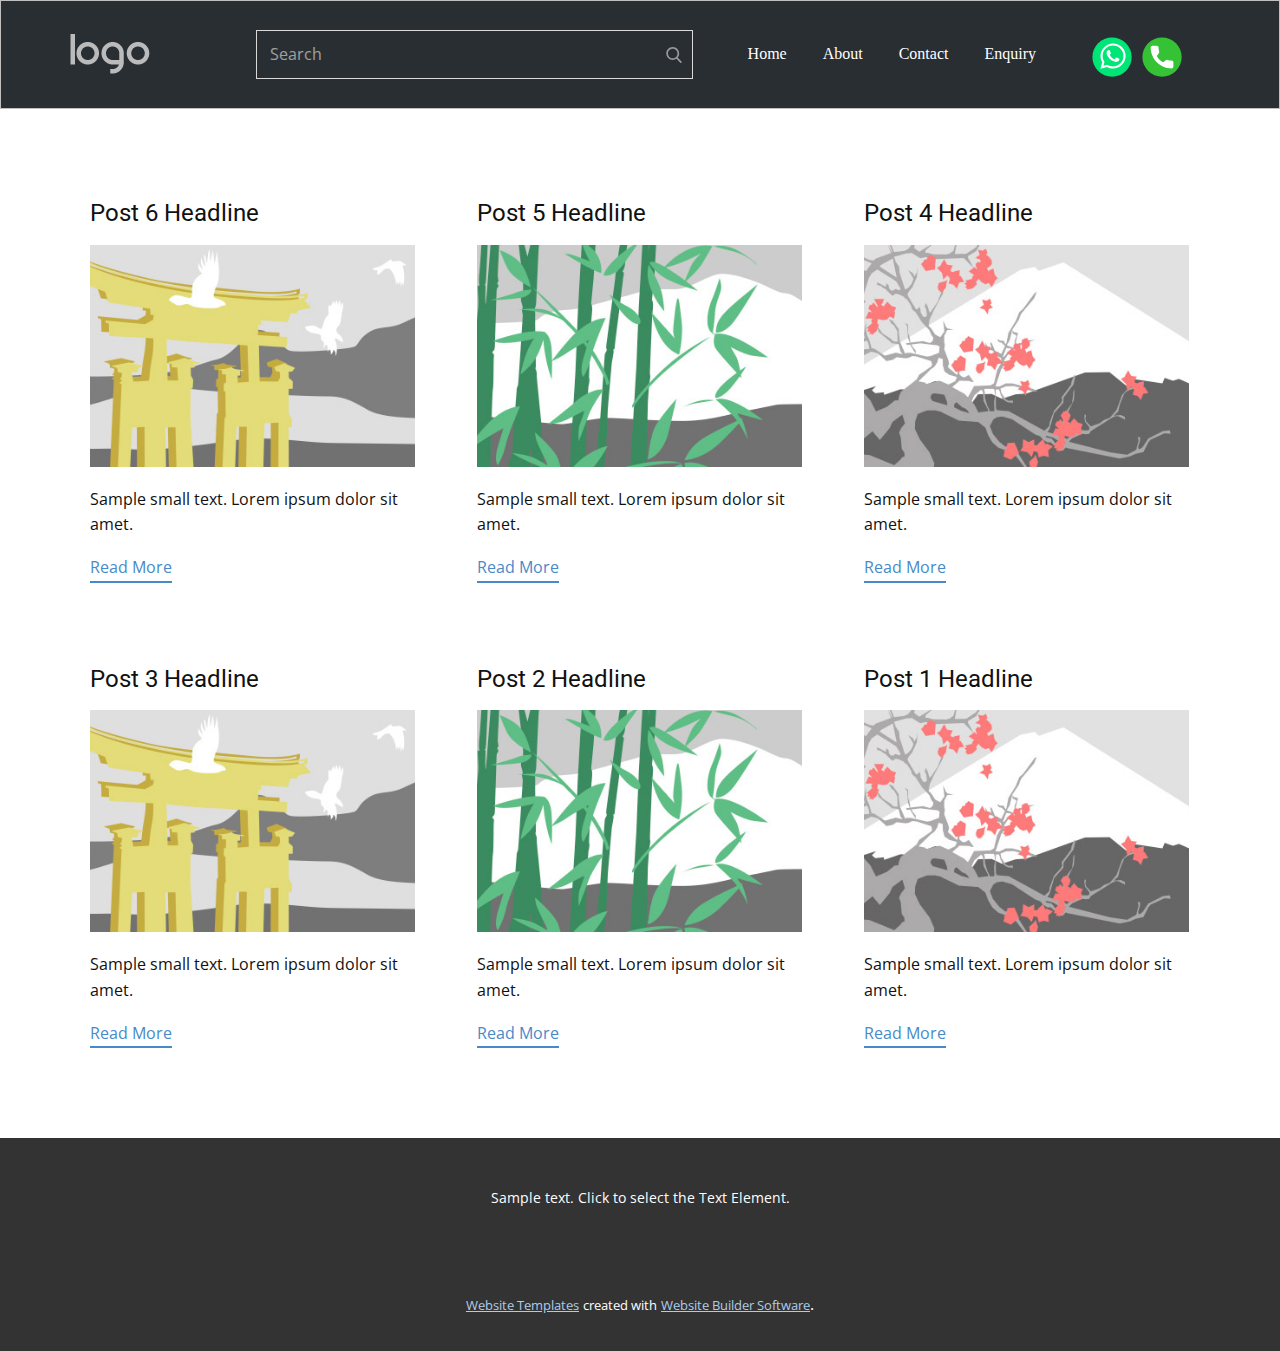
<file: blog/blog.html>
<html style="font-size: 16px;" lang="en"><head>
    <meta name="viewport" content="width=device-width, initial-scale=1.0">
    <meta charset="utf-8">
    <meta name="keywords" content="">
    <meta name="description" content="">
    <title>Blog Template</title>
    <link rel="stylesheet" href="../nicepage.css" media="screen">
<link rel="stylesheet" href="../Blog-Template.css" media="screen">
    <script class="u-script" type="text/javascript" src="../jquery.js" "="" defer=""></script>
    <script class="u-script" type="text/javascript" src="../nicepage.js" "="" defer=""></script>
    <meta name="generator" content="Nicepage 4.17.10, nicepage.com">
    <link id="u-theme-google-font" rel="stylesheet" href="https://fonts.googleapis.com/css?family=Roboto:100,100i,300,300i,400,400i,500,500i,700,700i,900,900i|Open+Sans:300,300i,400,400i,500,500i,600,600i,700,700i,800,800i">
    
    
    <script type="application/ld+json">{
		"@context": "http://schema.org",
		"@type": "Organization",
		"name": "",
		"logo": "images/default-logo.png",
		"sameAs": []
}</script>
    <meta name="theme-color" content="#478ac9">
  </head>
  <body class="u-body u-xl-mode" data-lang="en"><header class="u-align-center-xs u-border-1 u-border-grey-25 u-clearfix u-header u-palette-1-dark-3 u-header" id="sec-4556"><div class="u-clearfix u-sheet u-valign-middle-md u-valign-middle-sm u-valign-middle-xs u-sheet-1">
        <nav class="u-align-left-lg u-align-left-md u-align-left-sm u-align-left-xl u-align-right-xs u-menu u-menu-one-level u-nav-spacing-25 u-offcanvas u-menu-1">
          <div class="menu-collapse">
            <a class="u-button-style u-nav-link" href="#" style="padding: 8px 2px; font-size: calc(1em + 16px);">
              <svg class="u-svg-link" preserveAspectRatio="xMidYMin slice" viewBox="0 0 302 302" style=""><use xmlns:xlink="http://www.w3.org/1999/xlink" xlink:href="#svg-7b92"></use></svg>
              <svg xmlns="http://www.w3.org/2000/svg" xmlns:xlink="http://www.w3.org/1999/xlink" version="1.1" id="svg-7b92" x="0px" y="0px" viewBox="0 0 302 302" style="enable-background:new 0 0 302 302;" xml:space="preserve" class="u-svg-content"><g><rect y="36" width="302" height="30"></rect><rect y="236" width="302" height="30"></rect><rect y="136" width="302" height="30"></rect>
</g><g></g><g></g><g></g><g></g><g></g><g></g><g></g><g></g><g></g><g></g><g></g><g></g><g></g><g></g><g></g></svg>
            </a>
          </div>
          <div class="u-custom-menu u-nav-container">
            <ul class="u-nav u-unstyled u-nav-1"><li class="u-nav-item"><a class="u-button-style u-nav-link" href="#" style="padding: 10px 18px;">Home</a>
</li><li class="u-nav-item"><a class="u-button-style u-nav-link" href="#" style="padding: 10px 18px;">About</a>
</li><li class="u-nav-item"><a class="u-button-style u-nav-link" href="#" style="padding: 10px 18px;">Contact</a>
</li><li class="u-nav-item"><a class="u-button-style u-nav-link" style="padding: 10px 5px 10px 18px;">Enquiry</a>
</li></ul>
          </div>
          <div class="u-custom-menu u-nav-container-collapse">
            <div class="u-align-center u-black u-container-style u-inner-container-layout u-opacity u-opacity-95 u-sidenav">
              <div class="u-inner-container-layout u-sidenav-overflow">
                <div class="u-menu-close"></div>
                <ul class="u-align-center u-nav u-popupmenu-items u-unstyled u-nav-2"><li class="u-nav-item"><a class="u-button-style u-nav-link" href="#">Home</a>
</li><li class="u-nav-item"><a class="u-button-style u-nav-link" href="#">About</a>
</li><li class="u-nav-item"><a class="u-button-style u-nav-link" href="#">Contact</a>
</li><li class="u-nav-item"><a class="u-button-style u-nav-link">Enquiry</a>
</li></ul>
              </div>
            </div>
            <div class="u-black u-menu-overlay u-opacity u-opacity-70"></div>
          </div>
        </nav>
        <a href="https://nicepage.com" class="u-image u-logo u-image-1" data-image-width="80" data-image-height="40">
          <img src="../images/default-logo.png" class="u-logo-image u-logo-image-1">
        </a>
        <form action="#" method="get" class="u-border-1 u-border-grey-15 u-search u-search-right u-search-1">
          <button class="u-search-button" type="submit">
            <span class="u-search-icon u-spacing-10 u-text-grey-40">
              <svg class="u-svg-link" preserveAspectRatio="xMidYMin slice" viewBox="0 0 56.966 56.966" style=""><use xmlns:xlink="http://www.w3.org/1999/xlink" xlink:href="#svg-b04b"></use></svg>
              <svg xmlns="http://www.w3.org/2000/svg" xmlns:xlink="http://www.w3.org/1999/xlink" version="1.1" id="svg-b04b" x="0px" y="0px" viewBox="0 0 56.966 56.966" style="enable-background:new 0 0 56.966 56.966;" xml:space="preserve" class="u-svg-content"><path d="M55.146,51.887L41.588,37.786c3.486-4.144,5.396-9.358,5.396-14.786c0-12.682-10.318-23-23-23s-23,10.318-23,23  s10.318,23,23,23c4.761,0,9.298-1.436,13.177-4.162l13.661,14.208c0.571,0.593,1.339,0.92,2.162,0.92  c0.779,0,1.518-0.297,2.079-0.837C56.255,54.982,56.293,53.08,55.146,51.887z M23.984,6c9.374,0,17,7.626,17,17s-7.626,17-17,17  s-17-7.626-17-17S14.61,6,23.984,6z"></path><g></g><g></g><g></g><g></g><g></g><g></g><g></g><g></g><g></g><g></g><g></g><g></g><g></g><g></g><g></g></svg>
            </span>
          </button>
          <input class="u-search-input" type="search" name="search" value="" placeholder="Search">
        </form>
        <div class="u-social-icons u-spacing-10 u-social-icons-1">
          <a class="u-social-url" target="_blank" data-type="Whatsapp" title="Whatsapp" href=""><span class="u-icon u-social-icon u-social-whatsapp u-icon-1"><svg class="u-svg-link" preserveAspectRatio="xMidYMin slice" viewBox="0 0 112 112" style=""><use xmlns:xlink="http://www.w3.org/1999/xlink" xlink:href="#svg-5cb3"></use></svg><svg class="u-svg-content" viewBox="0 0 112 112" x="0" y="0" id="svg-5cb3"><circle fill="currentColor" cx="56.1" cy="56.1" r="55"></circle><path fill="#FFFFFF" d="M83.8,28.3C77.2,21.7,68.4,18,59,18c-19.3,0-35.1,15.7-35.1,35.1c0,6.2,1.6,12.2,4.7,17.5l-5,18.2L42.2,84
	c5.1,2.8,10.9,4.3,16.8,4.3h0l0,0c19.3,0,35.1-15.7,35.1-35.1C94.1,43.8,90.5,35,83.8,28.3 M59,82.3L59,82.3
	c-5.2,0-10.4-1.4-14.9-4.1l-1.1-0.6l-11,2.9L35,69.8l-0.7-1.1c-2.9-4.6-4.5-10-4.5-15.5C29.8,37,42.9,24,59,24
	c7.8,0,15.1,3,20.6,8.6c5.5,5.5,8.5,12.8,8.5,20.6C88.2,69.2,75.1,82.3,59,82.3 M75,60.5c-0.9-0.4-5.2-2.6-6-2.9
	c-0.8-0.3-1.4-0.4-2,0.4s-2.3,2.9-2.8,3.4c-0.5,0.6-1,0.7-1.9,0.2c-0.9-0.4-3.7-1.4-7.1-4.4c-2.6-2.3-4.4-5.2-4.9-6.1
	c-0.5-0.9-0.1-1.4,0.4-1.8c0.4-0.4,0.9-1,1.3-1.5c0.4-0.5,0.6-0.9,0.9-1.5c0.3-0.6,0.1-1.1-0.1-1.5c-0.2-0.4-2-4.8-2.7-6.5
	c-0.7-1.7-1.4-1.5-2-1.5c-0.5,0-1.1,0-1.7,0c-0.6,0-1.5,0.2-2.3,1.1c-0.8,0.9-3.1,3-3.1,7.3c0,4.3,3.1,8.5,3.6,9.1
	c0.4,0.6,6.2,9.4,15,13.2c2.1,0.9,3.7,1.4,5,1.8c2.1,0.7,4,0.6,5.5,0.3c1.7-0.3,5.2-2.1,5.9-4.2c0.7-2,0.7-3.8,0.5-4.2
	C76.5,61.1,75.9,60.9,75,60.5"></path></svg></span>
          </a>
          <a class="u-social-url" target="_blank" data-type="Phone" title="Phone" href=""><span class="u-icon u-social-icon u-social-phone u-icon-2"><svg class="u-svg-link" preserveAspectRatio="xMidYMin slice" viewBox="0 0 112 112" style=""><use xmlns:xlink="http://www.w3.org/1999/xlink" xlink:href="#svg-9051"></use></svg><svg class="u-svg-content" viewBox="0 0 112 112" x="0" y="0" id="svg-9051"><circle fill="currentColor" cx="56.1" cy="56.1" r="55"></circle><path fill="#FFFFFF" d="M82.7,66c-3.9,0-7.7-0.6-11.3-1.8c-1.8-0.6-4,0-5,1.1l-7.1,5.4c-8.3-4.4-13.4-9.5-17.7-17.7l5.2-7
	c1.4-1.4,1.8-3.3,1.3-5.2c-1.2-3.6-1.8-7.5-1.8-11.3c0-2.8-2.3-5.1-5.1-5.1H29.5c-2.8,0-5.1,2.3-5.1,5.1c0,32.2,26.2,58.4,58.4,58.4
	c2.8,0,5.1-2.3,5.1-5.1V71.1C87.8,68.3,85.6,66,82.7,66z"></path></svg></span>
          </a>
        </div>
      </div></header>
    <section class="u-clearfix u-section-1" id="sec-c8a3">
      <div class="u-clearfix u-sheet u-valign-middle u-sheet-1"><!--blog--><!--blog_options_json--><!--{"type":"Recent","source":"","tags":"","count":""}--><!--/blog_options_json-->
        <div class="u-blog u-expanded-width u-repeater u-repeater-1"><!--blog_post-->
          <div class="u-blog-post u-container-style u-repeater-item u-white u-repeater-item-1">
            <div class="u-container-layout u-similar-container u-valign-top u-container-layout-1"><!--blog_post_header-->
              <h4 class="u-blog-control u-text u-text-1">
                <a class="u-post-header-link" href="../blog/post-5.html">Post 6 Headline</a>
              </h4><!--/blog_post_header--><!--blog_post_image-->
              <a class="u-post-header-link" href="../blog/post-5.html"><img alt="" class="u-blog-control u-expanded-width u-image u-image-default u-image-1" src="../images/8ad73f3c.jpeg"></a><!--/blog_post_image--><!--blog_post_content-->
              <div class="u-blog-control u-post-content u-text u-text-2 fr-view">Sample small text. Lorem ipsum dolor sit amet.</div><!--/blog_post_content--><!--blog_post_readmore-->
              <a href="../blog/post-5.html" class="u-blog-control u-border-2 u-border-palette-1-base u-btn u-btn-rectangle u-button-style u-none u-btn-1"><!--blog_post_readmore_content--><!--options_json--><!--{"content":"","defaultValue":"Read More"}--><!--/options_json-->Read More<!--/blog_post_readmore_content--></a><!--/blog_post_readmore-->
            </div>
          </div><div class="u-blog-post u-container-style u-repeater-item u-video-cover u-white">
            <div class="u-container-layout u-similar-container u-valign-top u-container-layout-2"><!--blog_post_header-->
              <h4 class="u-blog-control u-text u-text-3">
                <a class="u-post-header-link" href="../blog/post-4.html">Post 5 Headline</a>
              </h4><!--/blog_post_header--><!--blog_post_image-->
              <a class="u-post-header-link" href="../blog/post-4.html"><img alt="" class="u-blog-control u-expanded-width u-image u-image-default u-image-2" src="../images/68f64b9d.jpeg"></a><!--/blog_post_image--><!--blog_post_content-->
              <div class="u-blog-control u-post-content u-text u-text-4 fr-view">Sample small text. Lorem ipsum dolor sit amet.</div><!--/blog_post_content--><!--blog_post_readmore-->
              <a href="../blog/post-4.html" class="u-blog-control u-border-2 u-border-palette-1-base u-btn u-btn-rectangle u-button-style u-none u-btn-2"><!--blog_post_readmore_content--><!--options_json--><!--{"content":"","defaultValue":"Read More"}--><!--/options_json-->Read More<!--/blog_post_readmore_content--></a><!--/blog_post_readmore-->
            </div>
          </div><div class="u-blog-post u-container-style u-repeater-item u-video-cover u-white">
            <div class="u-container-layout u-similar-container u-valign-top u-container-layout-3"><!--blog_post_header-->
              <h4 class="u-blog-control u-text u-text-5">
                <a class="u-post-header-link" href="../blog/post-3.html">Post 4 Headline</a>
              </h4><!--/blog_post_header--><!--blog_post_image-->
              <a class="u-post-header-link" href="../blog/post-3.html"><img alt="" class="u-blog-control u-expanded-width u-image u-image-default u-image-3" src="../images/0fd3416c.jpeg"></a><!--/blog_post_image--><!--blog_post_content-->
              <div class="u-blog-control u-post-content u-text u-text-6 fr-view">Sample small text. Lorem ipsum dolor sit amet.</div><!--/blog_post_content--><!--blog_post_readmore-->
              <a href="../blog/post-3.html" class="u-blog-control u-border-2 u-border-palette-1-base u-btn u-btn-rectangle u-button-style u-none u-btn-3"><!--blog_post_readmore_content--><!--options_json--><!--{"content":"","defaultValue":"Read More"}--><!--/options_json-->Read More<!--/blog_post_readmore_content--></a><!--/blog_post_readmore-->
            </div>
          </div><div class="u-blog-post u-container-style u-repeater-item u-white u-repeater-item-1">
            <div class="u-container-layout u-similar-container u-valign-top u-container-layout-1"><!--blog_post_header-->
              <h4 class="u-blog-control u-text u-text-1">
                <a class="u-post-header-link" href="../blog/post-2.html">Post 3 Headline</a>
              </h4><!--/blog_post_header--><!--blog_post_image-->
              <a class="u-post-header-link" href="../blog/post-2.html"><img alt="" class="u-blog-control u-expanded-width u-image u-image-default u-image-1" src="../images/8ad73f3c.jpeg"></a><!--/blog_post_image--><!--blog_post_content-->
              <div class="u-blog-control u-post-content u-text u-text-2 fr-view">Sample small text. Lorem ipsum dolor sit amet.</div><!--/blog_post_content--><!--blog_post_readmore-->
              <a href="../blog/post-2.html" class="u-blog-control u-border-2 u-border-palette-1-base u-btn u-btn-rectangle u-button-style u-none u-btn-1"><!--blog_post_readmore_content--><!--options_json--><!--{"content":"","defaultValue":"Read More"}--><!--/options_json-->Read More<!--/blog_post_readmore_content--></a><!--/blog_post_readmore-->
            </div>
          </div><div class="u-blog-post u-container-style u-repeater-item u-video-cover u-white">
            <div class="u-container-layout u-similar-container u-valign-top u-container-layout-2"><!--blog_post_header-->
              <h4 class="u-blog-control u-text u-text-3">
                <a class="u-post-header-link" href="../blog/post-1.html">Post 2 Headline</a>
              </h4><!--/blog_post_header--><!--blog_post_image-->
              <a class="u-post-header-link" href="../blog/post-1.html"><img alt="" class="u-blog-control u-expanded-width u-image u-image-default u-image-2" src="../images/68f64b9d.jpeg"></a><!--/blog_post_image--><!--blog_post_content-->
              <div class="u-blog-control u-post-content u-text u-text-4 fr-view">Sample small text. Lorem ipsum dolor sit amet.</div><!--/blog_post_content--><!--blog_post_readmore-->
              <a href="../blog/post-1.html" class="u-blog-control u-border-2 u-border-palette-1-base u-btn u-btn-rectangle u-button-style u-none u-btn-2"><!--blog_post_readmore_content--><!--options_json--><!--{"content":"","defaultValue":"Read More"}--><!--/options_json-->Read More<!--/blog_post_readmore_content--></a><!--/blog_post_readmore-->
            </div>
          </div><div class="u-blog-post u-container-style u-repeater-item u-video-cover u-white">
            <div class="u-container-layout u-similar-container u-valign-top u-container-layout-3"><!--blog_post_header-->
              <h4 class="u-blog-control u-text u-text-5">
                <a class="u-post-header-link" href="../blog/post.html">Post 1 Headline</a>
              </h4><!--/blog_post_header--><!--blog_post_image-->
              <a class="u-post-header-link" href="../blog/post.html"><img alt="" class="u-blog-control u-expanded-width u-image u-image-default u-image-3" src="../images/0fd3416c.jpeg"></a><!--/blog_post_image--><!--blog_post_content-->
              <div class="u-blog-control u-post-content u-text u-text-6 fr-view">Sample small text. Lorem ipsum dolor sit amet.</div><!--/blog_post_content--><!--blog_post_readmore-->
              <a href="../blog/post.html" class="u-blog-control u-border-2 u-border-palette-1-base u-btn u-btn-rectangle u-button-style u-none u-btn-3"><!--blog_post_readmore_content--><!--options_json--><!--{"content":"","defaultValue":"Read More"}--><!--/options_json-->Read More<!--/blog_post_readmore_content--></a><!--/blog_post_readmore-->
            </div>
          </div><!--/blog_post--><!--blog_post-->
          <!--/blog_post--><!--blog_post-->
          <!--/blog_post-->
        </div><!--/blog-->
      </div>
    </section>
    
    
    <footer class="u-align-center u-clearfix u-footer u-grey-80 u-footer" id="sec-f0d8"><div class="u-clearfix u-sheet u-sheet-1">
        <p class="u-small-text u-text u-text-variant u-text-1">Sample text. Click to select the Text Element.</p>
      </div></footer>
    <section class="u-backlink u-clearfix u-grey-80">
      <a class="u-link" href="https://nicepage.com/website-templates" target="_blank">
        <span>Website Templates</span>
      </a>
      <p class="u-text">
        <span>created with</span>
      </p>
      <a class="u-link" href="" target="_blank">
        <span>Website Builder Software</span>
      </a>. 
    </section>
  
</body></html>
</file>
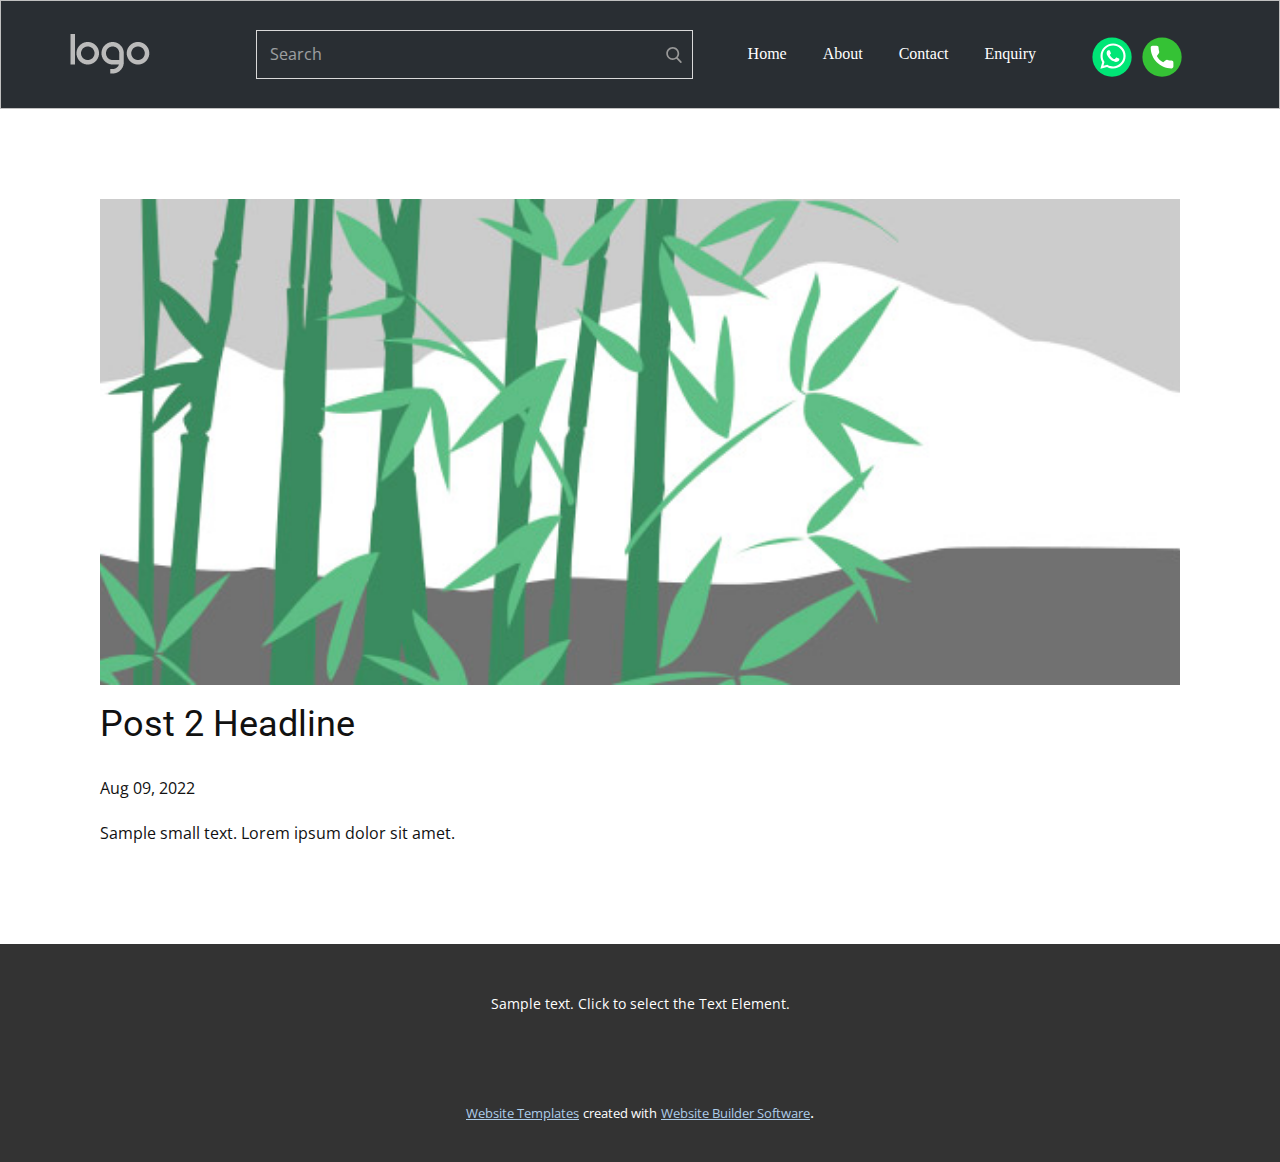
<file: blog/post-1.html>
<!doctype html>
<html style="font-size: 16px;" lang="en"><head>
    <meta name="viewport" content="width=device-width, initial-scale=1.0">
    <meta charset="utf-8">
    <meta name="keywords" content="Post 1 Headline">
    <meta name="description" content="">
    <title>Post 2 Headline</title>
    <link rel="stylesheet" href="../nicepage.css" media="screen">
<link rel="stylesheet" href="../Post-Template.css" media="screen">
    <script class="u-script" type="text/javascript" src="../jquery.js" "="" defer=""></script>
    <script class="u-script" type="text/javascript" src="../nicepage.js" "="" defer=""></script>
    <meta name="generator" content="Nicepage 4.17.10, nicepage.com">
    <link id="u-theme-google-font" rel="stylesheet" href="https://fonts.googleapis.com/css?family=Roboto:100,100i,300,300i,400,400i,500,500i,700,700i,900,900i|Open+Sans:300,300i,400,400i,500,500i,600,600i,700,700i,800,800i">
    
    
    <script type="application/ld+json">{
		"@context": "http://schema.org",
		"@type": "Organization",
		"name": "",
		"logo": "images/default-logo.png",
		"sameAs": []
}</script>
    <meta name="theme-color" content="#478ac9">
  </head>
  <body class="u-body u-xl-mode" data-lang="en"><header class="u-align-center-xs u-border-1 u-border-grey-25 u-clearfix u-header u-palette-1-dark-3 u-header" id="sec-4556"><div class="u-clearfix u-sheet u-valign-middle-md u-valign-middle-sm u-valign-middle-xs u-sheet-1">
        <nav class="u-align-left-lg u-align-left-md u-align-left-sm u-align-left-xl u-align-right-xs u-menu u-menu-one-level u-nav-spacing-25 u-offcanvas u-menu-1">
          <div class="menu-collapse">
            <a class="u-button-style u-nav-link" href="#" style="padding: 8px 2px; font-size: calc(1em + 16px);">
              <svg class="u-svg-link" preserveAspectRatio="xMidYMin slice" viewBox="0 0 302 302" style=""><use xmlns:xlink="http://www.w3.org/1999/xlink" xlink:href="#svg-7b92"></use></svg>
              <svg xmlns="http://www.w3.org/2000/svg" xmlns:xlink="http://www.w3.org/1999/xlink" version="1.1" id="svg-7b92" x="0px" y="0px" viewBox="0 0 302 302" style="enable-background:new 0 0 302 302;" xml:space="preserve" class="u-svg-content"><g><rect y="36" width="302" height="30"></rect><rect y="236" width="302" height="30"></rect><rect y="136" width="302" height="30"></rect>
</g><g></g><g></g><g></g><g></g><g></g><g></g><g></g><g></g><g></g><g></g><g></g><g></g><g></g><g></g><g></g></svg>
            </a>
          </div>
          <div class="u-custom-menu u-nav-container">
            <ul class="u-nav u-unstyled u-nav-1"><li class="u-nav-item"><a class="u-button-style u-nav-link" href="#" style="padding: 10px 18px;">Home</a>
</li><li class="u-nav-item"><a class="u-button-style u-nav-link" href="#" style="padding: 10px 18px;">About</a>
</li><li class="u-nav-item"><a class="u-button-style u-nav-link" href="#" style="padding: 10px 18px;">Contact</a>
</li><li class="u-nav-item"><a class="u-button-style u-nav-link" style="padding: 10px 5px 10px 18px;">Enquiry</a>
</li></ul>
          </div>
          <div class="u-custom-menu u-nav-container-collapse">
            <div class="u-align-center u-black u-container-style u-inner-container-layout u-opacity u-opacity-95 u-sidenav">
              <div class="u-inner-container-layout u-sidenav-overflow">
                <div class="u-menu-close"></div>
                <ul class="u-align-center u-nav u-popupmenu-items u-unstyled u-nav-2"><li class="u-nav-item"><a class="u-button-style u-nav-link" href="#">Home</a>
</li><li class="u-nav-item"><a class="u-button-style u-nav-link" href="#">About</a>
</li><li class="u-nav-item"><a class="u-button-style u-nav-link" href="#">Contact</a>
</li><li class="u-nav-item"><a class="u-button-style u-nav-link">Enquiry</a>
</li></ul>
              </div>
            </div>
            <div class="u-black u-menu-overlay u-opacity u-opacity-70"></div>
          </div>
        </nav>
        <a href="https://nicepage.com" class="u-image u-logo u-image-1" data-image-width="80" data-image-height="40">
          <img src="../images/default-logo.png" class="u-logo-image u-logo-image-1">
        </a>
        <form action="#" method="get" class="u-border-1 u-border-grey-15 u-search u-search-right u-search-1">
          <button class="u-search-button" type="submit">
            <span class="u-search-icon u-spacing-10 u-text-grey-40">
              <svg class="u-svg-link" preserveAspectRatio="xMidYMin slice" viewBox="0 0 56.966 56.966" style=""><use xmlns:xlink="http://www.w3.org/1999/xlink" xlink:href="#svg-b04b"></use></svg>
              <svg xmlns="http://www.w3.org/2000/svg" xmlns:xlink="http://www.w3.org/1999/xlink" version="1.1" id="svg-b04b" x="0px" y="0px" viewBox="0 0 56.966 56.966" style="enable-background:new 0 0 56.966 56.966;" xml:space="preserve" class="u-svg-content"><path d="M55.146,51.887L41.588,37.786c3.486-4.144,5.396-9.358,5.396-14.786c0-12.682-10.318-23-23-23s-23,10.318-23,23  s10.318,23,23,23c4.761,0,9.298-1.436,13.177-4.162l13.661,14.208c0.571,0.593,1.339,0.92,2.162,0.92  c0.779,0,1.518-0.297,2.079-0.837C56.255,54.982,56.293,53.08,55.146,51.887z M23.984,6c9.374,0,17,7.626,17,17s-7.626,17-17,17  s-17-7.626-17-17S14.61,6,23.984,6z"></path><g></g><g></g><g></g><g></g><g></g><g></g><g></g><g></g><g></g><g></g><g></g><g></g><g></g><g></g><g></g></svg>
            </span>
          </button>
          <input class="u-search-input" type="search" name="search" value="" placeholder="Search">
        </form>
        <div class="u-social-icons u-spacing-10 u-social-icons-1">
          <a class="u-social-url" target="_blank" data-type="Whatsapp" title="Whatsapp" href=""><span class="u-icon u-social-icon u-social-whatsapp u-icon-1"><svg class="u-svg-link" preserveAspectRatio="xMidYMin slice" viewBox="0 0 112 112" style=""><use xmlns:xlink="http://www.w3.org/1999/xlink" xlink:href="#svg-5cb3"></use></svg><svg class="u-svg-content" viewBox="0 0 112 112" x="0" y="0" id="svg-5cb3"><circle fill="currentColor" cx="56.1" cy="56.1" r="55"></circle><path fill="#FFFFFF" d="M83.8,28.3C77.2,21.7,68.4,18,59,18c-19.3,0-35.1,15.7-35.1,35.1c0,6.2,1.6,12.2,4.7,17.5l-5,18.2L42.2,84
	c5.1,2.8,10.9,4.3,16.8,4.3h0l0,0c19.3,0,35.1-15.7,35.1-35.1C94.1,43.8,90.5,35,83.8,28.3 M59,82.3L59,82.3
	c-5.2,0-10.4-1.4-14.9-4.1l-1.1-0.6l-11,2.9L35,69.8l-0.7-1.1c-2.9-4.6-4.5-10-4.5-15.5C29.8,37,42.9,24,59,24
	c7.8,0,15.1,3,20.6,8.6c5.5,5.5,8.5,12.8,8.5,20.6C88.2,69.2,75.1,82.3,59,82.3 M75,60.5c-0.9-0.4-5.2-2.6-6-2.9
	c-0.8-0.3-1.4-0.4-2,0.4s-2.3,2.9-2.8,3.4c-0.5,0.6-1,0.7-1.9,0.2c-0.9-0.4-3.7-1.4-7.1-4.4c-2.6-2.3-4.4-5.2-4.9-6.1
	c-0.5-0.9-0.1-1.4,0.4-1.8c0.4-0.4,0.9-1,1.3-1.5c0.4-0.5,0.6-0.9,0.9-1.5c0.3-0.6,0.1-1.1-0.1-1.5c-0.2-0.4-2-4.8-2.7-6.5
	c-0.7-1.7-1.4-1.5-2-1.5c-0.5,0-1.1,0-1.7,0c-0.6,0-1.5,0.2-2.3,1.1c-0.8,0.9-3.1,3-3.1,7.3c0,4.3,3.1,8.5,3.6,9.1
	c0.4,0.6,6.2,9.4,15,13.2c2.1,0.9,3.7,1.4,5,1.8c2.1,0.7,4,0.6,5.5,0.3c1.7-0.3,5.2-2.1,5.9-4.2c0.7-2,0.7-3.8,0.5-4.2
	C76.5,61.1,75.9,60.9,75,60.5"></path></svg></span>
          </a>
          <a class="u-social-url" target="_blank" data-type="Phone" title="Phone" href=""><span class="u-icon u-social-icon u-social-phone u-icon-2"><svg class="u-svg-link" preserveAspectRatio="xMidYMin slice" viewBox="0 0 112 112" style=""><use xmlns:xlink="http://www.w3.org/1999/xlink" xlink:href="#svg-9051"></use></svg><svg class="u-svg-content" viewBox="0 0 112 112" x="0" y="0" id="svg-9051"><circle fill="currentColor" cx="56.1" cy="56.1" r="55"></circle><path fill="#FFFFFF" d="M82.7,66c-3.9,0-7.7-0.6-11.3-1.8c-1.8-0.6-4,0-5,1.1l-7.1,5.4c-8.3-4.4-13.4-9.5-17.7-17.7l5.2-7
	c1.4-1.4,1.8-3.3,1.3-5.2c-1.2-3.6-1.8-7.5-1.8-11.3c0-2.8-2.3-5.1-5.1-5.1H29.5c-2.8,0-5.1,2.3-5.1,5.1c0,32.2,26.2,58.4,58.4,58.4
	c2.8,0,5.1-2.3,5.1-5.1V71.1C87.8,68.3,85.6,66,82.7,66z"></path></svg></span>
          </a>
        </div>
      </div></header>
    <section class="u-align-center u-clearfix u-section-1" id="sec-ad5e">
      <div class="u-clearfix u-sheet u-valign-middle-md u-valign-middle-sm u-valign-middle-xs u-sheet-1"><!--post_details--><!--post_details_options_json--><!--{"source":""}--><!--/post_details_options_json--><!--blog_post-->
        <div class="u-container-style u-expanded-width u-post-details u-post-details-1">
          <div class="u-container-layout u-valign-middle u-container-layout-1"><!--blog_post_image-->
            <img alt="" class="u-blog-control u-expanded-width u-image u-image-default u-image-1" src="../images/68f64b9d.jpeg"><!--/blog_post_image--><!--blog_post_header-->
            <h2 class="u-blog-control u-text u-text-1">Post 2 Headline</h2><!--/blog_post_header--><!--blog_post_metadata-->
            <div class="u-blog-control u-metadata u-metadata-1"><!--blog_post_metadata_date-->
              <span class="u-meta-date u-meta-icon">Aug 09, 2022</span><!--/blog_post_metadata_date--><!--blog_post_metadata_category-->
              <!--/blog_post_metadata_category--><!--blog_post_metadata_comments-->
              <!--/blog_post_metadata_comments-->
            </div><!--/blog_post_metadata--><!--blog_post_content-->
            <div class="u-align-justify u-blog-control u-post-content u-text u-text-2 fr-view">
  Sample small text. Lorem ipsum dolor sit amet.
  </div><!--/blog_post_content-->
          </div>
        </div><!--/blog_post--><!--/post_details-->
      </div>
    </section>
    
    
    <footer class="u-align-center u-clearfix u-footer u-grey-80 u-footer" id="sec-f0d8"><div class="u-clearfix u-sheet u-sheet-1">
        <p class="u-small-text u-text u-text-variant u-text-1">Sample text. Click to select the Text Element.</p>
      </div></footer>
    <section class="u-backlink u-clearfix u-grey-80">
      <a class="u-link" href="https://nicepage.com/website-templates" target="_blank">
        <span>Website Templates</span>
      </a>
      <p class="u-text">
        <span>created with</span>
      </p>
      <a class="u-link" href="" target="_blank">
        <span>Website Builder Software</span>
      </a>. 
    </section>
  
</body></html>
</file>
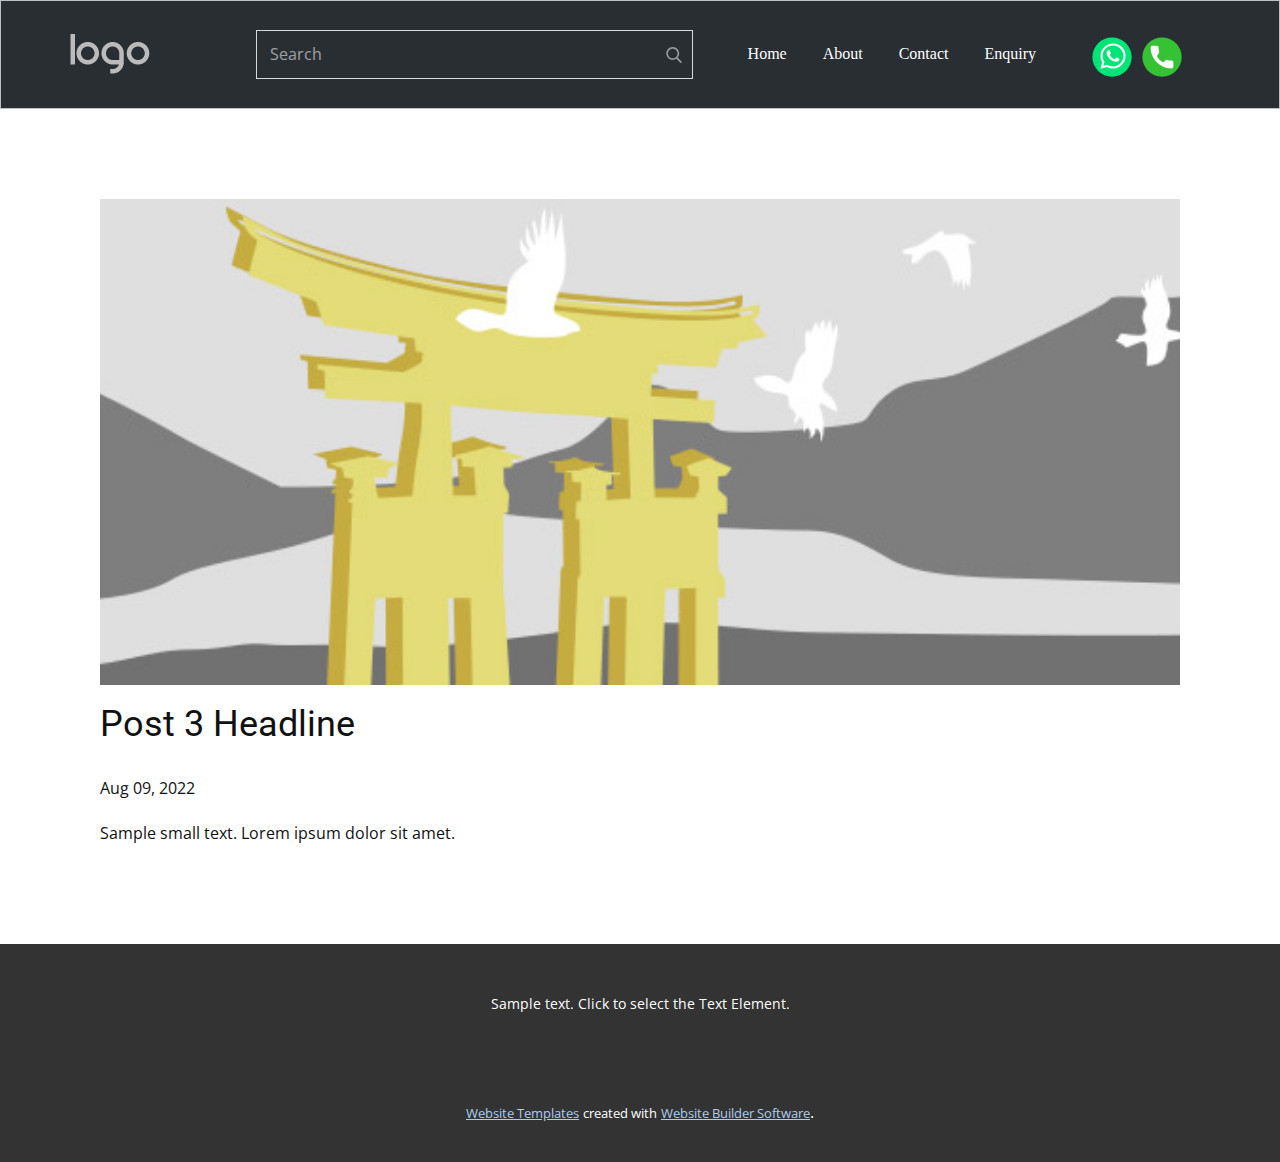
<file: blog/post-2.html>
<!doctype html>
<html style="font-size: 16px;" lang="en"><head>
    <meta name="viewport" content="width=device-width, initial-scale=1.0">
    <meta charset="utf-8">
    <meta name="keywords" content="Post 1 Headline">
    <meta name="description" content="">
    <title>Post 3 Headline</title>
    <link rel="stylesheet" href="../nicepage.css" media="screen">
<link rel="stylesheet" href="../Post-Template.css" media="screen">
    <script class="u-script" type="text/javascript" src="../jquery.js" "="" defer=""></script>
    <script class="u-script" type="text/javascript" src="../nicepage.js" "="" defer=""></script>
    <meta name="generator" content="Nicepage 4.17.10, nicepage.com">
    <link id="u-theme-google-font" rel="stylesheet" href="https://fonts.googleapis.com/css?family=Roboto:100,100i,300,300i,400,400i,500,500i,700,700i,900,900i|Open+Sans:300,300i,400,400i,500,500i,600,600i,700,700i,800,800i">
    
    
    <script type="application/ld+json">{
		"@context": "http://schema.org",
		"@type": "Organization",
		"name": "",
		"logo": "images/default-logo.png",
		"sameAs": []
}</script>
    <meta name="theme-color" content="#478ac9">
  </head>
  <body class="u-body u-xl-mode" data-lang="en"><header class="u-align-center-xs u-border-1 u-border-grey-25 u-clearfix u-header u-palette-1-dark-3 u-header" id="sec-4556"><div class="u-clearfix u-sheet u-valign-middle-md u-valign-middle-sm u-valign-middle-xs u-sheet-1">
        <nav class="u-align-left-lg u-align-left-md u-align-left-sm u-align-left-xl u-align-right-xs u-menu u-menu-one-level u-nav-spacing-25 u-offcanvas u-menu-1">
          <div class="menu-collapse">
            <a class="u-button-style u-nav-link" href="#" style="padding: 8px 2px; font-size: calc(1em + 16px);">
              <svg class="u-svg-link" preserveAspectRatio="xMidYMin slice" viewBox="0 0 302 302" style=""><use xmlns:xlink="http://www.w3.org/1999/xlink" xlink:href="#svg-7b92"></use></svg>
              <svg xmlns="http://www.w3.org/2000/svg" xmlns:xlink="http://www.w3.org/1999/xlink" version="1.1" id="svg-7b92" x="0px" y="0px" viewBox="0 0 302 302" style="enable-background:new 0 0 302 302;" xml:space="preserve" class="u-svg-content"><g><rect y="36" width="302" height="30"></rect><rect y="236" width="302" height="30"></rect><rect y="136" width="302" height="30"></rect>
</g><g></g><g></g><g></g><g></g><g></g><g></g><g></g><g></g><g></g><g></g><g></g><g></g><g></g><g></g><g></g></svg>
            </a>
          </div>
          <div class="u-custom-menu u-nav-container">
            <ul class="u-nav u-unstyled u-nav-1"><li class="u-nav-item"><a class="u-button-style u-nav-link" href="#" style="padding: 10px 18px;">Home</a>
</li><li class="u-nav-item"><a class="u-button-style u-nav-link" href="#" style="padding: 10px 18px;">About</a>
</li><li class="u-nav-item"><a class="u-button-style u-nav-link" href="#" style="padding: 10px 18px;">Contact</a>
</li><li class="u-nav-item"><a class="u-button-style u-nav-link" style="padding: 10px 5px 10px 18px;">Enquiry</a>
</li></ul>
          </div>
          <div class="u-custom-menu u-nav-container-collapse">
            <div class="u-align-center u-black u-container-style u-inner-container-layout u-opacity u-opacity-95 u-sidenav">
              <div class="u-inner-container-layout u-sidenav-overflow">
                <div class="u-menu-close"></div>
                <ul class="u-align-center u-nav u-popupmenu-items u-unstyled u-nav-2"><li class="u-nav-item"><a class="u-button-style u-nav-link" href="#">Home</a>
</li><li class="u-nav-item"><a class="u-button-style u-nav-link" href="#">About</a>
</li><li class="u-nav-item"><a class="u-button-style u-nav-link" href="#">Contact</a>
</li><li class="u-nav-item"><a class="u-button-style u-nav-link">Enquiry</a>
</li></ul>
              </div>
            </div>
            <div class="u-black u-menu-overlay u-opacity u-opacity-70"></div>
          </div>
        </nav>
        <a href="https://nicepage.com" class="u-image u-logo u-image-1" data-image-width="80" data-image-height="40">
          <img src="../images/default-logo.png" class="u-logo-image u-logo-image-1">
        </a>
        <form action="#" method="get" class="u-border-1 u-border-grey-15 u-search u-search-right u-search-1">
          <button class="u-search-button" type="submit">
            <span class="u-search-icon u-spacing-10 u-text-grey-40">
              <svg class="u-svg-link" preserveAspectRatio="xMidYMin slice" viewBox="0 0 56.966 56.966" style=""><use xmlns:xlink="http://www.w3.org/1999/xlink" xlink:href="#svg-b04b"></use></svg>
              <svg xmlns="http://www.w3.org/2000/svg" xmlns:xlink="http://www.w3.org/1999/xlink" version="1.1" id="svg-b04b" x="0px" y="0px" viewBox="0 0 56.966 56.966" style="enable-background:new 0 0 56.966 56.966;" xml:space="preserve" class="u-svg-content"><path d="M55.146,51.887L41.588,37.786c3.486-4.144,5.396-9.358,5.396-14.786c0-12.682-10.318-23-23-23s-23,10.318-23,23  s10.318,23,23,23c4.761,0,9.298-1.436,13.177-4.162l13.661,14.208c0.571,0.593,1.339,0.92,2.162,0.92  c0.779,0,1.518-0.297,2.079-0.837C56.255,54.982,56.293,53.08,55.146,51.887z M23.984,6c9.374,0,17,7.626,17,17s-7.626,17-17,17  s-17-7.626-17-17S14.61,6,23.984,6z"></path><g></g><g></g><g></g><g></g><g></g><g></g><g></g><g></g><g></g><g></g><g></g><g></g><g></g><g></g><g></g></svg>
            </span>
          </button>
          <input class="u-search-input" type="search" name="search" value="" placeholder="Search">
        </form>
        <div class="u-social-icons u-spacing-10 u-social-icons-1">
          <a class="u-social-url" target="_blank" data-type="Whatsapp" title="Whatsapp" href=""><span class="u-icon u-social-icon u-social-whatsapp u-icon-1"><svg class="u-svg-link" preserveAspectRatio="xMidYMin slice" viewBox="0 0 112 112" style=""><use xmlns:xlink="http://www.w3.org/1999/xlink" xlink:href="#svg-5cb3"></use></svg><svg class="u-svg-content" viewBox="0 0 112 112" x="0" y="0" id="svg-5cb3"><circle fill="currentColor" cx="56.1" cy="56.1" r="55"></circle><path fill="#FFFFFF" d="M83.8,28.3C77.2,21.7,68.4,18,59,18c-19.3,0-35.1,15.7-35.1,35.1c0,6.2,1.6,12.2,4.7,17.5l-5,18.2L42.2,84
	c5.1,2.8,10.9,4.3,16.8,4.3h0l0,0c19.3,0,35.1-15.7,35.1-35.1C94.1,43.8,90.5,35,83.8,28.3 M59,82.3L59,82.3
	c-5.2,0-10.4-1.4-14.9-4.1l-1.1-0.6l-11,2.9L35,69.8l-0.7-1.1c-2.9-4.6-4.5-10-4.5-15.5C29.8,37,42.9,24,59,24
	c7.8,0,15.1,3,20.6,8.6c5.5,5.5,8.5,12.8,8.5,20.6C88.2,69.2,75.1,82.3,59,82.3 M75,60.5c-0.9-0.4-5.2-2.6-6-2.9
	c-0.8-0.3-1.4-0.4-2,0.4s-2.3,2.9-2.8,3.4c-0.5,0.6-1,0.7-1.9,0.2c-0.9-0.4-3.7-1.4-7.1-4.4c-2.6-2.3-4.4-5.2-4.9-6.1
	c-0.5-0.9-0.1-1.4,0.4-1.8c0.4-0.4,0.9-1,1.3-1.5c0.4-0.5,0.6-0.9,0.9-1.5c0.3-0.6,0.1-1.1-0.1-1.5c-0.2-0.4-2-4.8-2.7-6.5
	c-0.7-1.7-1.4-1.5-2-1.5c-0.5,0-1.1,0-1.7,0c-0.6,0-1.5,0.2-2.3,1.1c-0.8,0.9-3.1,3-3.1,7.3c0,4.3,3.1,8.5,3.6,9.1
	c0.4,0.6,6.2,9.4,15,13.2c2.1,0.9,3.7,1.4,5,1.8c2.1,0.7,4,0.6,5.5,0.3c1.7-0.3,5.2-2.1,5.9-4.2c0.7-2,0.7-3.8,0.5-4.2
	C76.5,61.1,75.9,60.9,75,60.5"></path></svg></span>
          </a>
          <a class="u-social-url" target="_blank" data-type="Phone" title="Phone" href=""><span class="u-icon u-social-icon u-social-phone u-icon-2"><svg class="u-svg-link" preserveAspectRatio="xMidYMin slice" viewBox="0 0 112 112" style=""><use xmlns:xlink="http://www.w3.org/1999/xlink" xlink:href="#svg-9051"></use></svg><svg class="u-svg-content" viewBox="0 0 112 112" x="0" y="0" id="svg-9051"><circle fill="currentColor" cx="56.1" cy="56.1" r="55"></circle><path fill="#FFFFFF" d="M82.7,66c-3.9,0-7.7-0.6-11.3-1.8c-1.8-0.6-4,0-5,1.1l-7.1,5.4c-8.3-4.4-13.4-9.5-17.7-17.7l5.2-7
	c1.4-1.4,1.8-3.3,1.3-5.2c-1.2-3.6-1.8-7.5-1.8-11.3c0-2.8-2.3-5.1-5.1-5.1H29.5c-2.8,0-5.1,2.3-5.1,5.1c0,32.2,26.2,58.4,58.4,58.4
	c2.8,0,5.1-2.3,5.1-5.1V71.1C87.8,68.3,85.6,66,82.7,66z"></path></svg></span>
          </a>
        </div>
      </div></header>
    <section class="u-align-center u-clearfix u-section-1" id="sec-ad5e">
      <div class="u-clearfix u-sheet u-valign-middle-md u-valign-middle-sm u-valign-middle-xs u-sheet-1"><!--post_details--><!--post_details_options_json--><!--{"source":""}--><!--/post_details_options_json--><!--blog_post-->
        <div class="u-container-style u-expanded-width u-post-details u-post-details-1">
          <div class="u-container-layout u-valign-middle u-container-layout-1"><!--blog_post_image-->
            <img alt="" class="u-blog-control u-expanded-width u-image u-image-default u-image-1" src="../images/8ad73f3c.jpeg"><!--/blog_post_image--><!--blog_post_header-->
            <h2 class="u-blog-control u-text u-text-1">Post 3 Headline</h2><!--/blog_post_header--><!--blog_post_metadata-->
            <div class="u-blog-control u-metadata u-metadata-1"><!--blog_post_metadata_date-->
              <span class="u-meta-date u-meta-icon">Aug 09, 2022</span><!--/blog_post_metadata_date--><!--blog_post_metadata_category-->
              <!--/blog_post_metadata_category--><!--blog_post_metadata_comments-->
              <!--/blog_post_metadata_comments-->
            </div><!--/blog_post_metadata--><!--blog_post_content-->
            <div class="u-align-justify u-blog-control u-post-content u-text u-text-2 fr-view">
  Sample small text. Lorem ipsum dolor sit amet.
  </div><!--/blog_post_content-->
          </div>
        </div><!--/blog_post--><!--/post_details-->
      </div>
    </section>
    
    
    <footer class="u-align-center u-clearfix u-footer u-grey-80 u-footer" id="sec-f0d8"><div class="u-clearfix u-sheet u-sheet-1">
        <p class="u-small-text u-text u-text-variant u-text-1">Sample text. Click to select the Text Element.</p>
      </div></footer>
    <section class="u-backlink u-clearfix u-grey-80">
      <a class="u-link" href="https://nicepage.com/website-templates" target="_blank">
        <span>Website Templates</span>
      </a>
      <p class="u-text">
        <span>created with</span>
      </p>
      <a class="u-link" href="" target="_blank">
        <span>Website Builder Software</span>
      </a>. 
    </section>
  
</body></html>
</file>
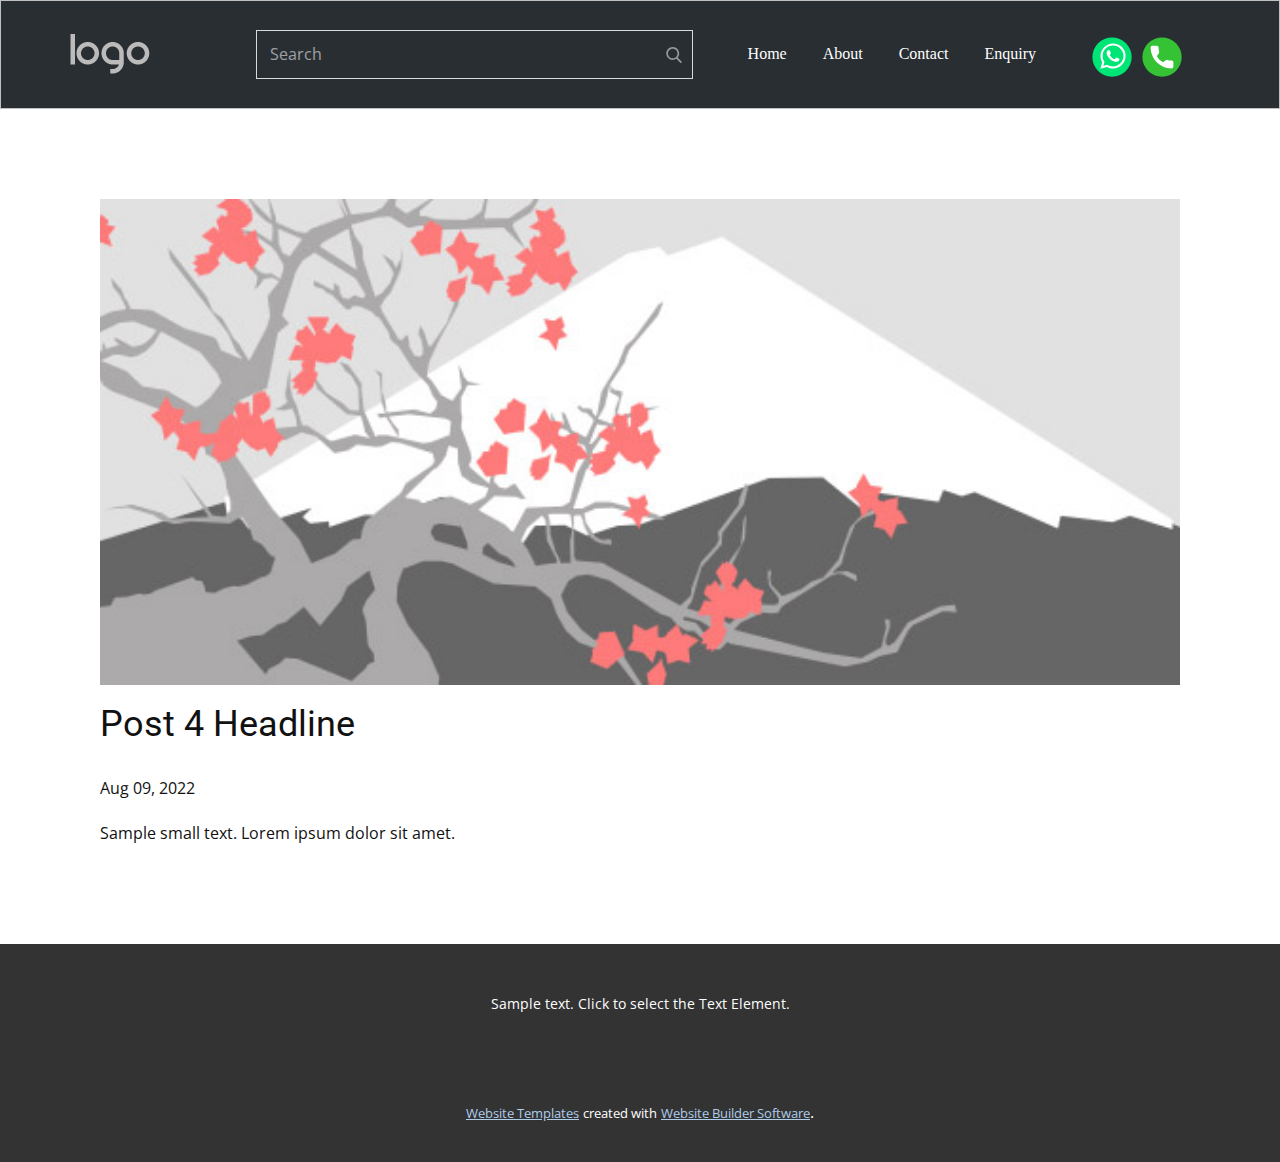
<file: blog/post-3.html>
<!doctype html>
<html style="font-size: 16px;" lang="en"><head>
    <meta name="viewport" content="width=device-width, initial-scale=1.0">
    <meta charset="utf-8">
    <meta name="keywords" content="Post 1 Headline">
    <meta name="description" content="">
    <title>Post 4 Headline</title>
    <link rel="stylesheet" href="../nicepage.css" media="screen">
<link rel="stylesheet" href="../Post-Template.css" media="screen">
    <script class="u-script" type="text/javascript" src="../jquery.js" "="" defer=""></script>
    <script class="u-script" type="text/javascript" src="../nicepage.js" "="" defer=""></script>
    <meta name="generator" content="Nicepage 4.17.10, nicepage.com">
    <link id="u-theme-google-font" rel="stylesheet" href="https://fonts.googleapis.com/css?family=Roboto:100,100i,300,300i,400,400i,500,500i,700,700i,900,900i|Open+Sans:300,300i,400,400i,500,500i,600,600i,700,700i,800,800i">
    
    
    <script type="application/ld+json">{
		"@context": "http://schema.org",
		"@type": "Organization",
		"name": "",
		"logo": "images/default-logo.png",
		"sameAs": []
}</script>
    <meta name="theme-color" content="#478ac9">
  </head>
  <body class="u-body u-xl-mode" data-lang="en"><header class="u-align-center-xs u-border-1 u-border-grey-25 u-clearfix u-header u-palette-1-dark-3 u-header" id="sec-4556"><div class="u-clearfix u-sheet u-valign-middle-md u-valign-middle-sm u-valign-middle-xs u-sheet-1">
        <nav class="u-align-left-lg u-align-left-md u-align-left-sm u-align-left-xl u-align-right-xs u-menu u-menu-one-level u-nav-spacing-25 u-offcanvas u-menu-1">
          <div class="menu-collapse">
            <a class="u-button-style u-nav-link" href="#" style="padding: 8px 2px; font-size: calc(1em + 16px);">
              <svg class="u-svg-link" preserveAspectRatio="xMidYMin slice" viewBox="0 0 302 302" style=""><use xmlns:xlink="http://www.w3.org/1999/xlink" xlink:href="#svg-7b92"></use></svg>
              <svg xmlns="http://www.w3.org/2000/svg" xmlns:xlink="http://www.w3.org/1999/xlink" version="1.1" id="svg-7b92" x="0px" y="0px" viewBox="0 0 302 302" style="enable-background:new 0 0 302 302;" xml:space="preserve" class="u-svg-content"><g><rect y="36" width="302" height="30"></rect><rect y="236" width="302" height="30"></rect><rect y="136" width="302" height="30"></rect>
</g><g></g><g></g><g></g><g></g><g></g><g></g><g></g><g></g><g></g><g></g><g></g><g></g><g></g><g></g><g></g></svg>
            </a>
          </div>
          <div class="u-custom-menu u-nav-container">
            <ul class="u-nav u-unstyled u-nav-1"><li class="u-nav-item"><a class="u-button-style u-nav-link" href="#" style="padding: 10px 18px;">Home</a>
</li><li class="u-nav-item"><a class="u-button-style u-nav-link" href="#" style="padding: 10px 18px;">About</a>
</li><li class="u-nav-item"><a class="u-button-style u-nav-link" href="#" style="padding: 10px 18px;">Contact</a>
</li><li class="u-nav-item"><a class="u-button-style u-nav-link" style="padding: 10px 5px 10px 18px;">Enquiry</a>
</li></ul>
          </div>
          <div class="u-custom-menu u-nav-container-collapse">
            <div class="u-align-center u-black u-container-style u-inner-container-layout u-opacity u-opacity-95 u-sidenav">
              <div class="u-inner-container-layout u-sidenav-overflow">
                <div class="u-menu-close"></div>
                <ul class="u-align-center u-nav u-popupmenu-items u-unstyled u-nav-2"><li class="u-nav-item"><a class="u-button-style u-nav-link" href="#">Home</a>
</li><li class="u-nav-item"><a class="u-button-style u-nav-link" href="#">About</a>
</li><li class="u-nav-item"><a class="u-button-style u-nav-link" href="#">Contact</a>
</li><li class="u-nav-item"><a class="u-button-style u-nav-link">Enquiry</a>
</li></ul>
              </div>
            </div>
            <div class="u-black u-menu-overlay u-opacity u-opacity-70"></div>
          </div>
        </nav>
        <a href="https://nicepage.com" class="u-image u-logo u-image-1" data-image-width="80" data-image-height="40">
          <img src="../images/default-logo.png" class="u-logo-image u-logo-image-1">
        </a>
        <form action="#" method="get" class="u-border-1 u-border-grey-15 u-search u-search-right u-search-1">
          <button class="u-search-button" type="submit">
            <span class="u-search-icon u-spacing-10 u-text-grey-40">
              <svg class="u-svg-link" preserveAspectRatio="xMidYMin slice" viewBox="0 0 56.966 56.966" style=""><use xmlns:xlink="http://www.w3.org/1999/xlink" xlink:href="#svg-b04b"></use></svg>
              <svg xmlns="http://www.w3.org/2000/svg" xmlns:xlink="http://www.w3.org/1999/xlink" version="1.1" id="svg-b04b" x="0px" y="0px" viewBox="0 0 56.966 56.966" style="enable-background:new 0 0 56.966 56.966;" xml:space="preserve" class="u-svg-content"><path d="M55.146,51.887L41.588,37.786c3.486-4.144,5.396-9.358,5.396-14.786c0-12.682-10.318-23-23-23s-23,10.318-23,23  s10.318,23,23,23c4.761,0,9.298-1.436,13.177-4.162l13.661,14.208c0.571,0.593,1.339,0.92,2.162,0.92  c0.779,0,1.518-0.297,2.079-0.837C56.255,54.982,56.293,53.08,55.146,51.887z M23.984,6c9.374,0,17,7.626,17,17s-7.626,17-17,17  s-17-7.626-17-17S14.61,6,23.984,6z"></path><g></g><g></g><g></g><g></g><g></g><g></g><g></g><g></g><g></g><g></g><g></g><g></g><g></g><g></g><g></g></svg>
            </span>
          </button>
          <input class="u-search-input" type="search" name="search" value="" placeholder="Search">
        </form>
        <div class="u-social-icons u-spacing-10 u-social-icons-1">
          <a class="u-social-url" target="_blank" data-type="Whatsapp" title="Whatsapp" href=""><span class="u-icon u-social-icon u-social-whatsapp u-icon-1"><svg class="u-svg-link" preserveAspectRatio="xMidYMin slice" viewBox="0 0 112 112" style=""><use xmlns:xlink="http://www.w3.org/1999/xlink" xlink:href="#svg-5cb3"></use></svg><svg class="u-svg-content" viewBox="0 0 112 112" x="0" y="0" id="svg-5cb3"><circle fill="currentColor" cx="56.1" cy="56.1" r="55"></circle><path fill="#FFFFFF" d="M83.8,28.3C77.2,21.7,68.4,18,59,18c-19.3,0-35.1,15.7-35.1,35.1c0,6.2,1.6,12.2,4.7,17.5l-5,18.2L42.2,84
	c5.1,2.8,10.9,4.3,16.8,4.3h0l0,0c19.3,0,35.1-15.7,35.1-35.1C94.1,43.8,90.5,35,83.8,28.3 M59,82.3L59,82.3
	c-5.2,0-10.4-1.4-14.9-4.1l-1.1-0.6l-11,2.9L35,69.8l-0.7-1.1c-2.9-4.6-4.5-10-4.5-15.5C29.8,37,42.9,24,59,24
	c7.8,0,15.1,3,20.6,8.6c5.5,5.5,8.5,12.8,8.5,20.6C88.2,69.2,75.1,82.3,59,82.3 M75,60.5c-0.9-0.4-5.2-2.6-6-2.9
	c-0.8-0.3-1.4-0.4-2,0.4s-2.3,2.9-2.8,3.4c-0.5,0.6-1,0.7-1.9,0.2c-0.9-0.4-3.7-1.4-7.1-4.4c-2.6-2.3-4.4-5.2-4.9-6.1
	c-0.5-0.9-0.1-1.4,0.4-1.8c0.4-0.4,0.9-1,1.3-1.5c0.4-0.5,0.6-0.9,0.9-1.5c0.3-0.6,0.1-1.1-0.1-1.5c-0.2-0.4-2-4.8-2.7-6.5
	c-0.7-1.7-1.4-1.5-2-1.5c-0.5,0-1.1,0-1.7,0c-0.6,0-1.5,0.2-2.3,1.1c-0.8,0.9-3.1,3-3.1,7.3c0,4.3,3.1,8.5,3.6,9.1
	c0.4,0.6,6.2,9.4,15,13.2c2.1,0.9,3.7,1.4,5,1.8c2.1,0.7,4,0.6,5.5,0.3c1.7-0.3,5.2-2.1,5.9-4.2c0.7-2,0.7-3.8,0.5-4.2
	C76.5,61.1,75.9,60.9,75,60.5"></path></svg></span>
          </a>
          <a class="u-social-url" target="_blank" data-type="Phone" title="Phone" href=""><span class="u-icon u-social-icon u-social-phone u-icon-2"><svg class="u-svg-link" preserveAspectRatio="xMidYMin slice" viewBox="0 0 112 112" style=""><use xmlns:xlink="http://www.w3.org/1999/xlink" xlink:href="#svg-9051"></use></svg><svg class="u-svg-content" viewBox="0 0 112 112" x="0" y="0" id="svg-9051"><circle fill="currentColor" cx="56.1" cy="56.1" r="55"></circle><path fill="#FFFFFF" d="M82.7,66c-3.9,0-7.7-0.6-11.3-1.8c-1.8-0.6-4,0-5,1.1l-7.1,5.4c-8.3-4.4-13.4-9.5-17.7-17.7l5.2-7
	c1.4-1.4,1.8-3.3,1.3-5.2c-1.2-3.6-1.8-7.5-1.8-11.3c0-2.8-2.3-5.1-5.1-5.1H29.5c-2.8,0-5.1,2.3-5.1,5.1c0,32.2,26.2,58.4,58.4,58.4
	c2.8,0,5.1-2.3,5.1-5.1V71.1C87.8,68.3,85.6,66,82.7,66z"></path></svg></span>
          </a>
        </div>
      </div></header>
    <section class="u-align-center u-clearfix u-section-1" id="sec-ad5e">
      <div class="u-clearfix u-sheet u-valign-middle-md u-valign-middle-sm u-valign-middle-xs u-sheet-1"><!--post_details--><!--post_details_options_json--><!--{"source":""}--><!--/post_details_options_json--><!--blog_post-->
        <div class="u-container-style u-expanded-width u-post-details u-post-details-1">
          <div class="u-container-layout u-valign-middle u-container-layout-1"><!--blog_post_image-->
            <img alt="" class="u-blog-control u-expanded-width u-image u-image-default u-image-1" src="../images/0fd3416c.jpeg"><!--/blog_post_image--><!--blog_post_header-->
            <h2 class="u-blog-control u-text u-text-1">Post 4 Headline</h2><!--/blog_post_header--><!--blog_post_metadata-->
            <div class="u-blog-control u-metadata u-metadata-1"><!--blog_post_metadata_date-->
              <span class="u-meta-date u-meta-icon">Aug 09, 2022</span><!--/blog_post_metadata_date--><!--blog_post_metadata_category-->
              <!--/blog_post_metadata_category--><!--blog_post_metadata_comments-->
              <!--/blog_post_metadata_comments-->
            </div><!--/blog_post_metadata--><!--blog_post_content-->
            <div class="u-align-justify u-blog-control u-post-content u-text u-text-2 fr-view">
  Sample small text. Lorem ipsum dolor sit amet.
  </div><!--/blog_post_content-->
          </div>
        </div><!--/blog_post--><!--/post_details-->
      </div>
    </section>
    
    
    <footer class="u-align-center u-clearfix u-footer u-grey-80 u-footer" id="sec-f0d8"><div class="u-clearfix u-sheet u-sheet-1">
        <p class="u-small-text u-text u-text-variant u-text-1">Sample text. Click to select the Text Element.</p>
      </div></footer>
    <section class="u-backlink u-clearfix u-grey-80">
      <a class="u-link" href="https://nicepage.com/website-templates" target="_blank">
        <span>Website Templates</span>
      </a>
      <p class="u-text">
        <span>created with</span>
      </p>
      <a class="u-link" href="" target="_blank">
        <span>Website Builder Software</span>
      </a>. 
    </section>
  
</body></html>
</file>
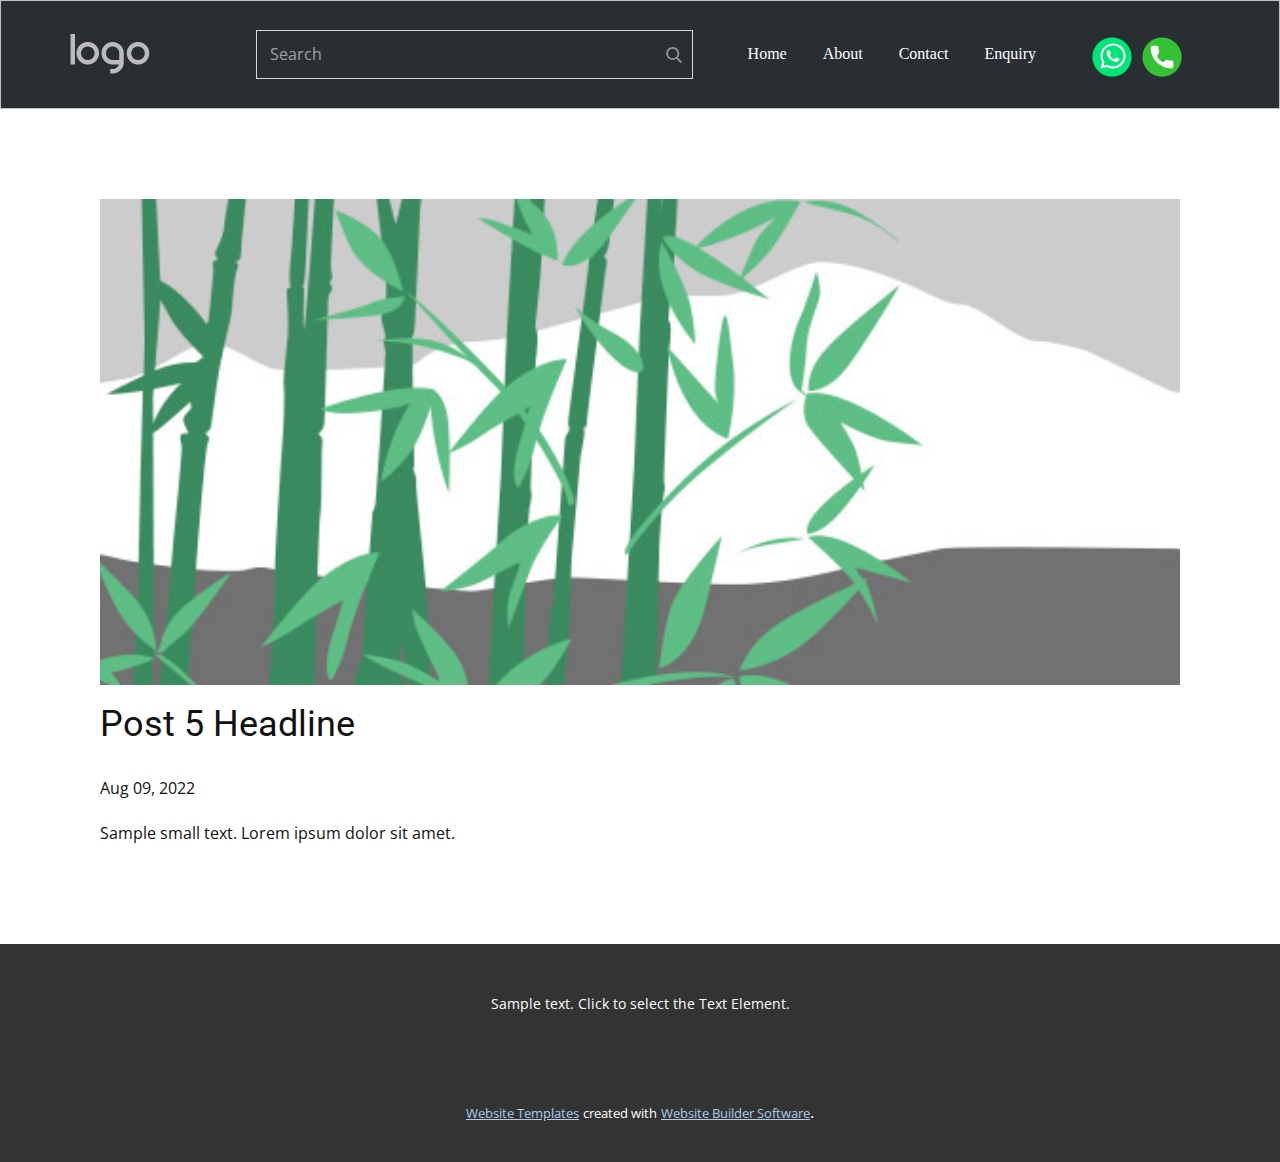
<file: blog/post-4.html>
<!doctype html>
<html style="font-size: 16px;" lang="en"><head>
    <meta name="viewport" content="width=device-width, initial-scale=1.0">
    <meta charset="utf-8">
    <meta name="keywords" content="Post 1 Headline">
    <meta name="description" content="">
    <title>Post 5 Headline</title>
    <link rel="stylesheet" href="../nicepage.css" media="screen">
<link rel="stylesheet" href="../Post-Template.css" media="screen">
    <script class="u-script" type="text/javascript" src="../jquery.js" "="" defer=""></script>
    <script class="u-script" type="text/javascript" src="../nicepage.js" "="" defer=""></script>
    <meta name="generator" content="Nicepage 4.17.10, nicepage.com">
    <link id="u-theme-google-font" rel="stylesheet" href="https://fonts.googleapis.com/css?family=Roboto:100,100i,300,300i,400,400i,500,500i,700,700i,900,900i|Open+Sans:300,300i,400,400i,500,500i,600,600i,700,700i,800,800i">
    
    
    <script type="application/ld+json">{
		"@context": "http://schema.org",
		"@type": "Organization",
		"name": "",
		"logo": "images/default-logo.png",
		"sameAs": []
}</script>
    <meta name="theme-color" content="#478ac9">
  </head>
  <body class="u-body u-xl-mode" data-lang="en"><header class="u-align-center-xs u-border-1 u-border-grey-25 u-clearfix u-header u-palette-1-dark-3 u-header" id="sec-4556"><div class="u-clearfix u-sheet u-valign-middle-md u-valign-middle-sm u-valign-middle-xs u-sheet-1">
        <nav class="u-align-left-lg u-align-left-md u-align-left-sm u-align-left-xl u-align-right-xs u-menu u-menu-one-level u-nav-spacing-25 u-offcanvas u-menu-1">
          <div class="menu-collapse">
            <a class="u-button-style u-nav-link" href="#" style="padding: 8px 2px; font-size: calc(1em + 16px);">
              <svg class="u-svg-link" preserveAspectRatio="xMidYMin slice" viewBox="0 0 302 302" style=""><use xmlns:xlink="http://www.w3.org/1999/xlink" xlink:href="#svg-7b92"></use></svg>
              <svg xmlns="http://www.w3.org/2000/svg" xmlns:xlink="http://www.w3.org/1999/xlink" version="1.1" id="svg-7b92" x="0px" y="0px" viewBox="0 0 302 302" style="enable-background:new 0 0 302 302;" xml:space="preserve" class="u-svg-content"><g><rect y="36" width="302" height="30"></rect><rect y="236" width="302" height="30"></rect><rect y="136" width="302" height="30"></rect>
</g><g></g><g></g><g></g><g></g><g></g><g></g><g></g><g></g><g></g><g></g><g></g><g></g><g></g><g></g><g></g></svg>
            </a>
          </div>
          <div class="u-custom-menu u-nav-container">
            <ul class="u-nav u-unstyled u-nav-1"><li class="u-nav-item"><a class="u-button-style u-nav-link" href="#" style="padding: 10px 18px;">Home</a>
</li><li class="u-nav-item"><a class="u-button-style u-nav-link" href="#" style="padding: 10px 18px;">About</a>
</li><li class="u-nav-item"><a class="u-button-style u-nav-link" href="#" style="padding: 10px 18px;">Contact</a>
</li><li class="u-nav-item"><a class="u-button-style u-nav-link" style="padding: 10px 5px 10px 18px;">Enquiry</a>
</li></ul>
          </div>
          <div class="u-custom-menu u-nav-container-collapse">
            <div class="u-align-center u-black u-container-style u-inner-container-layout u-opacity u-opacity-95 u-sidenav">
              <div class="u-inner-container-layout u-sidenav-overflow">
                <div class="u-menu-close"></div>
                <ul class="u-align-center u-nav u-popupmenu-items u-unstyled u-nav-2"><li class="u-nav-item"><a class="u-button-style u-nav-link" href="#">Home</a>
</li><li class="u-nav-item"><a class="u-button-style u-nav-link" href="#">About</a>
</li><li class="u-nav-item"><a class="u-button-style u-nav-link" href="#">Contact</a>
</li><li class="u-nav-item"><a class="u-button-style u-nav-link">Enquiry</a>
</li></ul>
              </div>
            </div>
            <div class="u-black u-menu-overlay u-opacity u-opacity-70"></div>
          </div>
        </nav>
        <a href="https://nicepage.com" class="u-image u-logo u-image-1" data-image-width="80" data-image-height="40">
          <img src="../images/default-logo.png" class="u-logo-image u-logo-image-1">
        </a>
        <form action="#" method="get" class="u-border-1 u-border-grey-15 u-search u-search-right u-search-1">
          <button class="u-search-button" type="submit">
            <span class="u-search-icon u-spacing-10 u-text-grey-40">
              <svg class="u-svg-link" preserveAspectRatio="xMidYMin slice" viewBox="0 0 56.966 56.966" style=""><use xmlns:xlink="http://www.w3.org/1999/xlink" xlink:href="#svg-b04b"></use></svg>
              <svg xmlns="http://www.w3.org/2000/svg" xmlns:xlink="http://www.w3.org/1999/xlink" version="1.1" id="svg-b04b" x="0px" y="0px" viewBox="0 0 56.966 56.966" style="enable-background:new 0 0 56.966 56.966;" xml:space="preserve" class="u-svg-content"><path d="M55.146,51.887L41.588,37.786c3.486-4.144,5.396-9.358,5.396-14.786c0-12.682-10.318-23-23-23s-23,10.318-23,23  s10.318,23,23,23c4.761,0,9.298-1.436,13.177-4.162l13.661,14.208c0.571,0.593,1.339,0.92,2.162,0.92  c0.779,0,1.518-0.297,2.079-0.837C56.255,54.982,56.293,53.08,55.146,51.887z M23.984,6c9.374,0,17,7.626,17,17s-7.626,17-17,17  s-17-7.626-17-17S14.61,6,23.984,6z"></path><g></g><g></g><g></g><g></g><g></g><g></g><g></g><g></g><g></g><g></g><g></g><g></g><g></g><g></g><g></g></svg>
            </span>
          </button>
          <input class="u-search-input" type="search" name="search" value="" placeholder="Search">
        </form>
        <div class="u-social-icons u-spacing-10 u-social-icons-1">
          <a class="u-social-url" target="_blank" data-type="Whatsapp" title="Whatsapp" href=""><span class="u-icon u-social-icon u-social-whatsapp u-icon-1"><svg class="u-svg-link" preserveAspectRatio="xMidYMin slice" viewBox="0 0 112 112" style=""><use xmlns:xlink="http://www.w3.org/1999/xlink" xlink:href="#svg-5cb3"></use></svg><svg class="u-svg-content" viewBox="0 0 112 112" x="0" y="0" id="svg-5cb3"><circle fill="currentColor" cx="56.1" cy="56.1" r="55"></circle><path fill="#FFFFFF" d="M83.8,28.3C77.2,21.7,68.4,18,59,18c-19.3,0-35.1,15.7-35.1,35.1c0,6.2,1.6,12.2,4.7,17.5l-5,18.2L42.2,84
	c5.1,2.8,10.9,4.3,16.8,4.3h0l0,0c19.3,0,35.1-15.7,35.1-35.1C94.1,43.8,90.5,35,83.8,28.3 M59,82.3L59,82.3
	c-5.2,0-10.4-1.4-14.9-4.1l-1.1-0.6l-11,2.9L35,69.8l-0.7-1.1c-2.9-4.6-4.5-10-4.5-15.5C29.8,37,42.9,24,59,24
	c7.8,0,15.1,3,20.6,8.6c5.5,5.5,8.5,12.8,8.5,20.6C88.2,69.2,75.1,82.3,59,82.3 M75,60.5c-0.9-0.4-5.2-2.6-6-2.9
	c-0.8-0.3-1.4-0.4-2,0.4s-2.3,2.9-2.8,3.4c-0.5,0.6-1,0.7-1.9,0.2c-0.9-0.4-3.7-1.4-7.1-4.4c-2.6-2.3-4.4-5.2-4.9-6.1
	c-0.5-0.9-0.1-1.4,0.4-1.8c0.4-0.4,0.9-1,1.3-1.5c0.4-0.5,0.6-0.9,0.9-1.5c0.3-0.6,0.1-1.1-0.1-1.5c-0.2-0.4-2-4.8-2.7-6.5
	c-0.7-1.7-1.4-1.5-2-1.5c-0.5,0-1.1,0-1.7,0c-0.6,0-1.5,0.2-2.3,1.1c-0.8,0.9-3.1,3-3.1,7.3c0,4.3,3.1,8.5,3.6,9.1
	c0.4,0.6,6.2,9.4,15,13.2c2.1,0.9,3.7,1.4,5,1.8c2.1,0.7,4,0.6,5.5,0.3c1.7-0.3,5.2-2.1,5.9-4.2c0.7-2,0.7-3.8,0.5-4.2
	C76.5,61.1,75.9,60.9,75,60.5"></path></svg></span>
          </a>
          <a class="u-social-url" target="_blank" data-type="Phone" title="Phone" href=""><span class="u-icon u-social-icon u-social-phone u-icon-2"><svg class="u-svg-link" preserveAspectRatio="xMidYMin slice" viewBox="0 0 112 112" style=""><use xmlns:xlink="http://www.w3.org/1999/xlink" xlink:href="#svg-9051"></use></svg><svg class="u-svg-content" viewBox="0 0 112 112" x="0" y="0" id="svg-9051"><circle fill="currentColor" cx="56.1" cy="56.1" r="55"></circle><path fill="#FFFFFF" d="M82.7,66c-3.9,0-7.7-0.6-11.3-1.8c-1.8-0.6-4,0-5,1.1l-7.1,5.4c-8.3-4.4-13.4-9.5-17.7-17.7l5.2-7
	c1.4-1.4,1.8-3.3,1.3-5.2c-1.2-3.6-1.8-7.5-1.8-11.3c0-2.8-2.3-5.1-5.1-5.1H29.5c-2.8,0-5.1,2.3-5.1,5.1c0,32.2,26.2,58.4,58.4,58.4
	c2.8,0,5.1-2.3,5.1-5.1V71.1C87.8,68.3,85.6,66,82.7,66z"></path></svg></span>
          </a>
        </div>
      </div></header>
    <section class="u-align-center u-clearfix u-section-1" id="sec-ad5e">
      <div class="u-clearfix u-sheet u-valign-middle-md u-valign-middle-sm u-valign-middle-xs u-sheet-1"><!--post_details--><!--post_details_options_json--><!--{"source":""}--><!--/post_details_options_json--><!--blog_post-->
        <div class="u-container-style u-expanded-width u-post-details u-post-details-1">
          <div class="u-container-layout u-valign-middle u-container-layout-1"><!--blog_post_image-->
            <img alt="" class="u-blog-control u-expanded-width u-image u-image-default u-image-1" src="../images/68f64b9d.jpeg"><!--/blog_post_image--><!--blog_post_header-->
            <h2 class="u-blog-control u-text u-text-1">Post 5 Headline</h2><!--/blog_post_header--><!--blog_post_metadata-->
            <div class="u-blog-control u-metadata u-metadata-1"><!--blog_post_metadata_date-->
              <span class="u-meta-date u-meta-icon">Aug 09, 2022</span><!--/blog_post_metadata_date--><!--blog_post_metadata_category-->
              <!--/blog_post_metadata_category--><!--blog_post_metadata_comments-->
              <!--/blog_post_metadata_comments-->
            </div><!--/blog_post_metadata--><!--blog_post_content-->
            <div class="u-align-justify u-blog-control u-post-content u-text u-text-2 fr-view">
  Sample small text. Lorem ipsum dolor sit amet.
  </div><!--/blog_post_content-->
          </div>
        </div><!--/blog_post--><!--/post_details-->
      </div>
    </section>
    
    
    <footer class="u-align-center u-clearfix u-footer u-grey-80 u-footer" id="sec-f0d8"><div class="u-clearfix u-sheet u-sheet-1">
        <p class="u-small-text u-text u-text-variant u-text-1">Sample text. Click to select the Text Element.</p>
      </div></footer>
    <section class="u-backlink u-clearfix u-grey-80">
      <a class="u-link" href="https://nicepage.com/website-templates" target="_blank">
        <span>Website Templates</span>
      </a>
      <p class="u-text">
        <span>created with</span>
      </p>
      <a class="u-link" href="" target="_blank">
        <span>Website Builder Software</span>
      </a>. 
    </section>
  
</body></html>
</file>
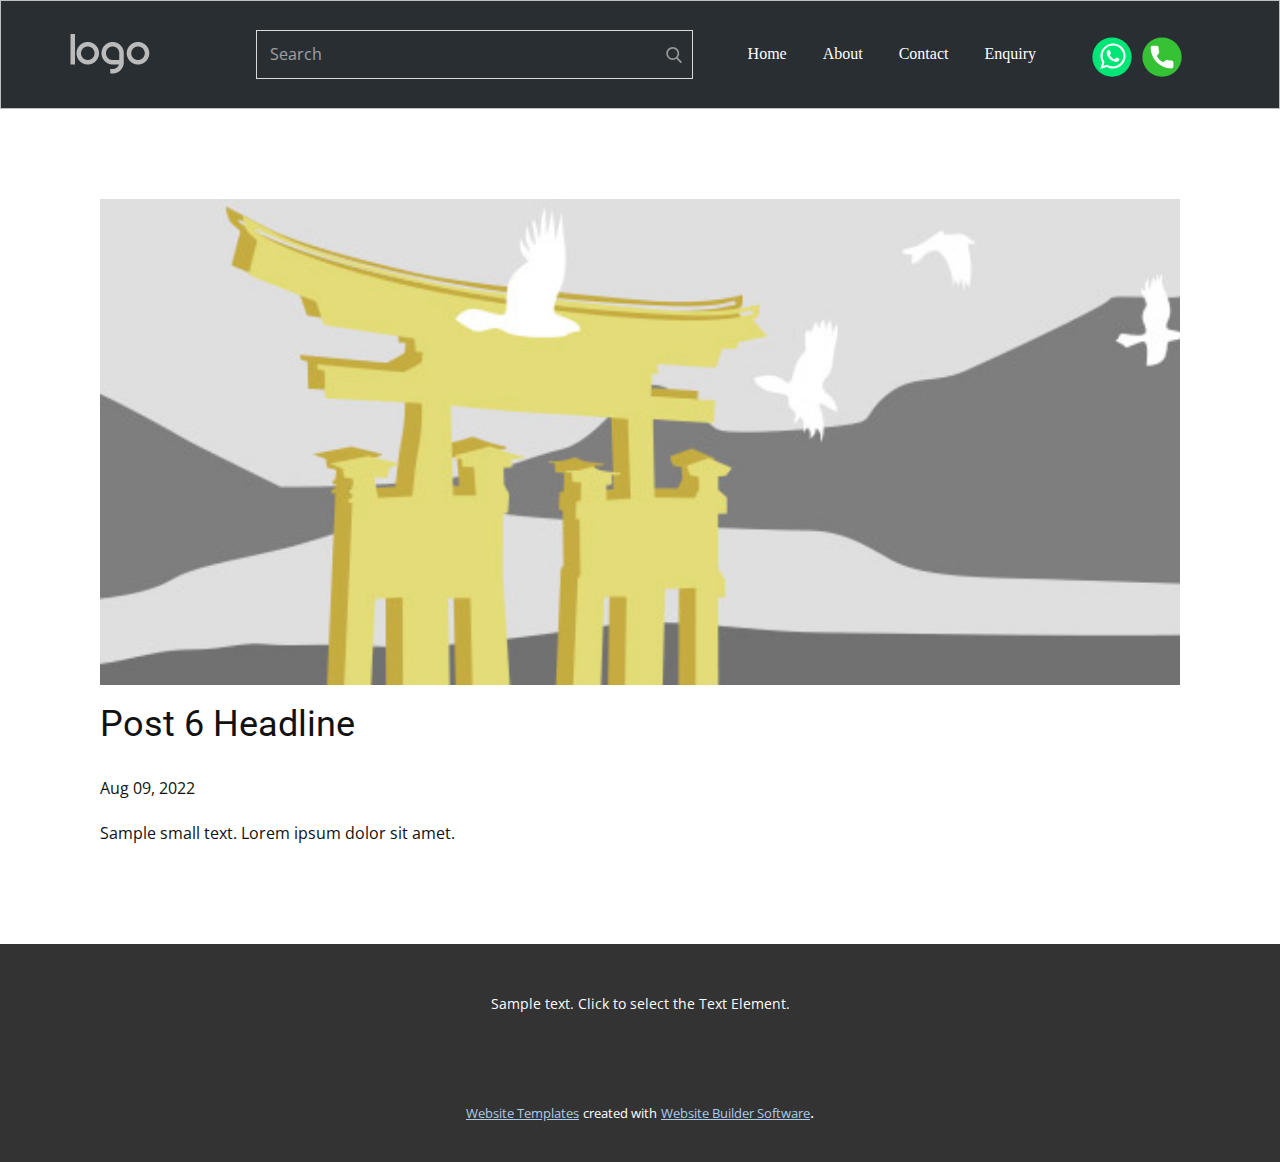
<file: blog/post-5.html>
<!doctype html>
<html style="font-size: 16px;" lang="en"><head>
    <meta name="viewport" content="width=device-width, initial-scale=1.0">
    <meta charset="utf-8">
    <meta name="keywords" content="Post 1 Headline">
    <meta name="description" content="">
    <title>Post 6 Headline</title>
    <link rel="stylesheet" href="../nicepage.css" media="screen">
<link rel="stylesheet" href="../Post-Template.css" media="screen">
    <script class="u-script" type="text/javascript" src="../jquery.js" "="" defer=""></script>
    <script class="u-script" type="text/javascript" src="../nicepage.js" "="" defer=""></script>
    <meta name="generator" content="Nicepage 4.17.10, nicepage.com">
    <link id="u-theme-google-font" rel="stylesheet" href="https://fonts.googleapis.com/css?family=Roboto:100,100i,300,300i,400,400i,500,500i,700,700i,900,900i|Open+Sans:300,300i,400,400i,500,500i,600,600i,700,700i,800,800i">
    
    
    <script type="application/ld+json">{
		"@context": "http://schema.org",
		"@type": "Organization",
		"name": "",
		"logo": "images/default-logo.png",
		"sameAs": []
}</script>
    <meta name="theme-color" content="#478ac9">
  </head>
  <body class="u-body u-xl-mode" data-lang="en"><header class="u-align-center-xs u-border-1 u-border-grey-25 u-clearfix u-header u-palette-1-dark-3 u-header" id="sec-4556"><div class="u-clearfix u-sheet u-valign-middle-md u-valign-middle-sm u-valign-middle-xs u-sheet-1">
        <nav class="u-align-left-lg u-align-left-md u-align-left-sm u-align-left-xl u-align-right-xs u-menu u-menu-one-level u-nav-spacing-25 u-offcanvas u-menu-1">
          <div class="menu-collapse">
            <a class="u-button-style u-nav-link" href="#" style="padding: 8px 2px; font-size: calc(1em + 16px);">
              <svg class="u-svg-link" preserveAspectRatio="xMidYMin slice" viewBox="0 0 302 302" style=""><use xmlns:xlink="http://www.w3.org/1999/xlink" xlink:href="#svg-7b92"></use></svg>
              <svg xmlns="http://www.w3.org/2000/svg" xmlns:xlink="http://www.w3.org/1999/xlink" version="1.1" id="svg-7b92" x="0px" y="0px" viewBox="0 0 302 302" style="enable-background:new 0 0 302 302;" xml:space="preserve" class="u-svg-content"><g><rect y="36" width="302" height="30"></rect><rect y="236" width="302" height="30"></rect><rect y="136" width="302" height="30"></rect>
</g><g></g><g></g><g></g><g></g><g></g><g></g><g></g><g></g><g></g><g></g><g></g><g></g><g></g><g></g><g></g></svg>
            </a>
          </div>
          <div class="u-custom-menu u-nav-container">
            <ul class="u-nav u-unstyled u-nav-1"><li class="u-nav-item"><a class="u-button-style u-nav-link" href="#" style="padding: 10px 18px;">Home</a>
</li><li class="u-nav-item"><a class="u-button-style u-nav-link" href="#" style="padding: 10px 18px;">About</a>
</li><li class="u-nav-item"><a class="u-button-style u-nav-link" href="#" style="padding: 10px 18px;">Contact</a>
</li><li class="u-nav-item"><a class="u-button-style u-nav-link" style="padding: 10px 5px 10px 18px;">Enquiry</a>
</li></ul>
          </div>
          <div class="u-custom-menu u-nav-container-collapse">
            <div class="u-align-center u-black u-container-style u-inner-container-layout u-opacity u-opacity-95 u-sidenav">
              <div class="u-inner-container-layout u-sidenav-overflow">
                <div class="u-menu-close"></div>
                <ul class="u-align-center u-nav u-popupmenu-items u-unstyled u-nav-2"><li class="u-nav-item"><a class="u-button-style u-nav-link" href="#">Home</a>
</li><li class="u-nav-item"><a class="u-button-style u-nav-link" href="#">About</a>
</li><li class="u-nav-item"><a class="u-button-style u-nav-link" href="#">Contact</a>
</li><li class="u-nav-item"><a class="u-button-style u-nav-link">Enquiry</a>
</li></ul>
              </div>
            </div>
            <div class="u-black u-menu-overlay u-opacity u-opacity-70"></div>
          </div>
        </nav>
        <a href="https://nicepage.com" class="u-image u-logo u-image-1" data-image-width="80" data-image-height="40">
          <img src="../images/default-logo.png" class="u-logo-image u-logo-image-1">
        </a>
        <form action="#" method="get" class="u-border-1 u-border-grey-15 u-search u-search-right u-search-1">
          <button class="u-search-button" type="submit">
            <span class="u-search-icon u-spacing-10 u-text-grey-40">
              <svg class="u-svg-link" preserveAspectRatio="xMidYMin slice" viewBox="0 0 56.966 56.966" style=""><use xmlns:xlink="http://www.w3.org/1999/xlink" xlink:href="#svg-b04b"></use></svg>
              <svg xmlns="http://www.w3.org/2000/svg" xmlns:xlink="http://www.w3.org/1999/xlink" version="1.1" id="svg-b04b" x="0px" y="0px" viewBox="0 0 56.966 56.966" style="enable-background:new 0 0 56.966 56.966;" xml:space="preserve" class="u-svg-content"><path d="M55.146,51.887L41.588,37.786c3.486-4.144,5.396-9.358,5.396-14.786c0-12.682-10.318-23-23-23s-23,10.318-23,23  s10.318,23,23,23c4.761,0,9.298-1.436,13.177-4.162l13.661,14.208c0.571,0.593,1.339,0.92,2.162,0.92  c0.779,0,1.518-0.297,2.079-0.837C56.255,54.982,56.293,53.08,55.146,51.887z M23.984,6c9.374,0,17,7.626,17,17s-7.626,17-17,17  s-17-7.626-17-17S14.61,6,23.984,6z"></path><g></g><g></g><g></g><g></g><g></g><g></g><g></g><g></g><g></g><g></g><g></g><g></g><g></g><g></g><g></g></svg>
            </span>
          </button>
          <input class="u-search-input" type="search" name="search" value="" placeholder="Search">
        </form>
        <div class="u-social-icons u-spacing-10 u-social-icons-1">
          <a class="u-social-url" target="_blank" data-type="Whatsapp" title="Whatsapp" href=""><span class="u-icon u-social-icon u-social-whatsapp u-icon-1"><svg class="u-svg-link" preserveAspectRatio="xMidYMin slice" viewBox="0 0 112 112" style=""><use xmlns:xlink="http://www.w3.org/1999/xlink" xlink:href="#svg-5cb3"></use></svg><svg class="u-svg-content" viewBox="0 0 112 112" x="0" y="0" id="svg-5cb3"><circle fill="currentColor" cx="56.1" cy="56.1" r="55"></circle><path fill="#FFFFFF" d="M83.8,28.3C77.2,21.7,68.4,18,59,18c-19.3,0-35.1,15.7-35.1,35.1c0,6.2,1.6,12.2,4.7,17.5l-5,18.2L42.2,84
	c5.1,2.8,10.9,4.3,16.8,4.3h0l0,0c19.3,0,35.1-15.7,35.1-35.1C94.1,43.8,90.5,35,83.8,28.3 M59,82.3L59,82.3
	c-5.2,0-10.4-1.4-14.9-4.1l-1.1-0.6l-11,2.9L35,69.8l-0.7-1.1c-2.9-4.6-4.5-10-4.5-15.5C29.8,37,42.9,24,59,24
	c7.8,0,15.1,3,20.6,8.6c5.5,5.5,8.5,12.8,8.5,20.6C88.2,69.2,75.1,82.3,59,82.3 M75,60.5c-0.9-0.4-5.2-2.6-6-2.9
	c-0.8-0.3-1.4-0.4-2,0.4s-2.3,2.9-2.8,3.4c-0.5,0.6-1,0.7-1.9,0.2c-0.9-0.4-3.7-1.4-7.1-4.4c-2.6-2.3-4.4-5.2-4.9-6.1
	c-0.5-0.9-0.1-1.4,0.4-1.8c0.4-0.4,0.9-1,1.3-1.5c0.4-0.5,0.6-0.9,0.9-1.5c0.3-0.6,0.1-1.1-0.1-1.5c-0.2-0.4-2-4.8-2.7-6.5
	c-0.7-1.7-1.4-1.5-2-1.5c-0.5,0-1.1,0-1.7,0c-0.6,0-1.5,0.2-2.3,1.1c-0.8,0.9-3.1,3-3.1,7.3c0,4.3,3.1,8.5,3.6,9.1
	c0.4,0.6,6.2,9.4,15,13.2c2.1,0.9,3.7,1.4,5,1.8c2.1,0.7,4,0.6,5.5,0.3c1.7-0.3,5.2-2.1,5.9-4.2c0.7-2,0.7-3.8,0.5-4.2
	C76.5,61.1,75.9,60.9,75,60.5"></path></svg></span>
          </a>
          <a class="u-social-url" target="_blank" data-type="Phone" title="Phone" href=""><span class="u-icon u-social-icon u-social-phone u-icon-2"><svg class="u-svg-link" preserveAspectRatio="xMidYMin slice" viewBox="0 0 112 112" style=""><use xmlns:xlink="http://www.w3.org/1999/xlink" xlink:href="#svg-9051"></use></svg><svg class="u-svg-content" viewBox="0 0 112 112" x="0" y="0" id="svg-9051"><circle fill="currentColor" cx="56.1" cy="56.1" r="55"></circle><path fill="#FFFFFF" d="M82.7,66c-3.9,0-7.7-0.6-11.3-1.8c-1.8-0.6-4,0-5,1.1l-7.1,5.4c-8.3-4.4-13.4-9.5-17.7-17.7l5.2-7
	c1.4-1.4,1.8-3.3,1.3-5.2c-1.2-3.6-1.8-7.5-1.8-11.3c0-2.8-2.3-5.1-5.1-5.1H29.5c-2.8,0-5.1,2.3-5.1,5.1c0,32.2,26.2,58.4,58.4,58.4
	c2.8,0,5.1-2.3,5.1-5.1V71.1C87.8,68.3,85.6,66,82.7,66z"></path></svg></span>
          </a>
        </div>
      </div></header>
    <section class="u-align-center u-clearfix u-section-1" id="sec-ad5e">
      <div class="u-clearfix u-sheet u-valign-middle-md u-valign-middle-sm u-valign-middle-xs u-sheet-1"><!--post_details--><!--post_details_options_json--><!--{"source":""}--><!--/post_details_options_json--><!--blog_post-->
        <div class="u-container-style u-expanded-width u-post-details u-post-details-1">
          <div class="u-container-layout u-valign-middle u-container-layout-1"><!--blog_post_image-->
            <img alt="" class="u-blog-control u-expanded-width u-image u-image-default u-image-1" src="../images/8ad73f3c.jpeg"><!--/blog_post_image--><!--blog_post_header-->
            <h2 class="u-blog-control u-text u-text-1">Post 6 Headline</h2><!--/blog_post_header--><!--blog_post_metadata-->
            <div class="u-blog-control u-metadata u-metadata-1"><!--blog_post_metadata_date-->
              <span class="u-meta-date u-meta-icon">Aug 09, 2022</span><!--/blog_post_metadata_date--><!--blog_post_metadata_category-->
              <!--/blog_post_metadata_category--><!--blog_post_metadata_comments-->
              <!--/blog_post_metadata_comments-->
            </div><!--/blog_post_metadata--><!--blog_post_content-->
            <div class="u-align-justify u-blog-control u-post-content u-text u-text-2 fr-view">
  Sample small text. Lorem ipsum dolor sit amet.
  </div><!--/blog_post_content-->
          </div>
        </div><!--/blog_post--><!--/post_details-->
      </div>
    </section>
    
    
    <footer class="u-align-center u-clearfix u-footer u-grey-80 u-footer" id="sec-f0d8"><div class="u-clearfix u-sheet u-sheet-1">
        <p class="u-small-text u-text u-text-variant u-text-1">Sample text. Click to select the Text Element.</p>
      </div></footer>
    <section class="u-backlink u-clearfix u-grey-80">
      <a class="u-link" href="https://nicepage.com/website-templates" target="_blank">
        <span>Website Templates</span>
      </a>
      <p class="u-text">
        <span>created with</span>
      </p>
      <a class="u-link" href="" target="_blank">
        <span>Website Builder Software</span>
      </a>. 
    </section>
  
</body></html>
</file>
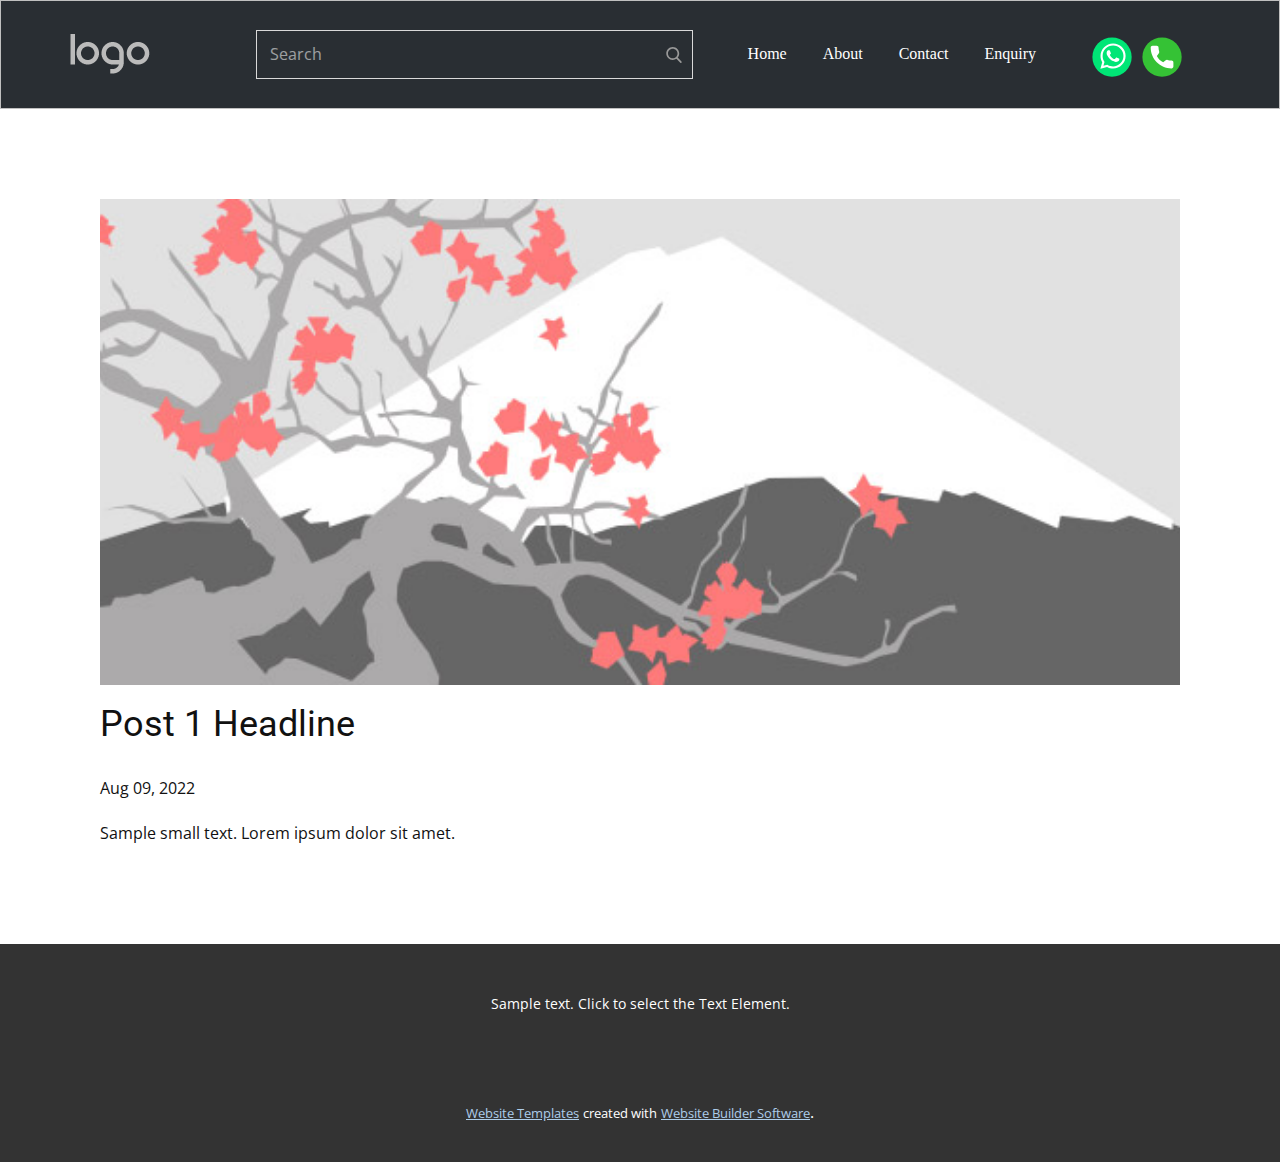
<file: blog/post.html>
<!doctype html>
<html style="font-size: 16px;" lang="en"><head>
    <meta name="viewport" content="width=device-width, initial-scale=1.0">
    <meta charset="utf-8">
    <meta name="keywords" content="Post 1 Headline">
    <meta name="description" content="">
    <title>Post 1 Headline</title>
    <link rel="stylesheet" href="../nicepage.css" media="screen">
<link rel="stylesheet" href="../Post-Template.css" media="screen">
    <script class="u-script" type="text/javascript" src="../jquery.js" "="" defer=""></script>
    <script class="u-script" type="text/javascript" src="../nicepage.js" "="" defer=""></script>
    <meta name="generator" content="Nicepage 4.17.10, nicepage.com">
    <link id="u-theme-google-font" rel="stylesheet" href="https://fonts.googleapis.com/css?family=Roboto:100,100i,300,300i,400,400i,500,500i,700,700i,900,900i|Open+Sans:300,300i,400,400i,500,500i,600,600i,700,700i,800,800i">
    
    
    <script type="application/ld+json">{
		"@context": "http://schema.org",
		"@type": "Organization",
		"name": "",
		"logo": "images/default-logo.png",
		"sameAs": []
}</script>
    <meta name="theme-color" content="#478ac9">
  </head>
  <body class="u-body u-xl-mode" data-lang="en"><header class="u-align-center-xs u-border-1 u-border-grey-25 u-clearfix u-header u-palette-1-dark-3 u-header" id="sec-4556"><div class="u-clearfix u-sheet u-valign-middle-md u-valign-middle-sm u-valign-middle-xs u-sheet-1">
        <nav class="u-align-left-lg u-align-left-md u-align-left-sm u-align-left-xl u-align-right-xs u-menu u-menu-one-level u-nav-spacing-25 u-offcanvas u-menu-1">
          <div class="menu-collapse">
            <a class="u-button-style u-nav-link" href="#" style="padding: 8px 2px; font-size: calc(1em + 16px);">
              <svg class="u-svg-link" preserveAspectRatio="xMidYMin slice" viewBox="0 0 302 302" style=""><use xmlns:xlink="http://www.w3.org/1999/xlink" xlink:href="#svg-7b92"></use></svg>
              <svg xmlns="http://www.w3.org/2000/svg" xmlns:xlink="http://www.w3.org/1999/xlink" version="1.1" id="svg-7b92" x="0px" y="0px" viewBox="0 0 302 302" style="enable-background:new 0 0 302 302;" xml:space="preserve" class="u-svg-content"><g><rect y="36" width="302" height="30"></rect><rect y="236" width="302" height="30"></rect><rect y="136" width="302" height="30"></rect>
</g><g></g><g></g><g></g><g></g><g></g><g></g><g></g><g></g><g></g><g></g><g></g><g></g><g></g><g></g><g></g></svg>
            </a>
          </div>
          <div class="u-custom-menu u-nav-container">
            <ul class="u-nav u-unstyled u-nav-1"><li class="u-nav-item"><a class="u-button-style u-nav-link" href="#" style="padding: 10px 18px;">Home</a>
</li><li class="u-nav-item"><a class="u-button-style u-nav-link" href="#" style="padding: 10px 18px;">About</a>
</li><li class="u-nav-item"><a class="u-button-style u-nav-link" href="#" style="padding: 10px 18px;">Contact</a>
</li><li class="u-nav-item"><a class="u-button-style u-nav-link" style="padding: 10px 5px 10px 18px;">Enquiry</a>
</li></ul>
          </div>
          <div class="u-custom-menu u-nav-container-collapse">
            <div class="u-align-center u-black u-container-style u-inner-container-layout u-opacity u-opacity-95 u-sidenav">
              <div class="u-inner-container-layout u-sidenav-overflow">
                <div class="u-menu-close"></div>
                <ul class="u-align-center u-nav u-popupmenu-items u-unstyled u-nav-2"><li class="u-nav-item"><a class="u-button-style u-nav-link" href="#">Home</a>
</li><li class="u-nav-item"><a class="u-button-style u-nav-link" href="#">About</a>
</li><li class="u-nav-item"><a class="u-button-style u-nav-link" href="#">Contact</a>
</li><li class="u-nav-item"><a class="u-button-style u-nav-link">Enquiry</a>
</li></ul>
              </div>
            </div>
            <div class="u-black u-menu-overlay u-opacity u-opacity-70"></div>
          </div>
        </nav>
        <a href="https://nicepage.com" class="u-image u-logo u-image-1" data-image-width="80" data-image-height="40">
          <img src="../images/default-logo.png" class="u-logo-image u-logo-image-1">
        </a>
        <form action="#" method="get" class="u-border-1 u-border-grey-15 u-search u-search-right u-search-1">
          <button class="u-search-button" type="submit">
            <span class="u-search-icon u-spacing-10 u-text-grey-40">
              <svg class="u-svg-link" preserveAspectRatio="xMidYMin slice" viewBox="0 0 56.966 56.966" style=""><use xmlns:xlink="http://www.w3.org/1999/xlink" xlink:href="#svg-b04b"></use></svg>
              <svg xmlns="http://www.w3.org/2000/svg" xmlns:xlink="http://www.w3.org/1999/xlink" version="1.1" id="svg-b04b" x="0px" y="0px" viewBox="0 0 56.966 56.966" style="enable-background:new 0 0 56.966 56.966;" xml:space="preserve" class="u-svg-content"><path d="M55.146,51.887L41.588,37.786c3.486-4.144,5.396-9.358,5.396-14.786c0-12.682-10.318-23-23-23s-23,10.318-23,23  s10.318,23,23,23c4.761,0,9.298-1.436,13.177-4.162l13.661,14.208c0.571,0.593,1.339,0.92,2.162,0.92  c0.779,0,1.518-0.297,2.079-0.837C56.255,54.982,56.293,53.08,55.146,51.887z M23.984,6c9.374,0,17,7.626,17,17s-7.626,17-17,17  s-17-7.626-17-17S14.61,6,23.984,6z"></path><g></g><g></g><g></g><g></g><g></g><g></g><g></g><g></g><g></g><g></g><g></g><g></g><g></g><g></g><g></g></svg>
            </span>
          </button>
          <input class="u-search-input" type="search" name="search" value="" placeholder="Search">
        </form>
        <div class="u-social-icons u-spacing-10 u-social-icons-1">
          <a class="u-social-url" target="_blank" data-type="Whatsapp" title="Whatsapp" href=""><span class="u-icon u-social-icon u-social-whatsapp u-icon-1"><svg class="u-svg-link" preserveAspectRatio="xMidYMin slice" viewBox="0 0 112 112" style=""><use xmlns:xlink="http://www.w3.org/1999/xlink" xlink:href="#svg-5cb3"></use></svg><svg class="u-svg-content" viewBox="0 0 112 112" x="0" y="0" id="svg-5cb3"><circle fill="currentColor" cx="56.1" cy="56.1" r="55"></circle><path fill="#FFFFFF" d="M83.8,28.3C77.2,21.7,68.4,18,59,18c-19.3,0-35.1,15.7-35.1,35.1c0,6.2,1.6,12.2,4.7,17.5l-5,18.2L42.2,84
	c5.1,2.8,10.9,4.3,16.8,4.3h0l0,0c19.3,0,35.1-15.7,35.1-35.1C94.1,43.8,90.5,35,83.8,28.3 M59,82.3L59,82.3
	c-5.2,0-10.4-1.4-14.9-4.1l-1.1-0.6l-11,2.9L35,69.8l-0.7-1.1c-2.9-4.6-4.5-10-4.5-15.5C29.8,37,42.9,24,59,24
	c7.8,0,15.1,3,20.6,8.6c5.5,5.5,8.5,12.8,8.5,20.6C88.2,69.2,75.1,82.3,59,82.3 M75,60.5c-0.9-0.4-5.2-2.6-6-2.9
	c-0.8-0.3-1.4-0.4-2,0.4s-2.3,2.9-2.8,3.4c-0.5,0.6-1,0.7-1.9,0.2c-0.9-0.4-3.7-1.4-7.1-4.4c-2.6-2.3-4.4-5.2-4.9-6.1
	c-0.5-0.9-0.1-1.4,0.4-1.8c0.4-0.4,0.9-1,1.3-1.5c0.4-0.5,0.6-0.9,0.9-1.5c0.3-0.6,0.1-1.1-0.1-1.5c-0.2-0.4-2-4.8-2.7-6.5
	c-0.7-1.7-1.4-1.5-2-1.5c-0.5,0-1.1,0-1.7,0c-0.6,0-1.5,0.2-2.3,1.1c-0.8,0.9-3.1,3-3.1,7.3c0,4.3,3.1,8.5,3.6,9.1
	c0.4,0.6,6.2,9.4,15,13.2c2.1,0.9,3.7,1.4,5,1.8c2.1,0.7,4,0.6,5.5,0.3c1.7-0.3,5.2-2.1,5.9-4.2c0.7-2,0.7-3.8,0.5-4.2
	C76.5,61.1,75.9,60.9,75,60.5"></path></svg></span>
          </a>
          <a class="u-social-url" target="_blank" data-type="Phone" title="Phone" href=""><span class="u-icon u-social-icon u-social-phone u-icon-2"><svg class="u-svg-link" preserveAspectRatio="xMidYMin slice" viewBox="0 0 112 112" style=""><use xmlns:xlink="http://www.w3.org/1999/xlink" xlink:href="#svg-9051"></use></svg><svg class="u-svg-content" viewBox="0 0 112 112" x="0" y="0" id="svg-9051"><circle fill="currentColor" cx="56.1" cy="56.1" r="55"></circle><path fill="#FFFFFF" d="M82.7,66c-3.9,0-7.7-0.6-11.3-1.8c-1.8-0.6-4,0-5,1.1l-7.1,5.4c-8.3-4.4-13.4-9.5-17.7-17.7l5.2-7
	c1.4-1.4,1.8-3.3,1.3-5.2c-1.2-3.6-1.8-7.5-1.8-11.3c0-2.8-2.3-5.1-5.1-5.1H29.5c-2.8,0-5.1,2.3-5.1,5.1c0,32.2,26.2,58.4,58.4,58.4
	c2.8,0,5.1-2.3,5.1-5.1V71.1C87.8,68.3,85.6,66,82.7,66z"></path></svg></span>
          </a>
        </div>
      </div></header>
    <section class="u-align-center u-clearfix u-section-1" id="sec-ad5e">
      <div class="u-clearfix u-sheet u-valign-middle-md u-valign-middle-sm u-valign-middle-xs u-sheet-1"><!--post_details--><!--post_details_options_json--><!--{"source":""}--><!--/post_details_options_json--><!--blog_post-->
        <div class="u-container-style u-expanded-width u-post-details u-post-details-1">
          <div class="u-container-layout u-valign-middle u-container-layout-1"><!--blog_post_image-->
            <img alt="" class="u-blog-control u-expanded-width u-image u-image-default u-image-1" src="../images/0fd3416c.jpeg"><!--/blog_post_image--><!--blog_post_header-->
            <h2 class="u-blog-control u-text u-text-1">Post 1 Headline</h2><!--/blog_post_header--><!--blog_post_metadata-->
            <div class="u-blog-control u-metadata u-metadata-1"><!--blog_post_metadata_date-->
              <span class="u-meta-date u-meta-icon">Aug 09, 2022</span><!--/blog_post_metadata_date--><!--blog_post_metadata_category-->
              <!--/blog_post_metadata_category--><!--blog_post_metadata_comments-->
              <!--/blog_post_metadata_comments-->
            </div><!--/blog_post_metadata--><!--blog_post_content-->
            <div class="u-align-justify u-blog-control u-post-content u-text u-text-2 fr-view">
  Sample small text. Lorem ipsum dolor sit amet.
  </div><!--/blog_post_content-->
          </div>
        </div><!--/blog_post--><!--/post_details-->
      </div>
    </section>
    
    
    <footer class="u-align-center u-clearfix u-footer u-grey-80 u-footer" id="sec-f0d8"><div class="u-clearfix u-sheet u-sheet-1">
        <p class="u-small-text u-text u-text-variant u-text-1">Sample text. Click to select the Text Element.</p>
      </div></footer>
    <section class="u-backlink u-clearfix u-grey-80">
      <a class="u-link" href="https://nicepage.com/website-templates" target="_blank">
        <span>Website Templates</span>
      </a>
      <p class="u-text">
        <span>created with</span>
      </p>
      <a class="u-link" href="" target="_blank">
        <span>Website Builder Software</span>
      </a>. 
    </section>
  
</body></html>
</file>
